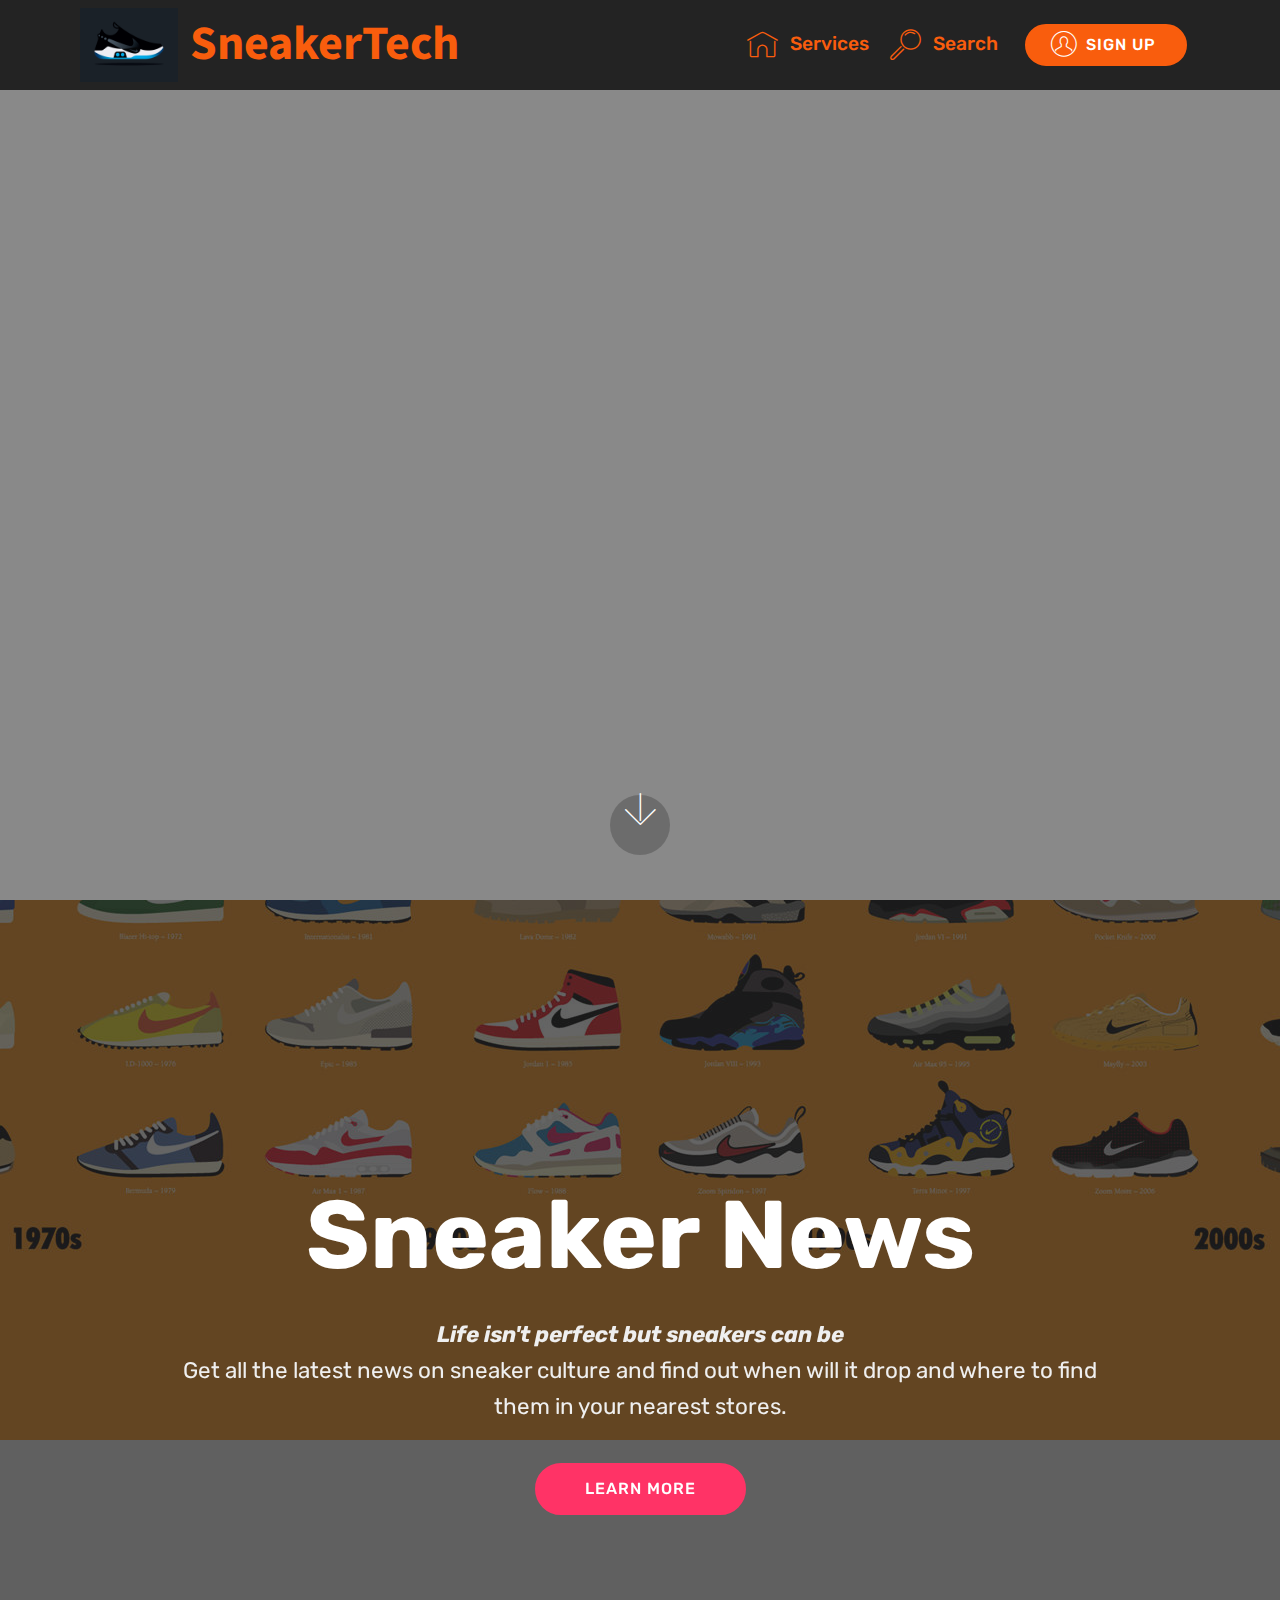
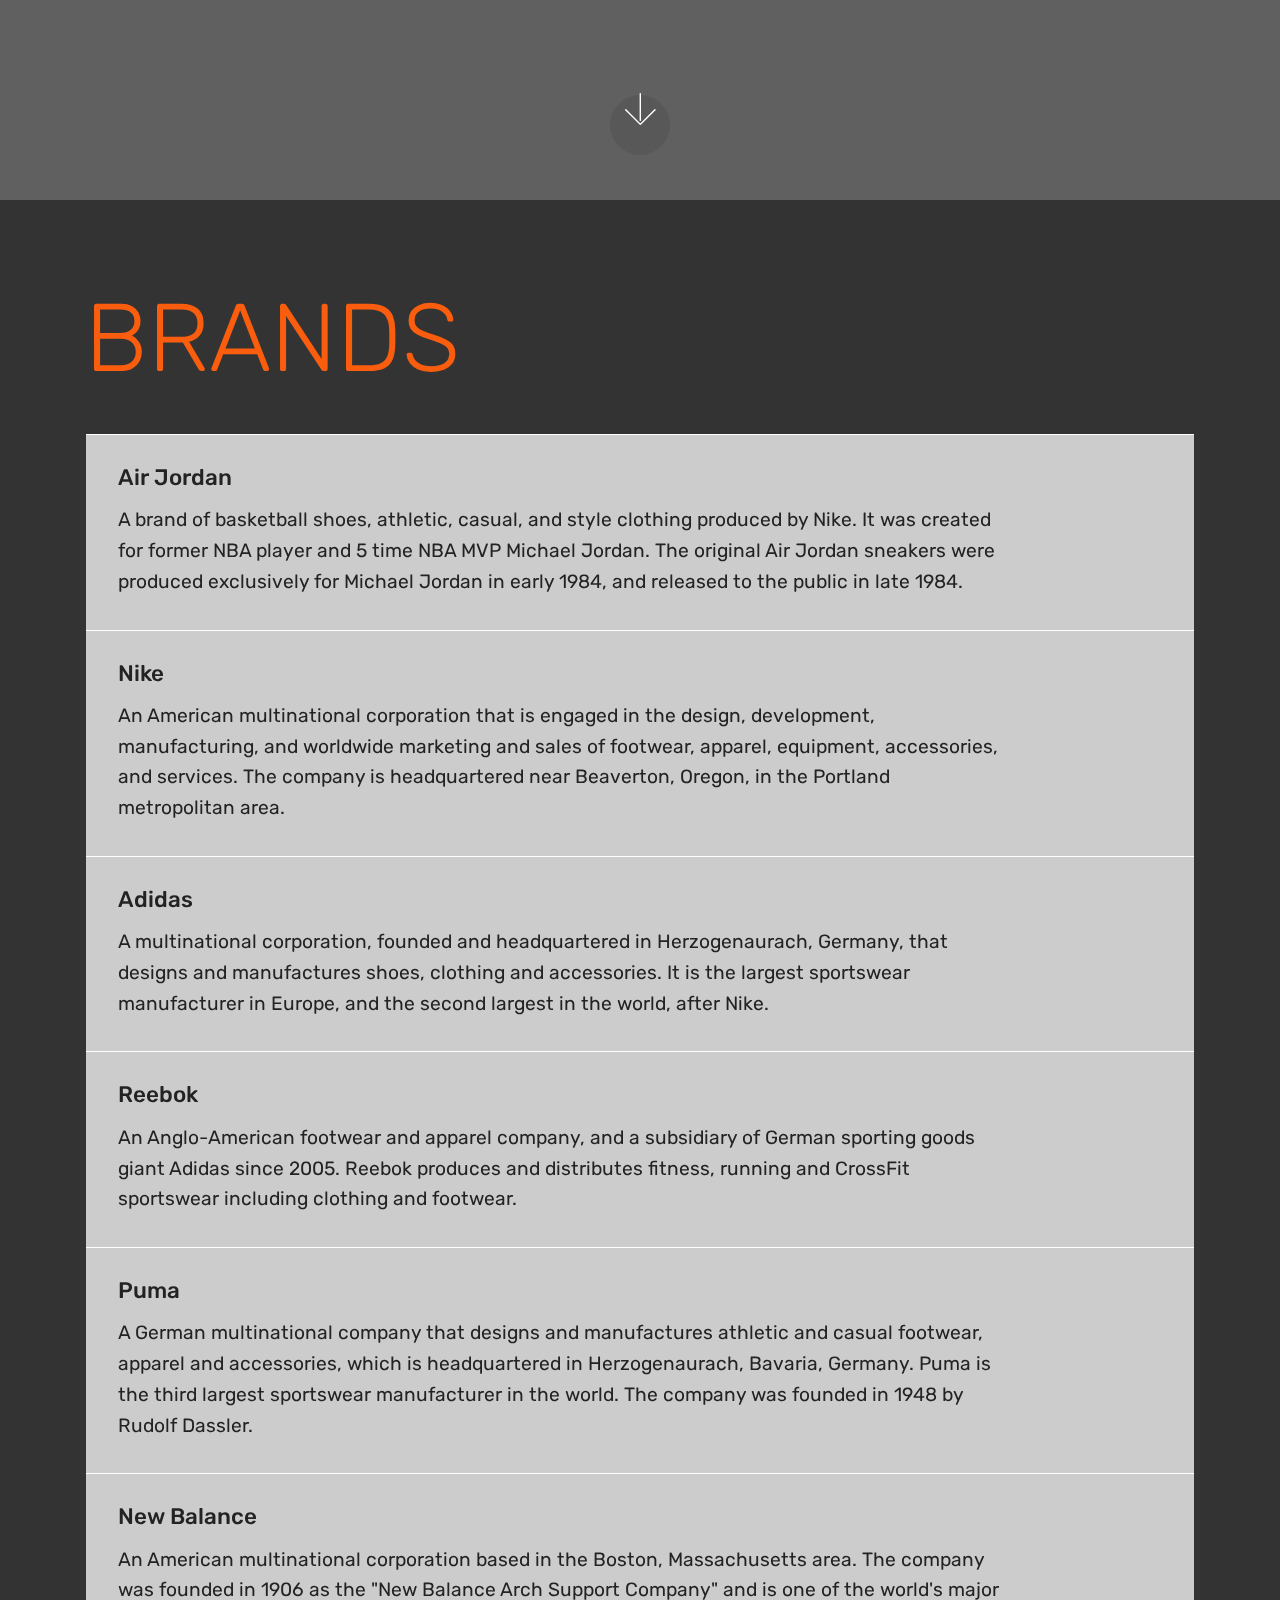
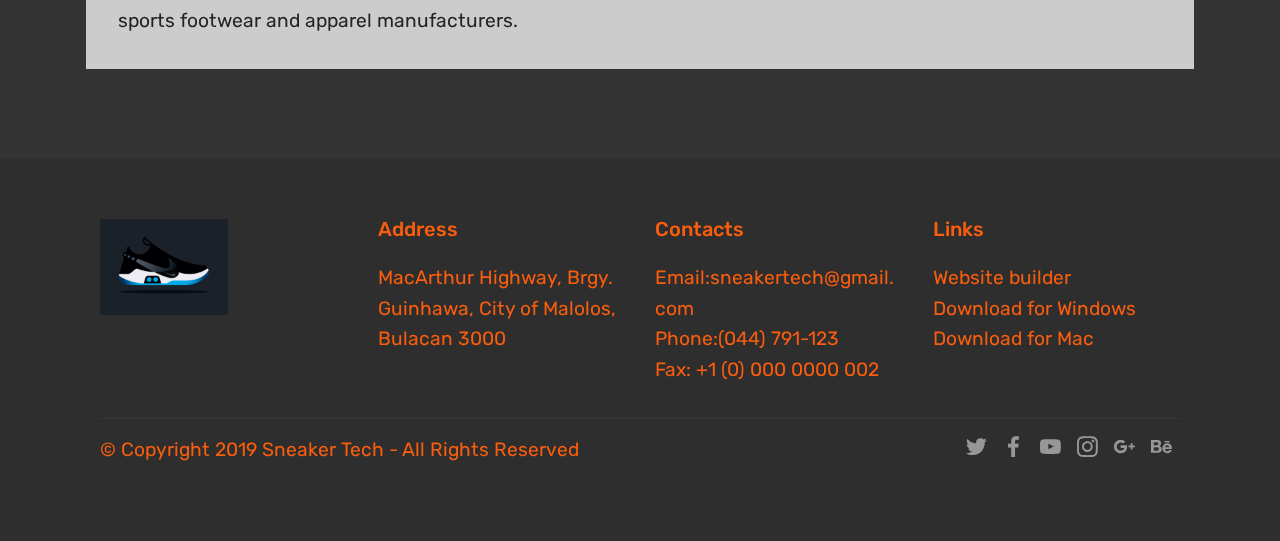
<file: index.html>
<!DOCTYPE html>
<html  >
<head>
  <!-- Site made with Mobirise Website Builder v4.11.6, https://mobirise.com -->
  <meta charset="UTF-8">
  <meta http-equiv="X-UA-Compatible" content="IE=edge">
  <meta name="generator" content="Mobirise v4.11.6, mobirise.com">
  <meta name="viewport" content="width=device-width, initial-scale=1, minimum-scale=1">
  <link rel="shortcut icon" href="assets/images/adapt-bb-2x-122x92.png" type="image/x-icon">
  <meta name="description" content="">
  
  <title>Home</title>
  <link rel="stylesheet" href="assets/web/assets/mobirise-icons/mobirise-icons.css">
  <link rel="stylesheet" href="assets/bootstrap/css/bootstrap.min.css">
  <link rel="stylesheet" href="assets/bootstrap/css/bootstrap-grid.min.css">
  <link rel="stylesheet" href="assets/bootstrap/css/bootstrap-reboot.min.css">
  <link rel="stylesheet" href="assets/socicon/css/styles.css">
  <link rel="stylesheet" href="assets/tether/tether.min.css">
  <link rel="stylesheet" href="assets/dropdown/css/style.css">
  <link rel="stylesheet" href="assets/theme/css/style.css">
  <link rel="preload" as="style" href="assets/mobirise/css/mbr-additional.css"><link rel="stylesheet" href="assets/mobirise/css/mbr-additional.css" type="text/css">
  
  
  
</head>
<body>
  <section class="menu cid-rJ5mO5edNk" once="menu" id="menu1-0">

    

    <nav class="navbar navbar-expand beta-menu navbar-dropdown align-items-center navbar-fixed-top navbar-toggleable-sm">
        <button class="navbar-toggler navbar-toggler-right" type="button" data-toggle="collapse" data-target="#navbarSupportedContent" aria-controls="navbarSupportedContent" aria-expanded="false" aria-label="Toggle navigation">
            <div class="hamburger">
                <span></span>
                <span></span>
                <span></span>
                <span></span>
            </div>
        </button>
        <div class="menu-logo">
            <div class="navbar-brand">
                <span class="navbar-logo">
                    <a href="https://mobirise.co">
                         <img src="assets/images/adapt-bb-2x-122x92.png" alt="Mobirise" title="" style="height: 4.6rem;">
                    </a>
                </span>
                <span class="navbar-caption-wrap"><a class="navbar-caption text-primary display-2" href="index.html">SneakerTech</a></span>
            </div>
        </div>
        <div class="collapse navbar-collapse" id="navbarSupportedContent">
            <ul class="navbar-nav nav-dropdown" data-app-modern-menu="true"><li class="nav-item">
                    <a class="nav-link link text-primary display-7" href="page4.html" target="_blank">
                        <span class="mbri-home mbr-iconfont mbr-iconfont-btn"></span>
                        Services
                    </a>
                </li>
                <li class="nav-item">
                    <a class="nav-link link text-primary display-7" href="page1.html">
                        <span class="mbri-search mbr-iconfont mbr-iconfont-btn"></span>Search&nbsp;</a>
                </li></ul>
            <div class="navbar-buttons mbr-section-btn"><a class="btn btn-sm btn-primary display-4" href="page2.html"><span class="mbri-user mbr-iconfont mbr-iconfont-btn"></span>SIGN UP&nbsp;</a></div>
        </div>
    </nav>
</section>

<section class="engine"><a href="https://mobirise.info/m">web design templates</a></section><section class="cid-rJT4nmZlIg mbr-fullscreen" data-bg-video="https://www.youtube.com/watch?v=xdafuKFG5ZQ" id="header2-14">

    

    <div class="mbr-overlay" style="opacity: 0.5; background-color: rgb(35, 35, 35);"></div>

    <div class="container align-center">
        <div class="row justify-content-md-center">
            <div class="mbr-white col-md-10">
                <h1 class="mbr-section-title mbr-bold pb-3 mbr-fonts-style display-1"></h1>
                
                <p class="mbr-text pb-3 mbr-fonts-style display-5"></p>
                
            </div>
        </div>
    </div>
    <div class="mbr-arrow hidden-sm-down" aria-hidden="true">
        <a href="#next">
            <i class="mbri-down mbr-iconfont"></i>
        </a>
    </div>
</section>

<section class="cid-rJT5YdesCh mbr-fullscreen mbr-parallax-background" id="header2-16">

    

    <div class="mbr-overlay" style="opacity: 0.7; background-color: rgb(35, 35, 35);"></div>

    <div class="container align-center">
        <div class="row justify-content-md-center">
            <div class="mbr-white col-md-10">
                <h1 class="mbr-section-title mbr-bold pb-3 mbr-fonts-style display-1">Sneaker News</h1>
                
                <p class="mbr-text pb-3 mbr-fonts-style display-5"><em><strong>Life isn't perfect but sneakers can be</strong></em>
<br>Get all the latest news on sneaker culture and find out when will it drop and where to find them in your nearest stores.</p>
                <div class="mbr-section-btn"><a class="btn btn-md btn-secondary display-4" href="page3.html">LEARN MORE</a></div>
            </div>
        </div>
    </div>
    <div class="mbr-arrow hidden-sm-down" aria-hidden="true">
        <a href="#next">
            <i class="mbri-down mbr-iconfont"></i>
        </a>
    </div>
</section>

<section class="services5 cid-rJ5zF0P5Ul" id="services5-6">
    <!---->
    
    <!---->
    <!--Overlay-->
    
    <!--Container-->
    <div class="container">
        <div class="row">
            <!--Titles-->
            <div class="title pb-5 col-12">
                <h2 class="align-left mbr-fonts-style m-0 display-1">BRANDS</h2>
                
            </div>
            <!--Card-1-->
            <div class="card px-3 col-12">
                <div class="card-wrapper media-container-row media-container-row">
                    <div class="card-box">
                        <div class="top-line pb-3">
                            <h4 class="card-title mbr-fonts-style display-5">Air Jordan</h4>
                            <p class="mbr-text cost mbr-fonts-style m-0 display-5"></p>
                        </div>
                        <div class="bottom-line">
                            <p class="mbr-text mbr-fonts-style m-0 b-descr display-7">A brand of basketball shoes, athletic, casual, and style clothing produced by Nike. It was created for former NBA player and 5 time NBA MVP Michael Jordan. The original Air Jordan sneakers were produced exclusively for Michael Jordan in early 1984, and released to the public in late 1984.</p>
                        </div>
                    </div>
                </div>
            </div>
            <!--Card-2-->
            <div class="card px-3 col-12">
                <div class="card-wrapper media-container-row media-container-row">
                    <div class="card-box">
                        <div class="top-line pb-3">
                            <h4 class="card-title mbr-fonts-style display-5">Nike</h4>
                            <p class="mbr-text cost mbr-fonts-style m-0 display-5"></p>
                        </div>
                        <div class="bottom-line">
                            <p class="mbr-text mbr-fonts-style m-0 b-descr display-7">An American multinational corporation that is engaged in the design, development, manufacturing, and worldwide marketing and sales of footwear, apparel, equipment, accessories, and services. The company is headquartered near Beaverton, Oregon, in the Portland metropolitan area.</p>
                        </div>
                    </div>
                </div>
            </div>
            <!--Card-3-->
            <div class="card px-3 col-12">
                <div class="card-wrapper media-container-row media-container-row">
                    <div class="card-box">
                        <div class="top-line pb-3">
                            <h4 class="card-title mbr-fonts-style display-5">Adidas</h4>
                            <p class="mbr-text cost mbr-fonts-style m-0 display-5"></p>
                        </div>
                        <div class="bottom-line">
                            <p class="mbr-text mbr-fonts-style m-0 b-descr display-7">A multinational corporation, founded and headquartered in Herzogenaurach, Germany, that designs and manufactures shoes, clothing and accessories. It is the largest sportswear manufacturer in Europe, and the second largest in the world, after Nike.</p>
                        </div>
                    </div>
                </div>
            </div>
            <!--Card-4-->
            <div class="card px-3 col-12">
                <div class="card-wrapper media-container-row media-container-row">
                    <div class="card-box">
                        <div class="top-line pb-3">
                            <h4 class="card-title mbr-fonts-style display-5">Reebok</h4>
                            <p class="mbr-text cost mbr-fonts-style m-0 display-5"></p>
                        </div>
                        <div class="bottom-line">
                            <p class="mbr-text mbr-fonts-style m-0 b-descr display-7">An Anglo-American footwear and apparel company, and a subsidiary of German sporting goods giant Adidas since 2005. Reebok produces and distributes fitness, running and CrossFit sportswear including clothing and footwear.</p>
                        </div>
                    </div>
                </div>
            </div>
            <!--Card-5-->
            <div class="card px-3 col-12">
                <div class="card-wrapper media-container-row media-container-row">
                    <div class="card-box">
                        <div class="top-line pb-3">
                            <h4 class="card-title mbr-fonts-style display-5">Puma</h4>
                            <p class="mbr-text cost mbr-fonts-style m-0 display-5"></p>
                        </div>
                        <div class="bottom-line">
                            <p class="mbr-text mbr-fonts-style m-0 b-descr display-7">A German multinational company that designs and manufactures athletic and casual footwear, apparel and accessories, which is headquartered in Herzogenaurach, Bavaria, Germany. Puma is the third largest sportswear manufacturer in the world. The company was founded in 1948 by Rudolf Dassler.</p>
                        </div>
                    </div>
                </div>
            </div>
            <!--Card-6-->
            <div class="card px-3 col-12">
                <div class="card-wrapper media-container-row media-container-row">
                    <div class="card-box">
                        <div class="top-line pb-3">
                            <h4 class="card-title mbr-fonts-style display-5">New Balance</h4>
                            <p class="mbr-text cost mbr-fonts-style m-0 display-5"></p>
                        </div>
                        <div class="bottom-line">
                            <p class="mbr-text mbr-fonts-style m-0 b-descr display-7">An American multinational corporation based in the Boston, Massachusetts area. The company was founded in 1906 as the "New Balance Arch Support Company" and is one of the world's major sports footwear and apparel manufacturers.</p>
                        </div>
                    </div>
                </div>
            </div>
            <!--Card-7-->
            
            <!--Card-8-->
            
            <!--Card-9-->
            
            <!--Card-10-->
            
            <!--Card-11-->
            
            <!--Card-12-->
            
        </div>
    </div>
</section>

<section class="cid-rJ5ApVs2zd" id="footer1-7">

    

    

    <div class="container">
        <div class="media-container-row content text-white">
            <div class="col-12 col-md-3">
                <div class="media-wrap">
                    <a href="https://mobirise.co/">
                        <img src="assets/images/adapt-bb-2x-192x144.png" alt="Mobirise" title="">
                    </a>
                </div>
            </div>
            <div class="col-12 col-md-3 mbr-fonts-style display-7">
                <h5 class="pb-3">
                    Address
                </h5>
                <p class="mbr-text">MacArthur Highway, Brgy. Guinhawa, City of Malolos, Bulacan 3000</p>
            </div>
            <div class="col-12 col-md-3 mbr-fonts-style display-7">
                <h5 class="pb-3">
                    Contacts
                </h5>
                <p class="mbr-text">
                    Email:sneakertech@gmail.com
                    <br>Phone:(044) 791-123<br>Fax: +1 (0) 000 0000 002
                </p>
            </div>
            <div class="col-12 col-md-3 mbr-fonts-style display-7">
                <h5 class="pb-3">
                    Links
                </h5>
                <p class="mbr-text">
                    <a class="text-primary" href="https://mobirise.co/">Website builder</a>
                    <br><a class="text-primary" href="https://mobirise.co/">Download for Windows</a>
                    <br><a class="text-primary" href="https://mobirise.co/">Download for Mac</a>
                </p>
            </div>
        </div>
        <div class="footer-lower">
            <div class="media-container-row">
                <div class="col-sm-12">
                    <hr>
                </div>
            </div>
            <div class="media-container-row mbr-white">
                <div class="col-sm-6 copyright">
                    <p class="mbr-text mbr-fonts-style display-7">
                        © Copyright 2019 Sneaker Tech - All Rights Reserved
                    </p>
                </div>
                <div class="col-md-6">
                    <div class="social-list align-right">
                        <div class="soc-item">
                            <a href="https://twitter.com/mobirise" target="_blank">
                                <span class="socicon-twitter socicon mbr-iconfont mbr-iconfont-social"></span>
                            </a>
                        </div>
                        <div class="soc-item">
                            <a href="https://www.facebook.com/pages/Mobirise/1616226671953247" target="_blank">
                                <span class="socicon-facebook socicon mbr-iconfont mbr-iconfont-social"></span>
                            </a>
                        </div>
                        <div class="soc-item">
                            <a href="https://www.youtube.com/c/mobirise" target="_blank">
                                <span class="socicon-youtube socicon mbr-iconfont mbr-iconfont-social"></span>
                            </a>
                        </div>
                        <div class="soc-item">
                            <a href="https://instagram.com/mobirise" target="_blank">
                                <span class="socicon-instagram socicon mbr-iconfont mbr-iconfont-social"></span>
                            </a>
                        </div>
                        <div class="soc-item">
                            <a href="https://plus.google.com/u/0/+Mobirise" target="_blank">
                                <span class="socicon-googleplus socicon mbr-iconfont mbr-iconfont-social"></span>
                            </a>
                        </div>
                        <div class="soc-item">
                            <a href="https://www.behance.net/Mobirise" target="_blank">
                                <span class="socicon-behance socicon mbr-iconfont mbr-iconfont-social"></span>
                            </a>
                        </div>
                    </div>
                </div>
            </div>
        </div>
    </div>
</section>


  <script src="assets/web/assets/jquery/jquery.min.js"></script>
  <script src="assets/popper/popper.min.js"></script>
  <script src="assets/bootstrap/js/bootstrap.min.js"></script>
  <script src="assets/smoothscroll/smooth-scroll.js"></script>
  <script src="assets/tether/tether.min.js"></script>
  <script src="assets/vimeoplayer/jquery.mb.vimeo_player.js"></script>
  <script src="assets/parallax/jarallax.min.js"></script>
  <script src="assets/dropdown/js/nav-dropdown.js"></script>
  <script src="assets/dropdown/js/navbar-dropdown.js"></script>
  <script src="assets/touchswipe/jquery.touch-swipe.min.js"></script>
  <script src="assets/ytplayer/jquery.mb.ytplayer.min.js"></script>
  <script src="assets/theme/js/script.js"></script>
  
  
</body>
</html>
</file>
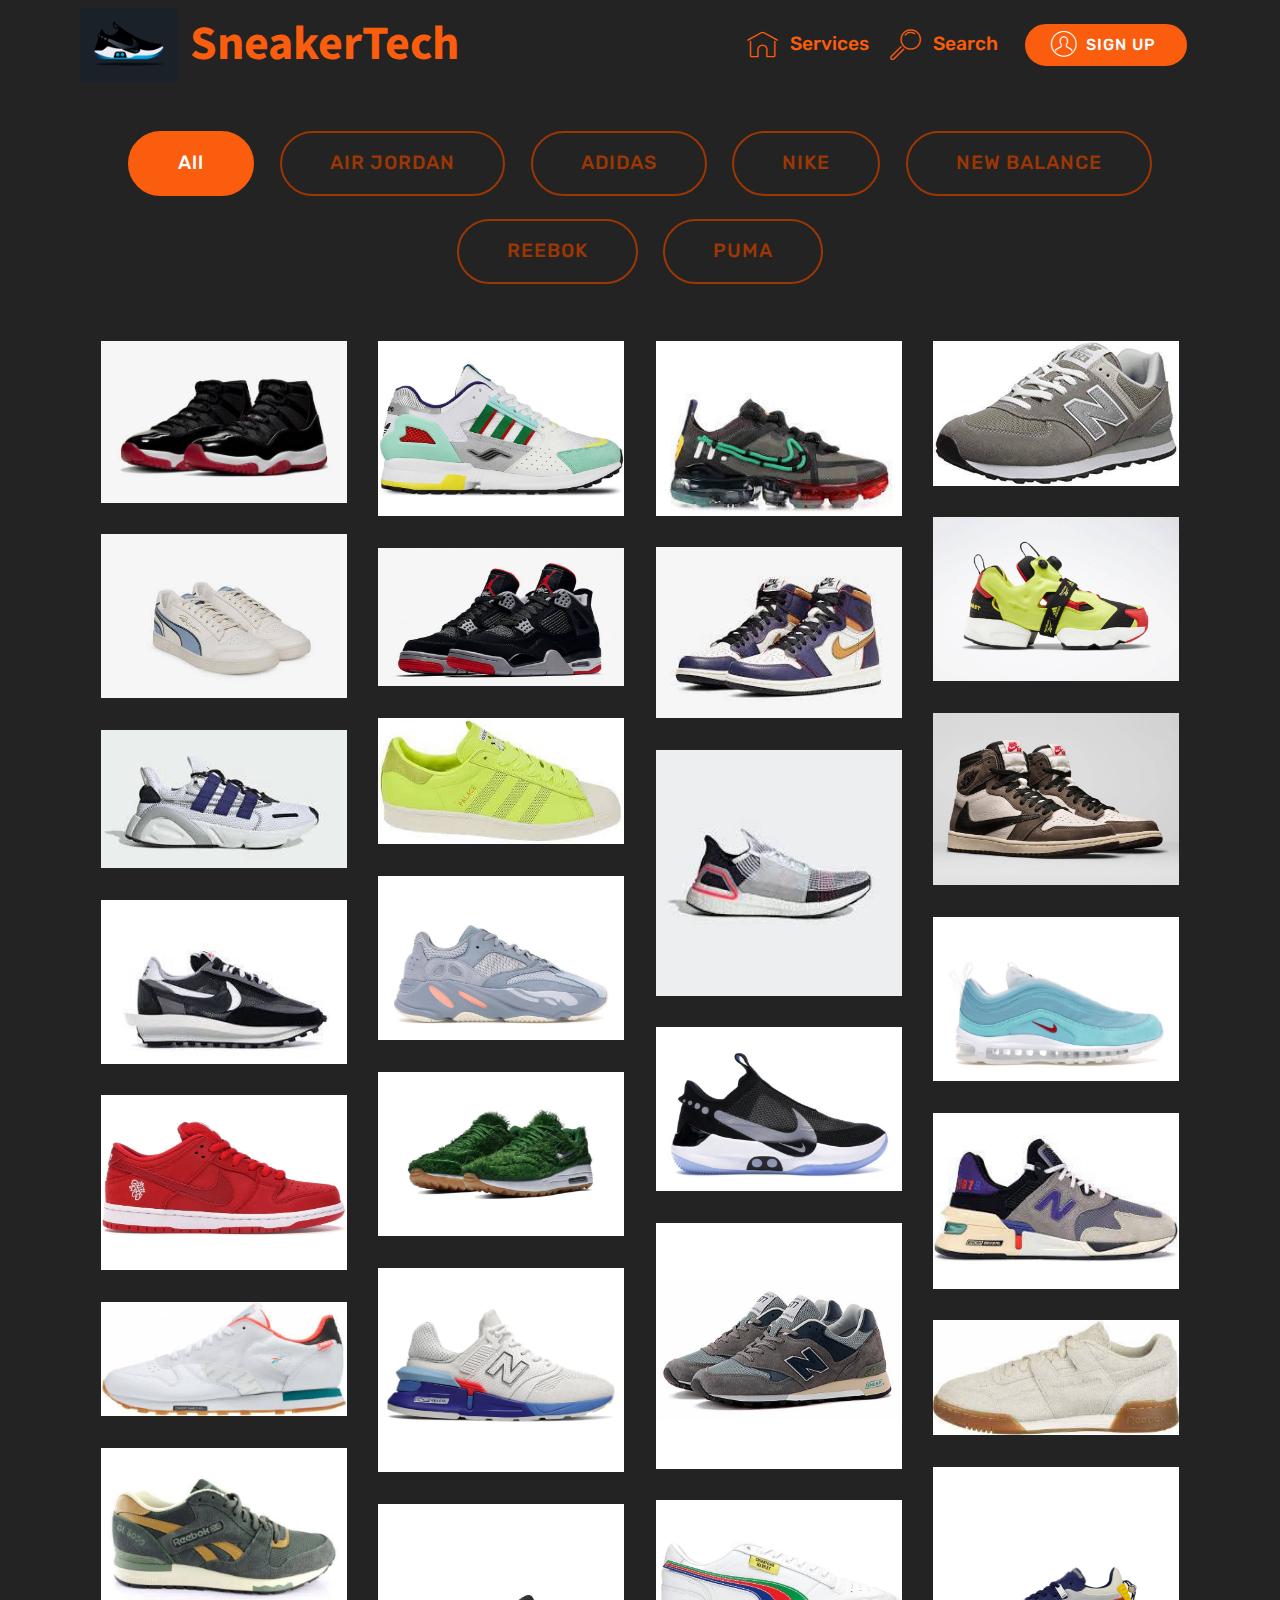
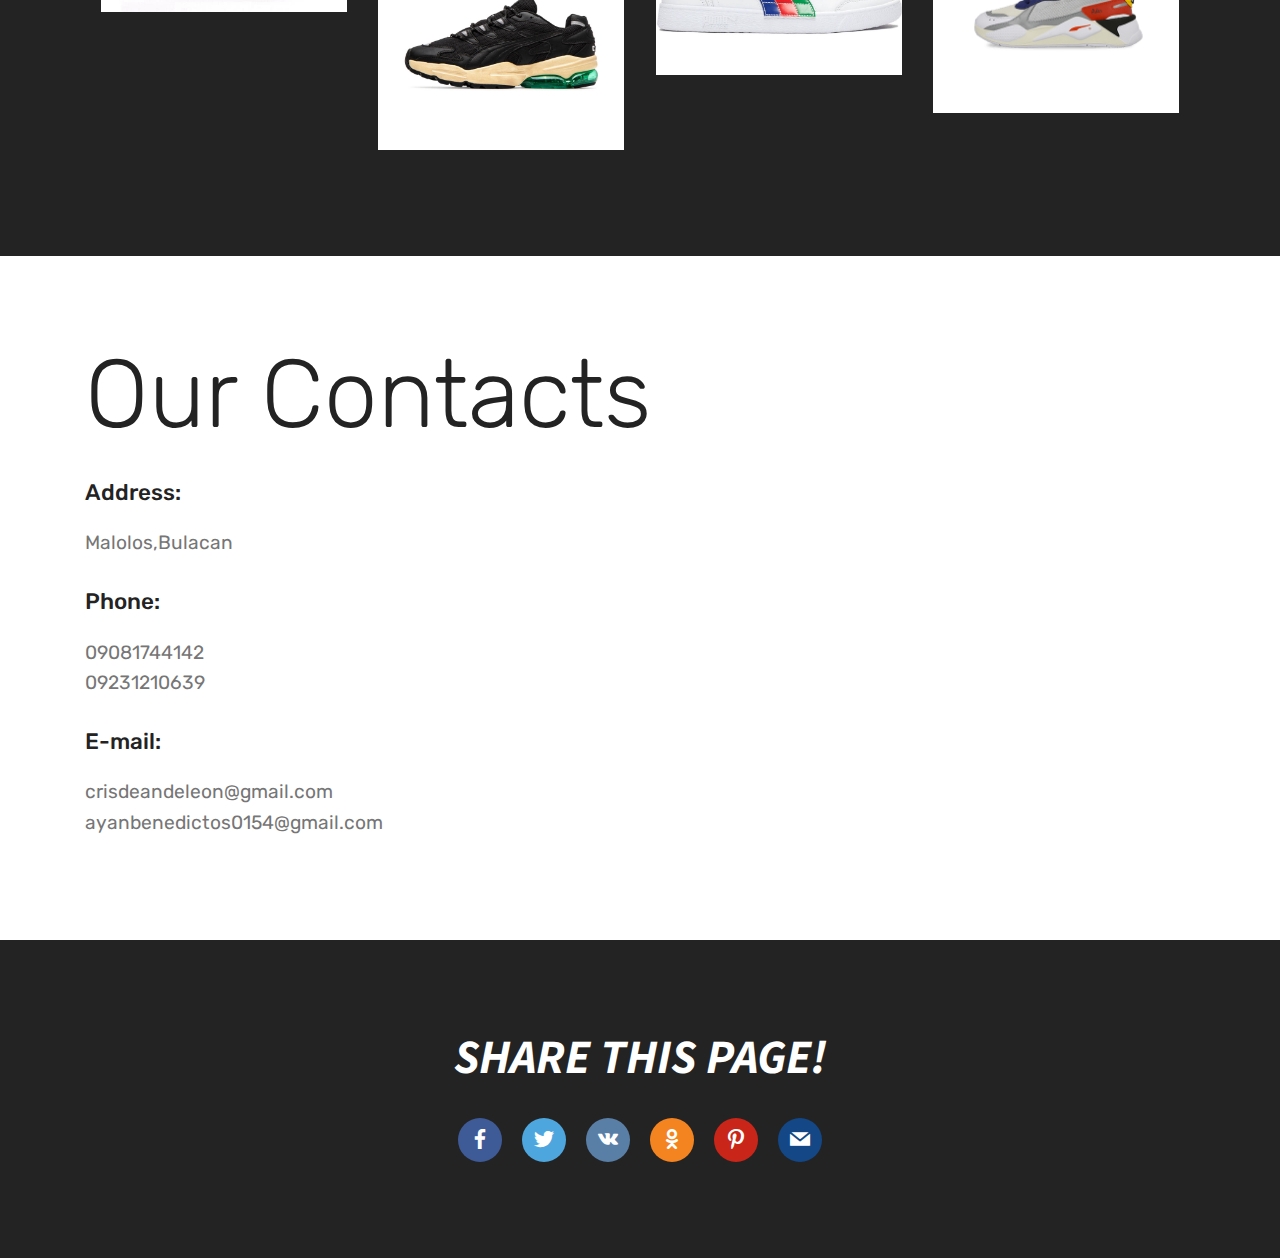
<file: page1.html>
<!DOCTYPE html>
<html  >
<head>
  <!-- Site made with Mobirise Website Builder v4.11.6, https://mobirise.com -->
  <meta charset="UTF-8">
  <meta http-equiv="X-UA-Compatible" content="IE=edge">
  <meta name="generator" content="Mobirise v4.11.6, mobirise.com">
  <meta name="viewport" content="width=device-width, initial-scale=1, minimum-scale=1">
  <link rel="shortcut icon" href="assets/images/adapt-bb-2x-122x92.png" type="image/x-icon">
  <meta name="description" content="Web Creator Description">
  
  <title>Search</title>
  <link rel="stylesheet" href="assets/web/assets/mobirise-icons/mobirise-icons.css">
  <link rel="stylesheet" href="assets/bootstrap/css/bootstrap.min.css">
  <link rel="stylesheet" href="assets/bootstrap/css/bootstrap-grid.min.css">
  <link rel="stylesheet" href="assets/bootstrap/css/bootstrap-reboot.min.css">
  <link rel="stylesheet" href="assets/dropdown/css/style.css">
  <link rel="stylesheet" href="assets/tether/tether.min.css">
  <link rel="stylesheet" href="assets/socicon/css/styles.css">
  <link rel="stylesheet" href="assets/theme/css/style.css">
  <link rel="stylesheet" href="assets/gallery/style.css">
  <link rel="preload" as="style" href="assets/mobirise/css/mbr-additional.css"><link rel="stylesheet" href="assets/mobirise/css/mbr-additional.css" type="text/css">
  
  
  
</head>
<body>
  <section class="menu cid-rJ5mO5edNk" once="menu" id="menu1-8">

    

    <nav class="navbar navbar-expand beta-menu navbar-dropdown align-items-center navbar-fixed-top navbar-toggleable-sm">
        <button class="navbar-toggler navbar-toggler-right" type="button" data-toggle="collapse" data-target="#navbarSupportedContent" aria-controls="navbarSupportedContent" aria-expanded="false" aria-label="Toggle navigation">
            <div class="hamburger">
                <span></span>
                <span></span>
                <span></span>
                <span></span>
            </div>
        </button>
        <div class="menu-logo">
            <div class="navbar-brand">
                <span class="navbar-logo">
                    <a href="https://mobirise.co">
                         <img src="assets/images/adapt-bb-2x-122x92.png" alt="Mobirise" title="" style="height: 4.6rem;">
                    </a>
                </span>
                <span class="navbar-caption-wrap"><a class="navbar-caption text-primary display-2" href="index.html">SneakerTech</a></span>
            </div>
        </div>
        <div class="collapse navbar-collapse" id="navbarSupportedContent">
            <ul class="navbar-nav nav-dropdown" data-app-modern-menu="true"><li class="nav-item">
                    <a class="nav-link link text-primary display-7" href="page4.html" target="_blank">
                        <span class="mbri-home mbr-iconfont mbr-iconfont-btn"></span>
                        Services
                    </a>
                </li>
                <li class="nav-item">
                    <a class="nav-link link text-primary display-7" href="page1.html">
                        <span class="mbri-search mbr-iconfont mbr-iconfont-btn"></span>Search&nbsp;</a>
                </li></ul>
            <div class="navbar-buttons mbr-section-btn"><a class="btn btn-sm btn-primary display-4" href="page2.html"><span class="mbri-user mbr-iconfont mbr-iconfont-btn"></span>SIGN UP&nbsp;</a></div>
        </div>
    </nav>
</section>

<section class="engine"><a href="https://mobirise.info/n">free simple web templates</a></section><section class="mbr-gallery mbr-slider-carousel cid-rJL4PitjZO" id="gallery2-9">

    

    <div class="container">
        <div><!-- Filter --><div class="mbr-gallery-filter container gallery-filter-active"><ul buttons="0"><li class="mbr-gallery-filter-all"><a class="btn btn-md btn-primary-outline active display-7" href="">All</a></li></ul></div><!-- Gallery --><div class="mbr-gallery-row"><div class="mbr-gallery-layout-default"><div><div><div class="mbr-gallery-item mbr-gallery-item--p2" data-video-url="false" data-tags="AIR JORDAN"><div href="#lb-gallery2-9" data-slide-to="0" data-toggle="modal"><img src="assets/images/air-jordan-11-bred-20-565x372-565x372.jpg" alt="" title=""><span class="icon-focus"></span></div></div><div class="mbr-gallery-item mbr-gallery-item--p2" data-video-url="false" data-tags="ADIDAS"><div href="#lb-gallery2-9" data-slide-to="1" data-toggle="modal"><img src="assets/images/adidas-zx-10-000c-overkill-i-can-if-i-want-1400x1000-800x571.jpg" alt="" title=""><span class="icon-focus"></span></div></div><div class="mbr-gallery-item mbr-gallery-item--p2" data-video-url="false" data-tags="NIKE"><div href="#lb-gallery2-9" data-slide-to="2" data-toggle="modal"><img src="assets/images/download-1-266x189-266x189.jpg" alt="" title=""><span class="icon-focus"></span></div></div><div class="mbr-gallery-item mbr-gallery-item--p2" data-video-url="false" data-tags="NEW BALANCE"><div href="#lb-gallery2-9" data-slide-to="3" data-toggle="modal"><img src="assets/images/71wpd30zs1l.-ux395-395x233-395x233.jpg" alt="" title=""><span class="icon-focus"></span></div></div><div class="mbr-gallery-item mbr-gallery-item--p2" data-video-url="false" data-tags="REEBOK"><div href="#lb-gallery2-9" data-slide-to="4" data-toggle="modal"><img src="assets/images/adidas-x-reebok-instapump-fury-boost-og-meets-og-hypergreen-red-900x600-800x533.jpg" alt="" title=""><span class="icon-focus"></span></div></div><div class="mbr-gallery-item mbr-gallery-item--p2" data-video-url="false" data-tags="PUMA"><div href="#lb-gallery2-9" data-slide-to="5" data-toggle="modal"><img src="assets/images/36a20806b8d883dd0788761649975fb4a55c91b7-480x320-480x320.jpg" alt="" title=""><span class="icon-focus"></span></div></div><div class="mbr-gallery-item mbr-gallery-item--p2" data-video-url="false" data-tags="AIR JORDAN"><div href="#lb-gallery2-9" data-slide-to="6" data-toggle="modal"><img src="assets/images/download-269x187-269x187.jpg" alt="" title="tite"><span class="icon-focus"></span></div></div><div class="mbr-gallery-item mbr-gallery-item--p2" data-video-url="false" data-tags="AIR JORDAN"><div href="#lb-gallery2-9" data-slide-to="7" data-toggle="modal"><img src="assets/images/jordan-4-bred-308497-060-front-800x450-800x450.jpg" alt="" title=""><span class="icon-focus"></span></div></div><div class="mbr-gallery-item mbr-gallery-item--p2" data-video-url="false" data-tags="AIR JORDAN"><div href="#lb-gallery2-9" data-slide-to="8" data-toggle="modal"><img src="assets/images/travis-scott-jordan-1-official-release-date-5-1140x800-800x561.jpg" alt="" title=""><span class="icon-focus"></span></div></div><div class="mbr-gallery-item mbr-gallery-item--p2" data-video-url="false" data-tags="ADIDAS"><div href="#lb-gallery2-9" data-slide-to="9" data-toggle="modal"><img src="assets/images/download-1-313x161-313x161.jpg" alt="" title=""><span class="icon-focus"></span></div></div><div class="mbr-gallery-item mbr-gallery-item--p2" data-video-url="false" data-tags="ADIDAS"><div href="#lb-gallery2-9" data-slide-to="10" data-toggle="modal"><img src="assets/images/download-2-299x168-299x168.jpg" alt="" title=""><span class="icon-focus"></span></div></div><div class="mbr-gallery-item mbr-gallery-item--p2" data-video-url="false" data-tags="ADIDAS"><div href="#lb-gallery2-9" data-slide-to="11" data-toggle="modal"><img src="assets/images/download-225x225-225x225.jpg" alt="" title=""><span class="icon-focus"></span></div></div><div class="mbr-gallery-item mbr-gallery-item--p2" data-video-url="false" data-tags="ADIDAS"><div href="#lb-gallery2-9" data-slide-to="12" data-toggle="modal"><img src="assets/images/img01-1118x747-800x535.jpg" alt="" title=""><span class="icon-focus"></span></div></div><div class="mbr-gallery-item mbr-gallery-item--p2" data-video-url="false" data-tags="NIKE"><div href="#lb-gallery2-9" data-slide-to="13" data-toggle="modal"><img src="assets/images/download-275x183-275x183.jpg" alt="" title=""><span class="icon-focus"></span></div></div><div class="mbr-gallery-item mbr-gallery-item--p2" data-video-url="false" data-tags="NIKE"><div href="#lb-gallery2-9" data-slide-to="14" data-toggle="modal"><img src="assets/images/img01-1-1118x746-800x534.jpg" alt="" title=""><span class="icon-focus"></span></div></div><div class="mbr-gallery-item mbr-gallery-item--p2" data-video-url="false" data-tags="NIKE"><div href="#lb-gallery2-9" data-slide-to="15" data-toggle="modal"><img src="assets/images/img01-1118x746-800x534.jpg" alt="" title=""><span class="icon-focus"></span></div></div><div class="mbr-gallery-item mbr-gallery-item--p2" data-video-url="false" data-tags="NIKE"><div href="#lb-gallery2-9" data-slide-to="16" data-toggle="modal"><img src="assets/images/nike-air-max-1-golf-grass-release-information-4-1382x922-800x534.jpg" alt="" title=""><span class="icon-focus"></span></div></div><div class="mbr-gallery-item mbr-gallery-item--p2" data-video-url="false" data-tags="NIKE"><div href="#lb-gallery2-9" data-slide-to="17" data-toggle="modal"><img src="assets/images/nike-sb-dunk-low-girls-dont-cry-product-1400x1000-800x571.jpg" alt="" title=""><span class="icon-focus"></span></div></div><div class="mbr-gallery-item mbr-gallery-item--p2" data-video-url="false" data-tags="NEW BALANCE"><div href="#lb-gallery2-9" data-slide-to="18" data-toggle="modal"><img src="assets/images/download-266x190-266x190.jpg" alt="" title=""><span class="icon-focus"></span></div></div><div class="mbr-gallery-item mbr-gallery-item--p2" data-video-url="false" data-tags="NEW BALANCE"><div href="#lb-gallery2-9" data-slide-to="19" data-toggle="modal"><img src="assets/images/nb-m577-ang-1-700x700-700x700.jpg" alt="" title=""><span class="icon-focus"></span></div></div><div class="mbr-gallery-item mbr-gallery-item--p2" data-video-url="false" data-tags="NEW BALANCE"><div href="#lb-gallery2-9" data-slide-to="20" data-toggle="modal"><img src="assets/images/ws997hc-nb-02-i-95451c95eba14d628a1e.webp" alt="" title=""><span class="icon-focus"></span></div></div><div class="mbr-gallery-item mbr-gallery-item--p2" data-video-url="false" data-tags="REEBOK"><div href="#lb-gallery2-9" data-slide-to="21" data-toggle="modal"><img src="assets/images/reebok-classic-leather-altered-d58f-600-600x279-600x279.jpg" alt="" title=""><span class="icon-focus"></span></div></div><div class="mbr-gallery-item mbr-gallery-item--p2" data-video-url="false" data-tags="REEBOK"><div href="#lb-gallery2-9" data-slide-to="22" data-toggle="modal"><img src="assets/images/reebok-men-s-workout-plus-sneaker-suede-white-gum-11-5-m-us-suede-white-gum-08f1-380-380x178-380x178.jpg" alt="" title=""><span class="icon-focus"></span></div></div><div class="mbr-gallery-item mbr-gallery-item--p2" data-video-url="false" data-tags="REEBOK"><div href="#lb-gallery2-9" data-slide-to="23" data-toggle="modal"><img src="assets/images/s-l640-640x426-640x426.jpg" alt="" title=""><span class="icon-focus"></span></div></div><div class="mbr-gallery-item mbr-gallery-item--p2" data-video-url="false" data-tags="PUMA"><div href="#lb-gallery2-9" data-slide-to="24" data-toggle="modal"><img src="assets/images/left-369538-1-500x500-500x500.png" alt="" title=""><span class="icon-focus"></span></div></div><div class="mbr-gallery-item mbr-gallery-item--p2" data-video-url="false" data-tags="PUMA"><div href="#lb-gallery2-9" data-slide-to="25" data-toggle="modal"><img src="assets/images/puma-ralph-sampson-low-og-chinatown-market-white-1400x1000-800x571.jpg" alt="" title=""><span class="icon-focus"></span></div></div><div class="mbr-gallery-item mbr-gallery-item--p2" data-video-url="false" data-tags="PUMA"><div href="#lb-gallery2-9" data-slide-to="26" data-toggle="modal"><img src="assets/images/puma-x-rhude-cell-alien-black-370875-01-1-2000x2000-800x800.jpg" alt="" title=""><span class="icon-focus"></span></div></div></div></div><div class="clearfix"></div></div></div><!-- Lightbox --><div data-app-prevent-settings="" class="mbr-slider modal fade carousel slide" tabindex="-1" data-keyboard="true" data-interval="false" id="lb-gallery2-9"><div class="modal-dialog"><div class="modal-content"><div class="modal-body"><div class="carousel-inner"><div class="carousel-item"><img src="assets/images/air-jordan-11-bred-20-565x372.jpg" alt="" title=""></div><div class="carousel-item"><img src="assets/images/adidas-zx-10-000c-overkill-i-can-if-i-want-1400x1000.jpg" alt="" title=""></div><div class="carousel-item"><img src="assets/images/download-1-266x189.jpg" alt="" title=""></div><div class="carousel-item"><img src="assets/images/71wpd30zs1l.-ux395-395x233.jpg" alt="" title=""></div><div class="carousel-item"><img src="assets/images/adidas-x-reebok-instapump-fury-boost-og-meets-og-hypergreen-red-900x600.jpg" alt="" title=""></div><div class="carousel-item active"><img src="assets/images/36a20806b8d883dd0788761649975fb4a55c91b7-480x320.jpg" alt="" title=""></div><div class="carousel-item"><img src="assets/images/download-269x187.jpg" alt="" title="tite"></div><div class="carousel-item"><img src="assets/images/jordan-4-bred-308497-060-front-800x450.jpg" alt="" title=""></div><div class="carousel-item"><img src="assets/images/travis-scott-jordan-1-official-release-date-5-1140x800.jpg" alt="" title=""></div><div class="carousel-item"><img src="assets/images/download-1-313x161.jpg" alt="" title=""></div><div class="carousel-item"><img src="assets/images/download-2-299x168.jpg" alt="" title=""></div><div class="carousel-item"><img src="assets/images/download-225x225.jpg" alt="" title=""></div><div class="carousel-item"><img src="assets/images/img01-1118x747.jpg" alt="" title=""></div><div class="carousel-item"><img src="assets/images/download-275x183.jpg" alt="" title=""></div><div class="carousel-item"><img src="assets/images/img01-1-1118x746.jpg" alt="" title=""></div><div class="carousel-item"><img src="assets/images/img01-1118x746.jpg" alt="" title=""></div><div class="carousel-item"><img src="assets/images/nike-air-max-1-golf-grass-release-information-4-1382x922.jpg" alt="" title=""></div><div class="carousel-item"><img src="assets/images/nike-sb-dunk-low-girls-dont-cry-product-1400x1000.jpg" alt="" title=""></div><div class="carousel-item"><img src="assets/images/download-266x190.jpg" alt="" title=""></div><div class="carousel-item"><img src="assets/images/nb-m577-ang-1-700x700.jpg" alt="" title=""></div><div class="carousel-item"><img src="assets/images/ws997hc-nb-02-i-95451c95eba14d628a1e.webp" alt="" title=""></div><div class="carousel-item"><img src="assets/images/reebok-classic-leather-altered-d58f-600-600x279.jpg" alt="" title=""></div><div class="carousel-item"><img src="assets/images/reebok-men-s-workout-plus-sneaker-suede-white-gum-11-5-m-us-suede-white-gum-08f1-380-380x178.jpg" alt="" title=""></div><div class="carousel-item"><img src="assets/images/s-l640-640x426.jpg" alt="" title=""></div><div class="carousel-item"><img src="assets/images/left-369538-1-500x500.png" alt="" title=""></div><div class="carousel-item"><img src="assets/images/puma-ralph-sampson-low-og-chinatown-market-white-1400x1000.jpg" alt="" title=""></div><div class="carousel-item"><img src="assets/images/puma-x-rhude-cell-alien-black-370875-01-1-2000x2000.jpg" alt="" title=""></div></div><a class="carousel-control carousel-control-prev" role="button" data-slide="prev" href="#lb-gallery2-9"><span class="mbri-left mbr-iconfont" aria-hidden="true"></span><span class="sr-only">Previous</span></a><a class="carousel-control carousel-control-next" role="button" data-slide="next" href="#lb-gallery2-9"><span class="mbri-right mbr-iconfont" aria-hidden="true"></span><span class="sr-only">Next</span></a><a class="close" href="#" role="button" data-dismiss="modal"><span class="sr-only">Close</span></a></div></div></div></div></div>
    </div>

</section>

<section class="mbr-section contacts1 cid-rKvcZSdoIm" id="contacts1-1x">
    <!---->
    
    <!---->
    <!--Overlay-->
    
    <!--Container-->
    <div class="container">
        <div class="row">
            <!--Titles-->
            <div class="title col-12">
                <h2 class="align-left mbr-fonts-style display-1">
                    Our Contacts
                </h2>
                
            </div>
            <!--Left-->
            <div class="col-12 col-md-6">
                <div class="left-block wrapper">
                    <div class="b b-adress">
                        <h5 class="align-left mbr-fonts-style m-0 display-5">
                            Address:
                        </h5>
                        <p class="mbr-text align-left mbr-fonts-style display-7">
                            Malolos,Bulacan</p>
                    </div>
                    <div class="b b-phone">
                        <h5 class="align-left mbr-fonts-style m-0 display-5">
                            Phone:
                        </h5>
                        <p class="mbr-text align-left mbr-fonts-style display-7">
                            09081744142<br>09231210639</p>
                    </div>
                    <div class="b b-mail">
                        <h5 class="align-left mbr-fonts-style m-0 display-5">
                            E-mail:
                        </h5>
                        <p class="mbr-text align-left mbr-fonts-style display-7">
                            crisdeandeleon@gmail.com<br>ayanbenedictos0154@gmail.com
                        </p>
                    </div>
                </div>
            </div>
            <!--Right-->
            <div class="col-12 col-md-6">
                <div class="google-map"><iframe frameborder="0" style="border:0" src="https://www.google.com/maps/embed/v1/place?key=AIzaSyAEIpgj38KyLFELm2bK9Y7krBkz1K-cMq8&amp;q=place_id:ChIJn6wOs6lZwokRLKy1iqRcoKw" allowfullscreen=""></iframe></div>
            </div>
        </div>
    </div>
</section>

<section class="cid-rKv9q4N0L8" id="social-buttons3-1v">
    
    

    

    <div class="container">
        <div class="media-container-row">
            <div class="col-md-8 align-center">
                <h2 class="pb-3 mbr-section-title mbr-fonts-style display-2"><em><strong>
                    SHARE THIS PAGE!
                </strong></em></h2>
                <div>
                    <div class="mbr-social-likes">
                        <span class="btn btn-social socicon-bg-facebook facebook mx-2" title="Share link on Facebook">
                            <i class="socicon socicon-facebook"></i>
                        </span>
                        <span class="btn btn-social twitter socicon-bg-twitter mx-2" title="Share link on Twitter">
                            <i class="socicon socicon-twitter"></i>
                        </span>
                        <span class="btn btn-social vkontakte socicon-bg-vkontakte mx-2" title="Share link on VKontakte">
                            <i class="socicon socicon-vkontakte"></i>
                        </span>
                        <span class="btn btn-social odnoklassniki socicon-bg-odnoklassniki mx-2" title="Share link on Odnoklassniki">
                            <i class="socicon socicon-odnoklassniki"></i>
                        </span>
                        <span class="btn btn-social pinterest socicon-bg-pinterest mx-2" title="Share link on Pinterest">
                            <i class="socicon socicon-pinterest"></i>
                        </span>
                        <span class="btn btn-social mailru socicon-bg-mail mx-2" title="Share link on Mailru">
                            <i class="socicon socicon-mail"></i>
                        </span>
                    </div>
                </div>
            </div>
        </div>
    </div>
</section>


  <script src="assets/web/assets/jquery/jquery.min.js"></script>
  <script src="assets/popper/popper.min.js"></script>
  <script src="assets/bootstrap/js/bootstrap.min.js"></script>
  <script src="assets/bootstrapcarouselswipe/bootstrap-carousel-swipe.js"></script>
  <script src="assets/smoothscroll/smooth-scroll.js"></script>
  <script src="assets/dropdown/js/nav-dropdown.js"></script>
  <script src="assets/dropdown/js/navbar-dropdown.js"></script>
  <script src="assets/touchswipe/jquery.touch-swipe.min.js"></script>
  <script src="assets/tether/tether.min.js"></script>
  <script src="assets/sociallikes/social-likes.js"></script>
  <script src="assets/vimeoplayer/jquery.mb.vimeo_player.js"></script>
  <script src="assets/masonry/masonry.pkgd.min.js"></script>
  <script src="assets/imagesloaded/imagesloaded.pkgd.min.js"></script>
  <script src="assets/theme/js/script.js"></script>
  <script src="assets/slidervideo/script.js"></script>
  <script src="assets/gallery/player.min.js"></script>
  <script src="assets/gallery/script.js"></script>
  
  
</body>
</html>
</file>
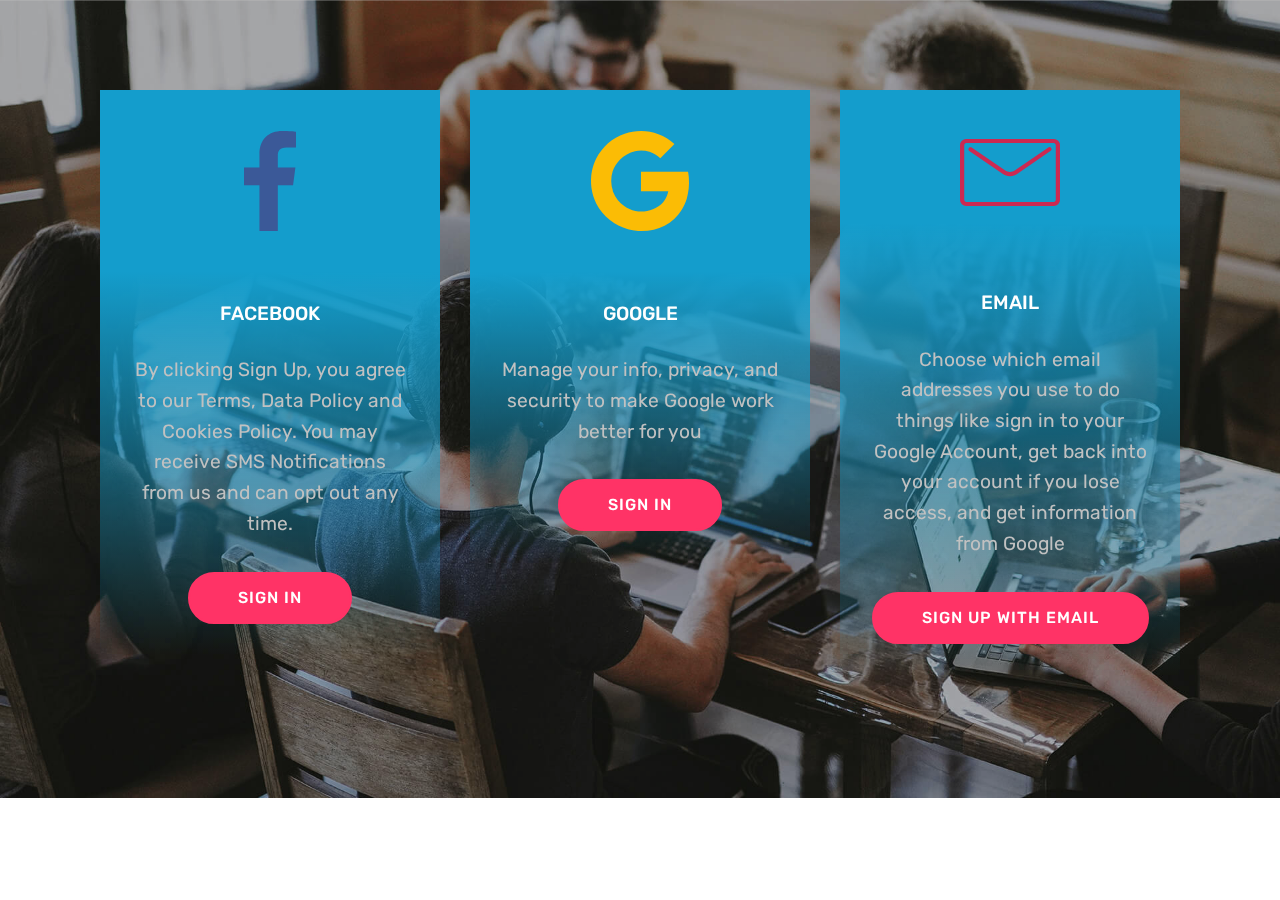
<file: page2.html>
<!DOCTYPE html>
<html  >
<head>
  <!-- Site made with Mobirise Website Builder v4.11.6, https://mobirise.com -->
  <meta charset="UTF-8">
  <meta http-equiv="X-UA-Compatible" content="IE=edge">
  <meta name="generator" content="Mobirise v4.11.6, mobirise.com">
  <meta name="viewport" content="width=device-width, initial-scale=1, minimum-scale=1">
  <link rel="shortcut icon" href="assets/images/adapt-bb-2x-122x92.png" type="image/x-icon">
  <meta name="description" content="Web Site Creator Description">
  
  <title>Sign In</title>
  <link rel="stylesheet" href="assets/web/assets/mobirise-icons/mobirise-icons.css">
  <link rel="stylesheet" href="assets/bootstrap/css/bootstrap.min.css">
  <link rel="stylesheet" href="assets/bootstrap/css/bootstrap-grid.min.css">
  <link rel="stylesheet" href="assets/bootstrap/css/bootstrap-reboot.min.css">
  <link rel="stylesheet" href="assets/tether/tether.min.css">
  <link rel="stylesheet" href="assets/socicon/css/styles.css">
  <link rel="stylesheet" href="assets/theme/css/style.css">
  <link rel="preload" as="style" href="assets/mobirise/css/mbr-additional.css"><link rel="stylesheet" href="assets/mobirise/css/mbr-additional.css" type="text/css">
  
  
  
</head>
<body>
  <section class="features8 cid-rJSApFrEY1 mbr-parallax-background" id="features8-m">

    

    <div class="mbr-overlay" style="opacity: 0.2; background-color: rgb(35, 35, 35);">
    </div>

    <div class="container">
        <div class="media-container-row">

            <div class="card  col-12 col-md-6 col-lg-4">
                <div class="card-img">
                    <span class="mbr-iconfont socicon-facebook socicon" style="color: rgb(59, 89, 152); fill: rgb(59, 89, 152);"></span>
                </div>
                <div class="card-box align-center">
                    <h4 class="card-title mbr-fonts-style display-7">FACEBOOK</h4>
                    <p class="mbr-text mbr-fonts-style display-7">By clicking Sign Up, you agree to our Terms, Data Policy and Cookies Policy. You may receive SMS Notifications from us and can opt out any time.</p>
                    <div class="mbr-section-btn text-center"><a href="https://mobirise.co" class="btn btn-secondary display-4">SIGN IN</a></div>
                </div>
            </div>

            <div class="card  col-12 col-md-6 col-lg-4">
                <div class="card-img">
                    <a href="https://myaccount.google.com/?utm_source=sign_in_no_continue&pli=1"><span class="mbr-iconfont socicon-google socicon" style="color: rgb(251, 188, 5); fill: rgb(251, 188, 5);"></span></a>
                </div>
                <div class="card-box align-center">
                    <h4 class="card-title mbr-fonts-style display-7">GOOGLE</h4>
                    <p class="mbr-text mbr-fonts-style display-7">Manage your info, privacy, and security to make Google work better for you</p>
                    <div class="mbr-section-btn text-center"><a href="https://myaccount.google.com/?utm_source=sign_in_no_continue&pli=1" class="btn btn-secondary display-4" target="_blank">SIGN IN</a></div>
                </div>
            </div>

            <div class="card  col-12 col-md-6 col-lg-4">
                <div class="card-img">
                    <span class="mbr-iconfont mbri-letter" style="color: rgb(204, 41, 82); fill: rgb(204, 41, 82);"></span>
                </div>
                <div class="card-box align-center">
                    <h4 class="card-title mbr-fonts-style display-7"><br><br>EMAIL</h4>
                    <p class="mbr-text mbr-fonts-style display-7">Choose which email addresses you use to do things like sign in to your Google Account, get back into your account if you lose access, and get information from Google</p>
                    <div class="mbr-section-btn text-center"><a href="https://mobirise.co" class="btn btn-secondary display-4">
                            SIGN UP WITH EMAIL</a></div>
                </div>
            </div>

            
        </div>
    </div>
</section>


  <section class="engine"><a href="https://mobirise.info/i">site creation software</a></section><script src="assets/web/assets/jquery/jquery.min.js"></script>
  <script src="assets/popper/popper.min.js"></script>
  <script src="assets/bootstrap/js/bootstrap.min.js"></script>
  <script src="assets/tether/tether.min.js"></script>
  <script src="assets/smoothscroll/smooth-scroll.js"></script>
  <script src="assets/parallax/jarallax.min.js"></script>
  <script src="assets/theme/js/script.js"></script>
  
  
</body>
</html>
</file>
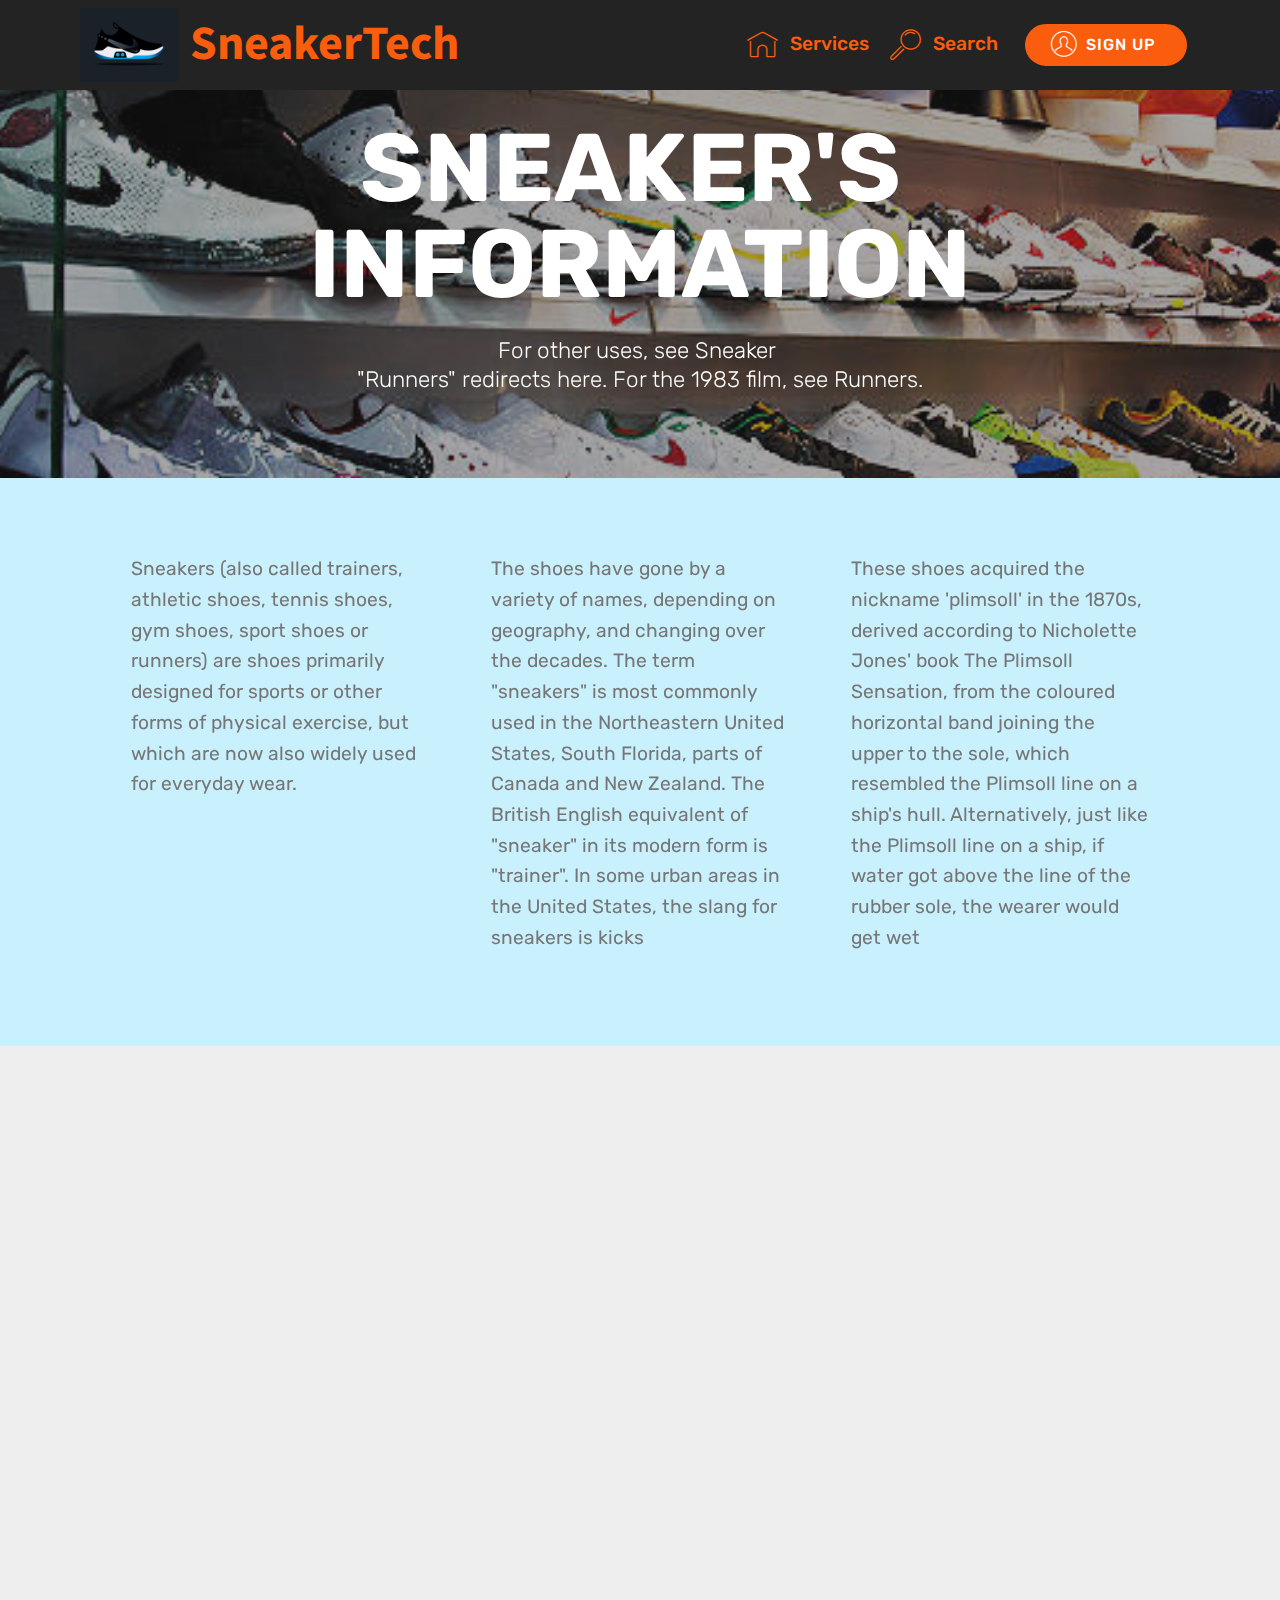
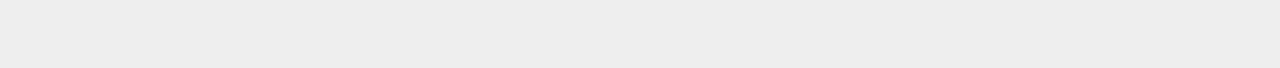
<file: page3.html>
<!DOCTYPE html>
<html  >
<head>
  <!-- Site made with Mobirise Website Builder v4.11.6, https://mobirise.com -->
  <meta charset="UTF-8">
  <meta http-equiv="X-UA-Compatible" content="IE=edge">
  <meta name="generator" content="Mobirise v4.11.6, mobirise.com">
  <meta name="viewport" content="width=device-width, initial-scale=1, minimum-scale=1">
  <link rel="shortcut icon" href="assets/images/adapt-bb-2x-122x92.png" type="image/x-icon">
  <meta name="description" content="Web Generator Description">
  
  <title>Learn more</title>
  <link rel="stylesheet" href="assets/web/assets/mobirise-icons/mobirise-icons.css">
  <link rel="stylesheet" href="assets/bootstrap/css/bootstrap.min.css">
  <link rel="stylesheet" href="assets/bootstrap/css/bootstrap-grid.min.css">
  <link rel="stylesheet" href="assets/bootstrap/css/bootstrap-reboot.min.css">
  <link rel="stylesheet" href="assets/tether/tether.min.css">
  <link rel="stylesheet" href="assets/dropdown/css/style.css">
  <link rel="stylesheet" href="assets/theme/css/style.css">
  <link rel="preload" as="style" href="assets/mobirise/css/mbr-additional.css"><link rel="stylesheet" href="assets/mobirise/css/mbr-additional.css" type="text/css">
  
  
  
</head>
<body>
  <section class="menu cid-rJ5mO5edNk" once="menu" id="menu1-n">

    

    <nav class="navbar navbar-expand beta-menu navbar-dropdown align-items-center navbar-fixed-top navbar-toggleable-sm">
        <button class="navbar-toggler navbar-toggler-right" type="button" data-toggle="collapse" data-target="#navbarSupportedContent" aria-controls="navbarSupportedContent" aria-expanded="false" aria-label="Toggle navigation">
            <div class="hamburger">
                <span></span>
                <span></span>
                <span></span>
                <span></span>
            </div>
        </button>
        <div class="menu-logo">
            <div class="navbar-brand">
                <span class="navbar-logo">
                    <a href="https://mobirise.co">
                         <img src="assets/images/adapt-bb-2x-122x92.png" alt="Mobirise" title="" style="height: 4.6rem;">
                    </a>
                </span>
                <span class="navbar-caption-wrap"><a class="navbar-caption text-primary display-2" href="index.html">SneakerTech</a></span>
            </div>
        </div>
        <div class="collapse navbar-collapse" id="navbarSupportedContent">
            <ul class="navbar-nav nav-dropdown" data-app-modern-menu="true"><li class="nav-item">
                    <a class="nav-link link text-primary display-7" href="page4.html" target="_blank">
                        <span class="mbri-home mbr-iconfont mbr-iconfont-btn"></span>
                        Services
                    </a>
                </li>
                <li class="nav-item">
                    <a class="nav-link link text-primary display-7" href="page1.html">
                        <span class="mbri-search mbr-iconfont mbr-iconfont-btn"></span>Search&nbsp;</a>
                </li></ul>
            <div class="navbar-buttons mbr-section-btn"><a class="btn btn-sm btn-primary display-4" href="page2.html"><span class="mbri-user mbr-iconfont mbr-iconfont-btn"></span>SIGN UP&nbsp;</a></div>
        </div>
    </nav>
</section>

<section class="engine"><a href="https://mobirise.info/s">bootstrap theme</a></section><section class="mbr-section content5 cid-rKt9j9LSfg mbr-parallax-background" id="content5-1q">

    

    <div class="mbr-overlay" style="opacity: 0.4; background-color: rgb(35, 35, 35);">
    </div>

    <div class="container">
        <div class="media-container-row">
            <div class="title col-12 col-md-8">
                <h2 class="align-center mbr-bold mbr-white pb-3 mbr-fonts-style display-1">
                    SNEAKER'S&nbsp;<br>INFORMATION</h2>
                <h3 class="mbr-section-subtitle align-center mbr-light mbr-white pb-3 mbr-fonts-style display-5">For other uses, see Sneaker&nbsp;<div>"Runners" redirects here. For the 1983 film, see Runners.</div></h3>
                
                
            </div>
        </div>
    </div>
</section>

<section class="mbr-section article content14 cid-rKt9s3ZWiO" id="content14-1s">
      
     

    <div class="container">
        <div class="media-container-row">
            <div class="row col-12 col-md-12">
                <div class="col-12 mbr-text mbr-fonts-style col-md-4 display-7">
                     <p class="p-3">Sneakers (also called trainers, athletic shoes, tennis shoes, gym shoes, sport shoes or runners) are shoes primarily designed for sports or other forms of physical exercise, but which are now also widely used for everyday wear.</p>
                </div>
                <div class="col-12 mbr-text mbr-fonts-style display-7 col-md-4">
                     <p class="p-3">The shoes have gone by a variety of names, depending on geography, and changing over the decades. The term "sneakers" is most commonly used in the Northeastern United States, South Florida, parts of Canada and New Zealand. The British English equivalent of "sneaker" in its modern form is "trainer". In some urban areas in the United States, the slang for sneakers is kicks</p>
                </div>
                <div class="col-12 col-md-4 mbr-text mbr-fonts-style display-7">
                     <p class="p-3">These shoes acquired the nickname 'plimsoll' in the 1870s, derived according to Nicholette Jones' book The Plimsoll Sensation, from the coloured horizontal band joining the upper to the sole, which resembled the Plimsoll line on a ship's hull. Alternatively, just like the Plimsoll line on a ship, if water got above the line of the rubber sole, the wearer would get wet</p>
                </div>
            </div>
        </div>
    </div>
</section>

<section class="mbr-section info4 cid-rKtc4TUmJH" data-bg-video="https://www.youtube.com/watch?v=KmifqyvJT9o" id="info4-1t">

    

    
    <div class="container">
        <div class="justify-content-center row">
            <div class="media-container-column title col-12 col-md-10">
                <h2 class="align-right mbr-bold mbr-white pb-3 mbr-fonts-style display-2"></h2>
                <h3 class="mbr-section-subtitle align-right mbr-light mbr-white pb-3 mbr-fonts-style display-5"><br><br><br><br><br><br><br><br><br><br><br><br><br></h3>
                <p class="mbr-text align-right mbr-white mbr-fonts-style display-7"></p>
                
            </div>
        </div>
    </div>
</section>


  <script src="assets/web/assets/jquery/jquery.min.js"></script>
  <script src="assets/popper/popper.min.js"></script>
  <script src="assets/bootstrap/js/bootstrap.min.js"></script>
  <script src="assets/tether/tether.min.js"></script>
  <script src="assets/smoothscroll/smooth-scroll.js"></script>
  <script src="assets/touchswipe/jquery.touch-swipe.min.js"></script>
  <script src="assets/parallax/jarallax.min.js"></script>
  <script src="assets/ytplayer/jquery.mb.ytplayer.min.js"></script>
  <script src="assets/vimeoplayer/jquery.mb.vimeo_player.js"></script>
  <script src="assets/dropdown/js/nav-dropdown.js"></script>
  <script src="assets/dropdown/js/navbar-dropdown.js"></script>
  <script src="assets/theme/js/script.js"></script>
  
  
</body>
</html>
</file>
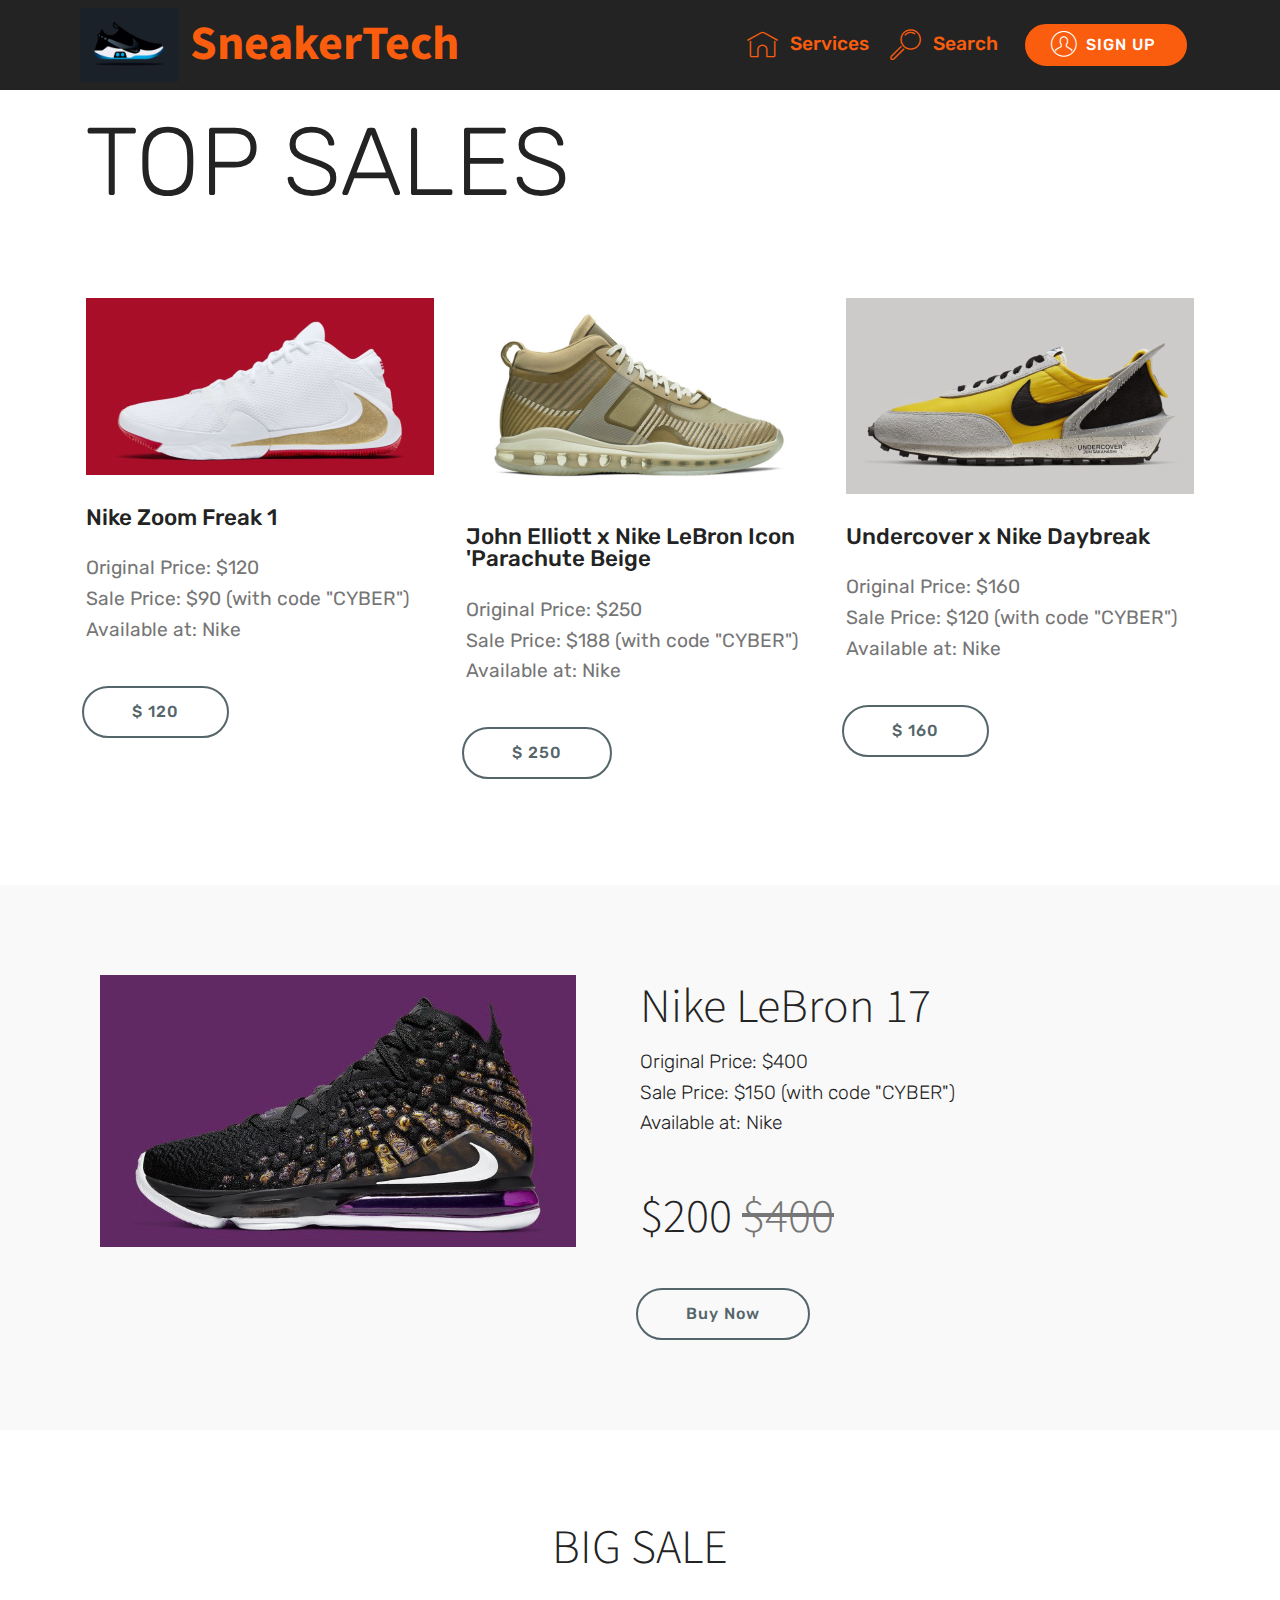
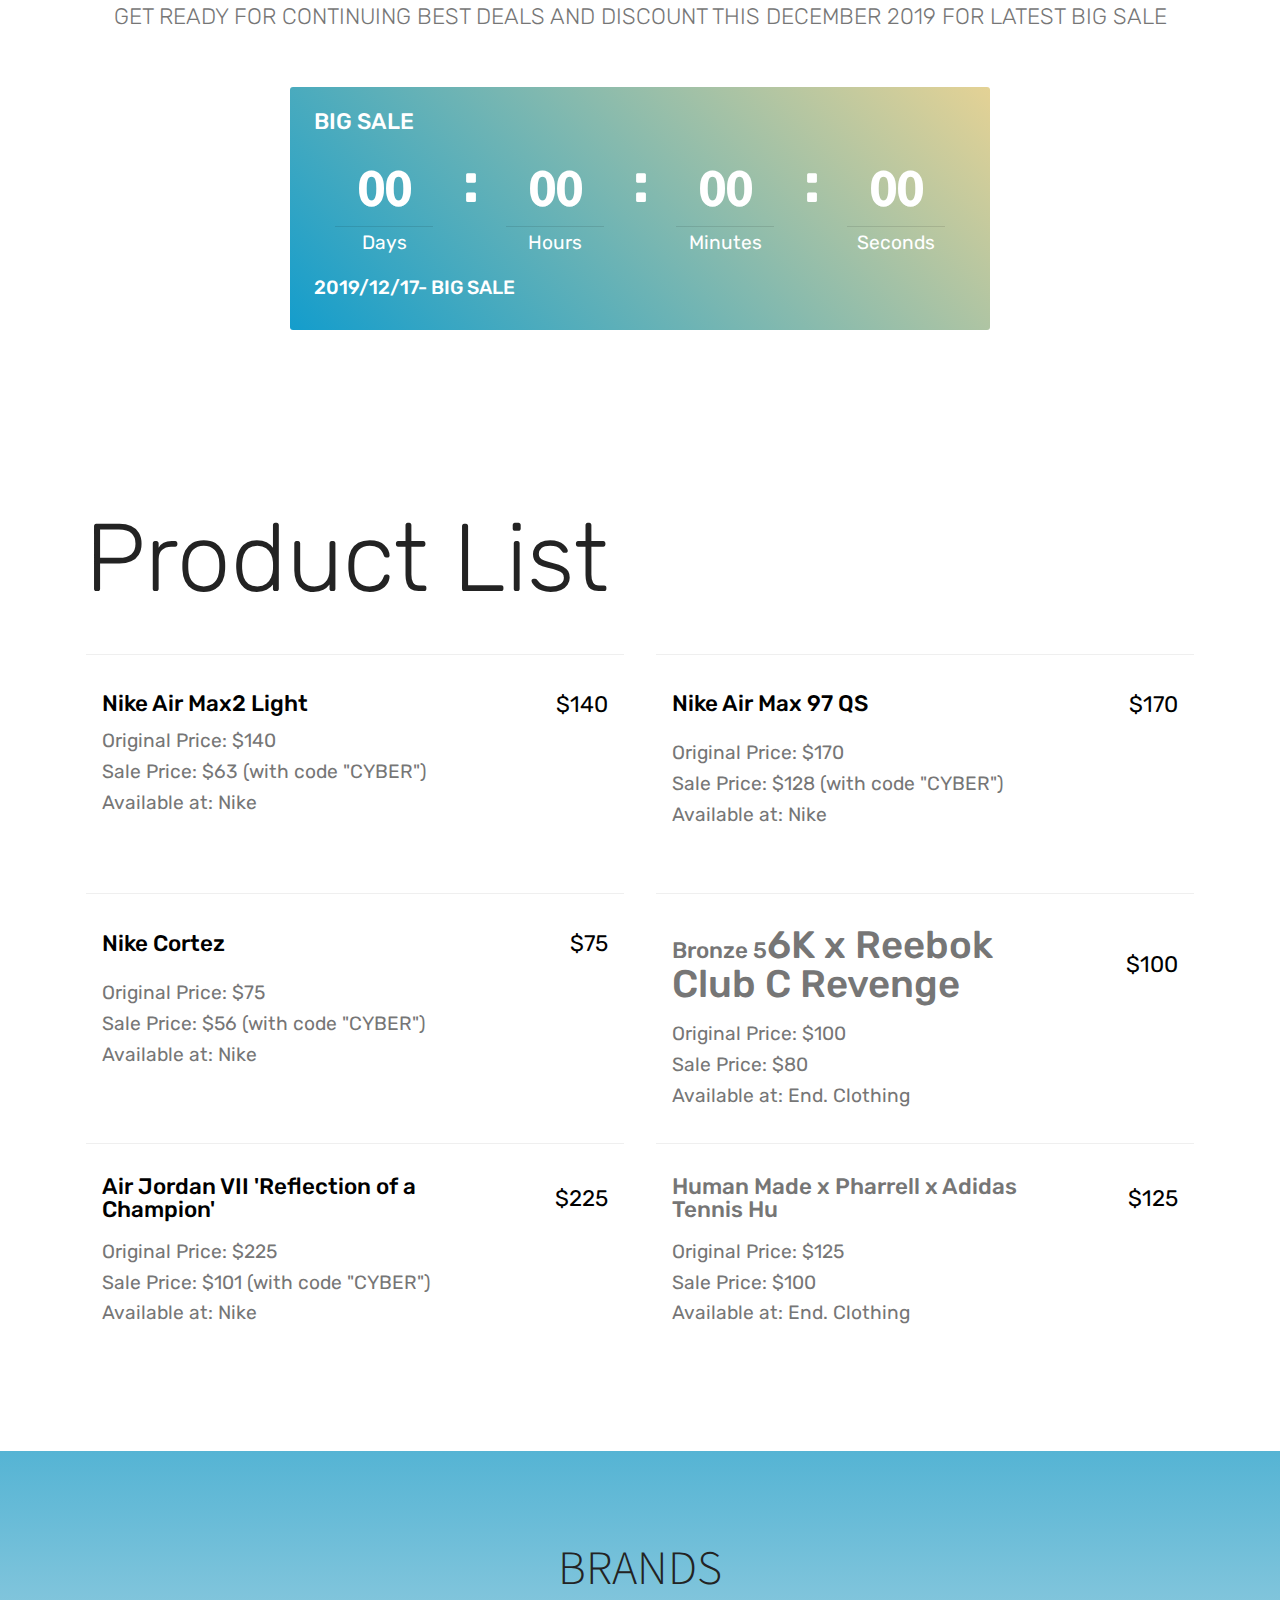
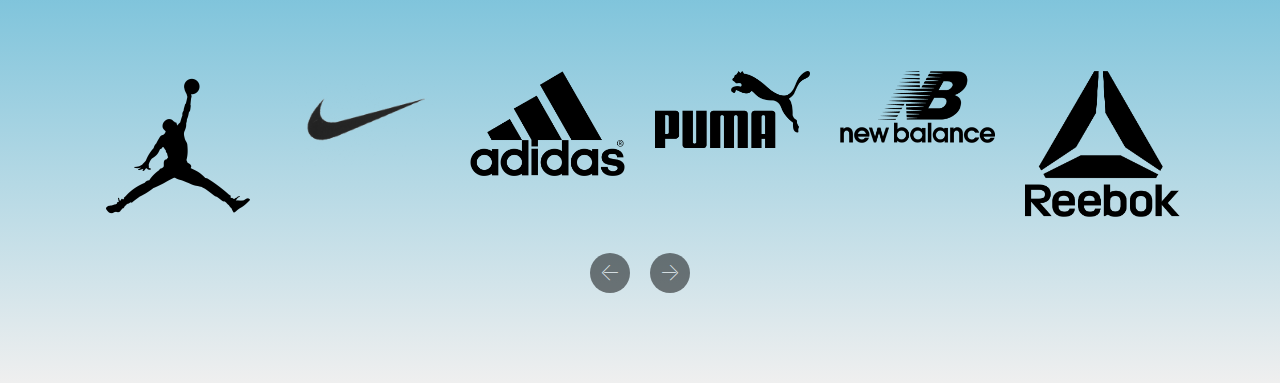
<file: page4.html>
<!DOCTYPE html>
<html  >
<head>
  <!-- Site made with Mobirise Website Builder v4.11.6, https://mobirise.com -->
  <meta charset="UTF-8">
  <meta http-equiv="X-UA-Compatible" content="IE=edge">
  <meta name="generator" content="Mobirise v4.11.6, mobirise.com">
  <meta name="viewport" content="width=device-width, initial-scale=1, minimum-scale=1">
  <link rel="shortcut icon" href="assets/images/adapt-bb-2x-122x92.png" type="image/x-icon">
  <meta name="description" content="Website Creator Description">
  
  <title>Services</title>
  <link rel="stylesheet" href="assets/web/assets/mobirise-icons/mobirise-icons.css">
  <link rel="stylesheet" href="assets/bootstrap/css/bootstrap.min.css">
  <link rel="stylesheet" href="assets/bootstrap/css/bootstrap-grid.min.css">
  <link rel="stylesheet" href="assets/bootstrap/css/bootstrap-reboot.min.css">
  <link rel="stylesheet" href="assets/tether/tether.min.css">
  <link rel="stylesheet" href="assets/dropdown/css/style.css">
  <link rel="stylesheet" href="assets/theme/css/style.css">
  <link rel="preload" as="style" href="assets/mobirise/css/mbr-additional.css"><link rel="stylesheet" href="assets/mobirise/css/mbr-additional.css" type="text/css">
  
  
  
</head>
<body>
  <section class="menu cid-rJ5mO5edNk" once="menu" id="menu1-17">

    

    <nav class="navbar navbar-expand beta-menu navbar-dropdown align-items-center navbar-fixed-top navbar-toggleable-sm">
        <button class="navbar-toggler navbar-toggler-right" type="button" data-toggle="collapse" data-target="#navbarSupportedContent" aria-controls="navbarSupportedContent" aria-expanded="false" aria-label="Toggle navigation">
            <div class="hamburger">
                <span></span>
                <span></span>
                <span></span>
                <span></span>
            </div>
        </button>
        <div class="menu-logo">
            <div class="navbar-brand">
                <span class="navbar-logo">
                    <a href="https://mobirise.co">
                         <img src="assets/images/adapt-bb-2x-122x92.png" alt="Mobirise" title="" style="height: 4.6rem;">
                    </a>
                </span>
                <span class="navbar-caption-wrap"><a class="navbar-caption text-primary display-2" href="index.html">SneakerTech</a></span>
            </div>
        </div>
        <div class="collapse navbar-collapse" id="navbarSupportedContent">
            <ul class="navbar-nav nav-dropdown" data-app-modern-menu="true"><li class="nav-item">
                    <a class="nav-link link text-primary display-7" href="page4.html" target="_blank">
                        <span class="mbri-home mbr-iconfont mbr-iconfont-btn"></span>
                        Services
                    </a>
                </li>
                <li class="nav-item">
                    <a class="nav-link link text-primary display-7" href="page1.html">
                        <span class="mbri-search mbr-iconfont mbr-iconfont-btn"></span>Search&nbsp;</a>
                </li></ul>
            <div class="navbar-buttons mbr-section-btn"><a class="btn btn-sm btn-primary display-4" href="page2.html"><span class="mbri-user mbr-iconfont mbr-iconfont-btn"></span>SIGN UP&nbsp;</a></div>
        </div>
    </nav>
</section>

<section class="engine"><a href="https://mobirise.info/r">bootstrap template</a></section><section class="services1 cid-rJT8N19QJY" id="services1-19">
    <!---->
    
    <!---->
    <!--Overlay-->
    
    <!--Container-->
    <div class="container">
        <div class="row justify-content-center">
            <!--Titles-->
            <div class="title pb-5 col-12">
                <h2 class="align-left pb-3 mbr-fonts-style display-1"><p>TOP SALES
                </p></h2>
                
            </div>
            <!--Card-1-->
            <div class="card col-12 col-md-6 p-3 col-lg-4">
                <div class="card-wrapper">
                    <div class="card-img">
                        <a href="https://www.nike.com/ph/t/zoom-freak-1-basketball-shoe-wxn8N0/BQ5422-600?cp=gsns_aff_rak_TnL5HPStwNw&ranMID=41134&ranEAID=TnL5HPStwNw&ranSiteID=TnL5HPStwNw-_j4CSaqaa0wu5OKTYpmu6Q" target="_blank"><img src="assets/images/nike-zoom-freak-1-roses-bq5422-100-696x354.jpg" alt="Mobirise" title=""></a>
                    </div>
                    <div class="card-box">
                        <h4 class="card-title mbr-fonts-style display-5">Nike Zoom Freak 1</h4>
                        <p class="mbr-text mbr-fonts-style display-7">Original Price: $120
<br>Sale Price: $90 (with code "CYBER")
<br>Available at: Nike</p>
                        <!--Btn-->
                        <div class="mbr-section-btn align-left"><a href="https://www.nike.com/ph/t/zoom-freak-1-basketball-shoe-wxn8N0/BQ5422-600?cp=gsns_aff_rak_TnL5HPStwNw&ranMID=41134&ranEAID=TnL5HPStwNw&ranSiteID=TnL5HPStwNw-_j4CSaqaa0wu5OKTYpmu6Q" class="btn btn-warning-outline display-4">
                                $ 120</a></div>
                    </div>
                </div>
            </div>
            <!--Card-2-->
            <div class="card col-12 col-md-6 p-3 col-lg-4">
                <div class="card-wrapper">
                    <div class="card-img">
                        <a href="https://www.nike.com/ph/t/lebron-john-elliott-icon-shoe-DFX2xX/AQ0114-200?cp=gsns_aff_rak_TnL5HPStwNw&ranMID=41134&ranEAID=TnL5HPStwNw&ranSiteID=TnL5HPStwNw-NHePFF0nUoohXxaavN529A"><img src="assets/images/john-elliott-nike-lebron-icon-qs-parachute-beige-aq0114-200-release-date-696x392.jpg" alt="Mobirise" title=""></a>
                    </div>
                    <div class="card-box">
                        <h4 class="card-title mbr-fonts-style display-5">John Elliott x Nike LeBron Icon 'Parachute Beige</h4>
                        <p class="mbr-text mbr-fonts-style display-7">Original Price: $250
<br>Sale Price: $188 (with code "CYBER")
<br>Available at: Nike</p>
                        <!--Btn-->
                        <div class="mbr-section-btn align-left"><a href="https://www.nike.com/ph/t/lebron-john-elliott-icon-shoe-DFX2xX/AQ0114-200?cp=gsns_aff_rak_TnL5HPStwNw&ranMID=41134&ranEAID=TnL5HPStwNw&ranSiteID=TnL5HPStwNw-NHePFF0nUoohXxaavN529A" class="btn btn-warning-outline display-4">
                                $ 250</a></div>
                    </div>
                </div>
            </div>
            <!--Card-3-->
            <div class="card col-12 col-md-6 p-3 col-lg-4 last-child">
                <div class="card-wrapper">
                    <div class="card-img">
                        <a href="https://www.nike.com/ph/t/undercover-daybreak-shoe-Cz2l9t/BV4594-700?cp=gsns_aff_rak_TnL5HPStwNw&ranMID=41134&ranEAID=TnL5HPStwNw&ranSiteID=TnL5HPStwNw-uiI3KebWXxDiIV4U2gJc2g"><img src="assets/images/undercover-nike-daybreak-bright-citron-black-summit-white-bv4594-700-lateral-696x392.jpg" alt="Mobirise" title=""></a>
                    </div>
                    <div class="card-box">
                        <h4 class="card-title mbr-fonts-style display-5">Undercover x Nike Daybreak</h4>
                        <p class="mbr-text mbr-fonts-style display-7">Original Price: $160
<br>Sale Price: $120 (with code "CYBER")
<br>Available at: Nike</p>
                        <!--Btn-->
                        <div class="mbr-section-btn align-left"><a href="https://www.nike.com/ph/t/undercover-daybreak-shoe-Cz2l9t/BV4594-700?cp=gsns_aff_rak_TnL5HPStwNw&ranMID=41134&ranEAID=TnL5HPStwNw&ranSiteID=TnL5HPStwNw-uiI3KebWXxDiIV4U2gJc2g" class="btn btn-warning-outline display-4">
                                $ 160</a></div>
                    </div>
                </div>
            </div>
            <!--Card-4-->
            
        </div>
    </div>
</section>

<section class="services2 cid-rJT8SSeYAc" id="services2-1a">
    <!---->
    
    <!---->
    <!--Overlay-->
    
    <!--Container-->
    <div class="container">
        <div class="col-md-12">
            <div class="media-container-row">
                <div class="mbr-figure" style="width: 50%;">
                    <img src="assets/images/nike-lebron-17-lakers-bq3177-004-lateral-720x411.jpg" alt="Mobirise" title="">
                </div>
                <div class="align-left aside-content">
                    <h2 class="mbr-title pt-2 mbr-fonts-style display-2">Nike LeBron 17
</h2>
                    <div class="mbr-section-text">
                        <p class="mbr-text text1 pt-2 mbr-light mbr-fonts-style display-7">Original Price: $400&nbsp;<br>Sale Price: $150 (with code "CYBER")
<br>Available at: Nike</p>
                        <p class="mbr-text text2 pt-4 mbr-light mbr-fonts-style display-2">
                            $200&nbsp;<span class="cost">$400</span></p>
                    </div>
                    <!--Btn-->
                    <div class="mbr-section-btn pt-3 align-left"><a href="https://www.nike.com/ph/t/lebron-17-basketball-shoe-JqmdXg/BQ3177-004?cp=gsns_aff_rak_TnL5HPStwNw&ranMID=41134&ranEAID=TnL5HPStwNw&ranSiteID=TnL5HPStwNw-J028loLfBMi0_7A.AKyz4g" class="btn btn-warning-outline display-4" target="_blank">
                            Buy Now</a></div>
                </div>
            </div>
        </div>
    </div>
</section>

<section class="countdown2 cid-rKsSgKj3Il" id="countdown2-1h">

    

    

    <div class="container">
        <h2 class="mbr-section-title pb-3 align-center mbr-fonts-style display-2">
            BIG SALE</h2>
        <h3 class="mbr-section-subtitle align-center mbr-fonts-style display-5">GET READY FOR CONTINUING BEST DEALS AND DISCOUNT THIS DECEMBER 2019 FOR LATEST BIG SALE</h3>
    </div>
    <div class="container pt-5 mt-2">
        <div class=" countdown-cont align-center p-4">
            <div class="event-name align-left mbr-white ">
                <h4 class="mbr-fonts-style display-5">BIG SALE</h4>
            </div>
            <div class="countdown align-center py-2" data-due-date="2018/01/01">
            </div>
            <div class="daysCountdown" title="Days"></div>
            <div class="hoursCountdown" title="Hours"></div>
            <div class="minutesCountdown" title="Minutes"></div>
            <div class="secondsCountdown" title="Seconds"></div>
            <div class="event-date align-left mbr-white">
                <h5 class="mbr-fonts-style display-7">2019/12/17- BIG SALE</h5>
            </div>
        </div>

        
    </div>
</section>

<section class="services3 cid-rJT8TuVCL7" id="services3-1b">
    <!---->
    
    <!---->
    <!--Overlay-->
    
    <!--Container-->
    <div class="container">
        <div class="row">
            <!--Titles-->
            <div class="title pb-5 col-12">
                <h2 class="align-left mbr-fonts-style display-1">
                    Product List
                </h2>
                
            </div>
            <!--Card-1-->
            <div class="card px-3 col-12 col-md-6">
                <div class="card-wrapper media-container-row media-container-row">
                    <div class="card-box">
                        <div class="top-line pb-1">
                            <h4 class="card-title mbr-fonts-style display-5">Nike Air Max2 Light</h4>
                            <p class="mbr-text card-title cost mbr-fonts-style m-0 display-5">
                                $140</p>
                        </div>
                        <div class="bottom-line">
                            <p class="mbr-text mbr-fonts-style display-7">Original Price: $140
<br>Sale Price: $63 (with code "CYBER")
<br>Available at: Nike</p>
                        </div>
                    </div>
                </div>
            </div>
            <!--Card-2-->
            <div class="card px-3 col-12 col-md-6">
                <div class="card-wrapper media-container-row media-container-row">
                    <div class="card-box">
                        <div class="top-line pb-3">
                            <h4 class="card-title mbr-fonts-style display-5">Nike Air Max 97 QS
</h4>
                            <p class="mbr-text card-title cost mbr-fonts-style m-0 display-5">
                                $170</p>
                        </div>
                        <div class="bottom-line">
                            <p class="mbr-text mbr-fonts-style display-7">Original Price: $170
<br>Sale Price: $128 (with code "CYBER")
<br>Available at: Nike
<br>
<br></p>
                        </div>
                    </div>
                </div>
            </div>
            <!--Card-3-->
            <div class="card px-3 col-12 col-md-6">
                <div class="card-wrapper media-container-row media-container-row">
                    <div class="card-box">
                        <div class="top-line pb-3">
                            <h4 class="card-title mbr-fonts-style display-5">Nike Cortez
</h4>
                            <p class="mbr-text card-title cost mbr-fonts-style m-0 display-5">
                                $75</p>
                        </div>
                        <div class="bottom-line">
                            <p class="mbr-text mbr-fonts-style display-7">Original Price: $75
<br>Sale Price: $56 (with code "CYBER")
<br>Available at: Nike</p>
                        </div>
                    </div>
                </div>
            </div>
            <!--Card-4-->
            <div class="card px-3 col-12 col-md-6">
                <div class="card-wrapper media-container-row media-container-row">
                    <div class="card-box">
                        <div class="top-line pb-3">
                            <h4 class="card-title mbr-fonts-style display-5"><p>Bronze 5<span style="font-size: 2.4rem;">6K x Reebok Club C Revenge</span><span style="font-size: 2.4rem;">&nbsp; &nbsp;&nbsp;</span></p></h4>
                            <p class="mbr-text card-title cost mbr-fonts-style m-0 display-5">
                                $100</p>
                        </div>
                        <div class="bottom-line">
                            <p class="mbr-text mbr-fonts-style display-7">Original Price: $100
<br>Sale Price: $80
<br>Available at: End. Clothing</p>
                        </div>
                    </div>
                </div>
            </div>
            <!--Card-5-->
            <div class="card px-3 col-12 col-md-6">
                <div class="card-wrapper media-container-row media-container-row">
                    <div class="card-box">
                        <div class="top-line pb-3">
                            <h4 class="card-title mbr-fonts-style display-5">Air Jordan VII 'Reflection of a Champion'</h4>
                            <p class="mbr-text card-title cost mbr-fonts-style m-0 display-5">
                                $225</p>
                        </div>
                        <div class="bottom-line">
                            <p class="mbr-text mbr-fonts-style display-7">Original Price: $225
<br>Sale Price: $101 (with code "CYBER")
<br>Available at: Nike</p>
                        </div>
                    </div>
                </div>
            </div>
            <!--Card-6-->
            <div class="card px-3 col-12 col-md-6">
                <div class="card-wrapper media-container-row media-container-row">
                    <div class="card-box">
                        <div class="top-line pb-3">
                            <h4 class="card-title mbr-fonts-style display-5"><p>Human Made x Pharrell x Adidas Tennis Hu&nbsp;&nbsp;&nbsp;&nbsp;</p></h4>
                            <p class="mbr-text card-title cost mbr-fonts-style m-0 display-5">
                                $125</p>
                        </div>
                        <div class="bottom-line">
                            <p class="mbr-text mbr-fonts-style display-7">Original Price: $125
<br>Sale Price: $100
<br>Available at: End. Clothing</p>
                        </div>
                    </div>
                </div>
            </div>
            <!--Card-7-->
            
            <!--Card-8-->
            
            <!--Card-9-->
            
            <!--Card-10-->
            
            <!--Card-11-->
            
            <!--Card-12-->
            
        </div>
    </div>
</section>

<section class="clients cid-rKsUTq5bGF" data-interval="false" id="clients-1i">
      

    
        <div class="container mb-5">
            <div class="media-container-row">
                <div class="col-12 align-center">
                    <h2 class="mbr-section-title pb-3 mbr-fonts-style display-2">BRANDS</h2>
                    
                </div>
            </div>
        </div>

    <div class="container">
        <div class="carousel slide" role="listbox" data-pause="true" data-keyboard="false" data-ride="carousel" data-interval="5000">
            <div class="carousel-inner" data-visible="6">
                
                
                
                
                
            <div class="carousel-item ">
                    <div class="media-container-row">
                        <div class="col-md-12">
                            <div class="wrap-img ">
                                <a href="https://www.nike.com/ph/w/jordan-37eef" target="_blank"><img src="assets/images/1200px-jumpman-logo.svg-1200x1200.png" class="img-responsive clients-img" alt="" title=""></a>
                            </div>
                        </div>
                    </div>
                </div><div class="carousel-item ">
                    <div class="media-container-row">
                        <div class="col-md-12">
                            <div class="wrap-img ">
                                <a href="https://www.nike.com/ph/men?cp=30630508884_search_%7Cph%7CCore%2BBrand%2B-%2BGN%2B-%2BNike%2BPhilippines%2B-%2BTM%2B-%2BMens%2BLP%2B-%2BEN_EN%2B-%2BExact%7CGOOGLE%7Cnike%2Bstore%7Cp49835827571&gclid=CjwKCAiA58fvBRAzEiwAQW-hzbzkyQdpdxzAnpQ9mJK-6eA7EcdyAAgb0tnFcDagp1SmHPIYW4FbThoCChMQAvD_BwE&gclsrc=aw.ds" target="_blank"><img src="assets/images/5ce1034961e7f89eacf2578a2b2c31ba-1600x1001.png" class="img-responsive clients-img" alt="" title=""></a>
                            </div>
                        </div>
                    </div>
                </div><div class="carousel-item ">
                    <div class="media-container-row">
                        <div class="col-md-12">
                            <div class="wrap-img ">
                                <a href="https://www.adidas.com.ph/shoes?cm_mmc=AdieSEM_Google-_-PPC-B-Footwear-Multiple-Exact-PH-SEAPAC-eCom-Paid_Search-_-Shoes-Footwear-adidas-General-_-store+adidas-_-dv:eCom&cm_mmc1=PH&cm_mmc2=e&gclid=CjwKCAiA58fvBRAzEiwAQW-hzVJEUC8UhSLyZVDOwDn3iCpC0_hKiTTGtFgFeWa9E2sSZhweMxsa4xoCi2UQAvD_BwE&gclsrc=aw.ds" target="_blank"><img src="assets/images/1200px-adidas-logo.svg.webp" class="img-responsive clients-img" alt="" title=""></a>
                            </div>
                        </div>
                    </div>
                </div><div class="carousel-item ">
                    <div class="media-container-row">
                        <div class="col-md-12">
                            <div class="wrap-img ">
                                <a href="https://us.puma.com/en/us/home" target="_blank"><img src="assets/images/1200px-puma-ag.svg-1200x596.png" class="img-responsive clients-img" alt="" title=""></a>
                            </div>
                        </div>
                    </div>
                </div><div class="carousel-item ">
                    <div class="media-container-row">
                        <div class="col-md-12">
                            <div class="wrap-img ">
                                <a href="https://www.newbalance.com/" target="_blank"><img src="assets/images/new-balance-logo-f34722cb97-seeklogo.com-300x139.png" class="img-responsive clients-img" alt="" title=""></a>
                            </div>
                        </div>
                    </div>
                </div><div class="carousel-item ">
                    <div class="media-container-row">
                        <div class="col-md-12">
                            <div class="wrap-img ">
                                <a href="https://www.reebok.com/us" target="_blank"><img src="assets/images/62fa0cfea8a8d8a3322abff87f6edbdb-543x512.png" class="img-responsive clients-img" alt="" title=""></a>
                            </div>
                        </div>
                    </div>
                </div></div>
            <div class="carousel-controls">
                <a data-app-prevent-settings="" class="carousel-control carousel-control-prev" role="button" data-slide="prev">
                    <span aria-hidden="true" class="mbri-left mbr-iconfont"></span>
                    <span class="sr-only">Previous</span>
                </a>
                <a data-app-prevent-settings="" class="carousel-control carousel-control-next" role="button" data-slide="next">
                    <span aria-hidden="true" class="mbri-right mbr-iconfont"></span>
                    <span class="sr-only">Next</span>
                </a>
            </div>
        </div>
    </div>
</section>


  <script src="assets/web/assets/jquery/jquery.min.js"></script>
  <script src="assets/popper/popper.min.js"></script>
  <script src="assets/bootstrap/js/bootstrap.min.js"></script>
  <script src="assets/tether/tether.min.js"></script>
  <script src="assets/smoothscroll/smooth-scroll.js"></script>
  <script src="assets/touchswipe/jquery.touch-swipe.min.js"></script>
  <script src="assets/countdown/jquery.countdown.min.js"></script>
  <script src="assets/bootstrapcarouselswipe/bootstrap-carousel-swipe.js"></script>
  <script src="assets/mbr-clients-slider/mbr-clients-slider.js"></script>
  <script src="assets/dropdown/js/nav-dropdown.js"></script>
  <script src="assets/dropdown/js/navbar-dropdown.js"></script>
  <script src="assets/theme/js/script.js"></script>
  
  
</body>
</html>
</file>
<file: assets/web/assets/mobirise-icons/mobirise-icons.css>
@font-face {
  font-family: 'MobiriseIcons';
  src:  url('mobirise-icons.eot?spat4u');
  src:  url('mobirise-icons.eot?spat4u#iefix') format('embedded-opentype'),
    url('mobirise-icons.ttf?spat4u') format('truetype'),
    url('mobirise-icons.woff?spat4u') format('woff'),
    url('mobirise-icons.svg?spat4u#MobiriseIcons') format('svg');
  font-weight: normal;
  font-style: normal;
  font-display: swap;
}

[class^="mbri-"], [class*=" mbri-"] {
  /* use !important to prevent issues with browser extensions that change fonts */
  font-family: MobiriseIcons !important;
  speak: none;
  font-style: normal;
  font-weight: normal;
  font-variant: normal;
  text-transform: none;
  line-height: 1;

  /* Better Font Rendering =========== */
  -webkit-font-smoothing: antialiased;
  -moz-osx-font-smoothing: grayscale;
}

.mbri-add-submenu:before {
  content: "\e900";
}
.mbri-alert:before {
  content: "\e901";
}
.mbri-align-center:before {
  content: "\e902";
}
.mbri-align-justify:before {
  content: "\e903";
}
.mbri-align-left:before {
  content: "\e904";
}
.mbri-align-right:before {
  content: "\e905";
}
.mbri-android:before {
  content: "\e906";
}
.mbri-apple:before {
  content: "\e907";
}
.mbri-arrow-down:before {
  content: "\e908";
}
.mbri-arrow-next:before {
  content: "\e909";
}
.mbri-arrow-prev:before {
  content: "\e90a";
}
.mbri-arrow-up:before {
  content: "\e90b";
}
.mbri-bold:before {
  content: "\e90c";
}
.mbri-bookmark:before {
  content: "\e90d";
}
.mbri-bootstrap:before {
  content: "\e90e";
}
.mbri-briefcase:before {
  content: "\e90f";
}
.mbri-browse:before {
  content: "\e910";
}
.mbri-bulleted-list:before {
  content: "\e911";
}
.mbri-calendar:before {
  content: "\e912";
}
.mbri-camera:before {
  content: "\e913";
}
.mbri-cart-add:before {
  content: "\e914";
}
.mbri-cart-full:before {
  content: "\e915";
}
.mbri-cash:before {
  content: "\e916";
}
.mbri-change-style:before {
  content: "\e917";
}
.mbri-chat:before {
  content: "\e918";
}
.mbri-clock:before {
  content: "\e919";
}
.mbri-close:before {
  content: "\e91a";
}
.mbri-cloud:before {
  content: "\e91b";
}
.mbri-code:before {
  content: "\e91c";
}
.mbri-contact-form:before {
  content: "\e91d";
}
.mbri-credit-card:before {
  content: "\e91e";
}
.mbri-cursor-click:before {
  content: "\e91f";
}
.mbri-cust-feedback:before {
  content: "\e920";
}
.mbri-database:before {
  content: "\e921";
}
.mbri-delivery:before {
  content: "\e922";
}
.mbri-desktop:before {
  content: "\e923";
}
.mbri-devices:before {
  content: "\e924";
}
.mbri-down:before {
  content: "\e925";
}
.mbri-download:before {
  content: "\e989";
}
.mbri-drag-n-drop:before {
  content: "\e927";
}
.mbri-drag-n-drop2:before {
  content: "\e928";
}
.mbri-edit:before {
  content: "\e929";
}
.mbri-edit2:before {
  content: "\e92a";
}
.mbri-error:before {
  content: "\e92b";
}
.mbri-extension:before {
  content: "\e92c";
}
.mbri-features:before {
  content: "\e92d";
}
.mbri-file:before {
  content: "\e92e";
}
.mbri-flag:before {
  content: "\e92f";
}
.mbri-folder:before {
  content: "\e930";
}
.mbri-gift:before {
  content: "\e931";
}
.mbri-github:before {
  content: "\e932";
}
.mbri-globe:before {
  content: "\e933";
}
.mbri-globe-2:before {
  content: "\e934";
}
.mbri-growing-chart:before {
  content: "\e935";
}
.mbri-hearth:before {
  content: "\e936";
}
.mbri-help:before {
  content: "\e937";
}
.mbri-home:before {
  content: "\e938";
}
.mbri-hot-cup:before {
  content: "\e939";
}
.mbri-idea:before {
  content: "\e93a";
}
.mbri-image-gallery:before {
  content: "\e93b";
}
.mbri-image-slider:before {
  content: "\e93c";
}
.mbri-info:before {
  content: "\e93d";
}
.mbri-italic:before {
  content: "\e93e";
}
.mbri-key:before {
  content: "\e93f";
}
.mbri-laptop:before {
  content: "\e940";
}
.mbri-layers:before {
  content: "\e941";
}
.mbri-left-right:before {
  content: "\e942";
}
.mbri-left:before {
  content: "\e943";
}
.mbri-letter:before {
  content: "\e944";
}
.mbri-like:before {
  content: "\e945";
}
.mbri-link:before {
  content: "\e946";
}
.mbri-lock:before {
  content: "\e947";
}
.mbri-login:before {
  content: "\e948";
}
.mbri-logout:before {
  content: "\e949";
}
.mbri-magic-stick:before {
  content: "\e94a";
}
.mbri-map-pin:before {
  content: "\e94b";
}
.mbri-menu:before {
  content: "\e94c";
}
.mbri-mobile:before {
  content: "\e94d";
}
.mbri-mobile2:before {
  content: "\e94e";
}
.mbri-mobirise:before {
  content: "\e94f";
}
.mbri-more-horizontal:before {
  content: "\e950";
}
.mbri-more-vertical:before {
  content: "\e951";
}
.mbri-music:before {
  content: "\e952";
}
.mbri-new-file:before {
  content: "\e953";
}
.mbri-numbered-list:before {
  content: "\e954";
}
.mbri-opened-folder:before {
  content: "\e955";
}
.mbri-pages:before {
  content: "\e956";
}
.mbri-paper-plane:before {
  content: "\e957";
}
.mbri-paperclip:before {
  content: "\e958";
}
.mbri-photo:before {
  content: "\e959";
}
.mbri-photos:before {
  content: "\e95a";
}
.mbri-pin:before {
  content: "\e95b";
}
.mbri-play:before {
  content: "\e95c";
}
.mbri-plus:before {
  content: "\e95d";
}
.mbri-preview:before {
  content: "\e95e";
}
.mbri-print:before {
  content: "\e95f";
}
.mbri-protect:before {
  content: "\e960";
}
.mbri-question:before {
  content: "\e961";
}
.mbri-quote-left:before {
  content: "\e962";
}
.mbri-quote-right:before {
  content: "\e963";
}
.mbri-refresh:before {
  content: "\e964";
}
.mbri-responsive:before {
  content: "\e965";
}
.mbri-right:before {
  content: "\e966";
}
.mbri-rocket:before {
  content: "\e967";
}
.mbri-sad-face:before {
  content: "\e968";
}
.mbri-sale:before {
  content: "\e969";
}
.mbri-save:before {
  content: "\e96a";
}
.mbri-search:before {
  content: "\e96b";
}
.mbri-setting:before {
  content: "\e96c";
}
.mbri-setting2:before {
  content: "\e96d";
}
.mbri-setting3:before {
  content: "\e96e";
}
.mbri-share:before {
  content: "\e96f";
}
.mbri-shopping-bag:before {
  content: "\e970";
}
.mbri-shopping-basket:before {
  content: "\e971";
}
.mbri-shopping-cart:before {
  content: "\e972";
}
.mbri-sites:before {
  content: "\e973";
}
.mbri-smile-face:before {
  content: "\e974";
}
.mbri-speed:before {
  content: "\e975";
}
.mbri-star:before {
  content: "\e976";
}
.mbri-success:before {
  content: "\e977";
}
.mbri-sun:before {
  content: "\e978";
}
.mbri-sun2:before {
  content: "\e979";
}
.mbri-tablet:before {
  content: "\e97a";
}
.mbri-tablet-vertical:before {
  content: "\e97b";
}
.mbri-target:before {
  content: "\e97c";
}
.mbri-timer:before {
  content: "\e97d";
}
.mbri-to-ftp:before {
  content: "\e97e";
}
.mbri-to-local-drive:before {
  content: "\e97f";
}
.mbri-touch-swipe:before {
  content: "\e980";
}
.mbri-touch:before {
  content: "\e981";
}
.mbri-trash:before {
  content: "\e982";
}
.mbri-underline:before {
  content: "\e983";
}
.mbri-unlink:before {
  content: "\e984";
}
.mbri-unlock:before {
  content: "\e985";
}
.mbri-up-down:before {
  content: "\e986";
}
.mbri-up:before {
  content: "\e987";
}
.mbri-update:before {
  content: "\e988";
}
.mbri-upload:before {
 content: "\e926"; 
}
.mbri-user:before {
  content: "\e98a";
}
.mbri-user2:before {
  content: "\e98b";
}
.mbri-users:before {
  content: "\e98c";
}
.mbri-video:before {
  content: "\e98d";
}
.mbri-video-play:before {
  content: "\e98e";
}
.mbri-watch:before {
  content: "\e98f";
}
.mbri-website-theme:before {
  content: "\e990";
}
.mbri-wifi:before {
  content: "\e991";
}
.mbri-windows:before {
  content: "\e992";
}
.mbri-zoom-out:before {
  content: "\e993";
}
.mbri-redo:before {
  content: "\e994";
}
.mbri-undo:before {
  content: "\e995";
}
</file>
<file: assets/socicon/css/styles.css>
@charset "UTF-8";

@font-face {
  font-family: "socicon";
  src:url("../fonts/socicon.eot");
  src:url("../fonts/socicon.eot?#iefix") format("embedded-opentype"),
    url("../fonts/socicon.woff") format("woff"),
    url("../fonts/socicon.ttf") format("truetype"),
    url("../fonts/socicon.svg#socicon") format("svg");
  font-weight: normal;
  font-style: normal;
  font-display:swap;
}

[data-icon]:before {
  font-family: "socicon" !important;
  content: attr(data-icon);
  font-style: normal !important;
  font-weight: normal !important;
  font-variant: normal !important;
  text-transform: none !important;
  speak: none;
  line-height: 1;
  -webkit-font-smoothing: antialiased;
  -moz-osx-font-smoothing: grayscale;
}

[class^="socicon-"]:before,
[class*=" socicon-"]:before {
  font-family: "socicon" !important;
  font-style: normal !important;
  font-weight: normal !important;
  font-variant: normal !important;
  text-transform: none !important;
  speak: none;
  line-height: 1;
  -webkit-font-smoothing: antialiased;
  -moz-osx-font-smoothing: grayscale;
}

.socicon-modelmayhem:before {
  content: "\e000";
}
.socicon-mixcloud:before {
  content: "\e001";
}
.socicon-drupal:before {
  content: "\e002";
}
.socicon-swarm:before {
  content: "\e003";
}
.socicon-istock:before {
  content: "\e004";
}
.socicon-yammer:before {
  content: "\e005";
}
.socicon-ello:before {
  content: "\e006";
}
.socicon-stackoverflow:before {
  content: "\e007";
}
.socicon-persona:before {
  content: "\e008";
}
.socicon-triplej:before {
  content: "\e009";
}
.socicon-houzz:before {
  content: "\e00a";
}
.socicon-rss:before {
  content: "\e00b";
}
.socicon-paypal:before {
  content: "\e00c";
}
.socicon-odnoklassniki:before {
  content: "\e00d";
}
.socicon-airbnb:before {
  content: "\e00e";
}
.socicon-periscope:before {
  content: "\e00f";
}
.socicon-outlook:before {
  content: "\e010";
}
.socicon-coderwall:before {
  content: "\e011";
}
.socicon-tripadvisor:before {
  content: "\e012";
}
.socicon-appnet:before {
  content: "\e013";
}
.socicon-goodreads:before {
  content: "\e014";
}
.socicon-tripit:before {
  content: "\e015";
}
.socicon-lanyrd:before {
  content: "\e016";
}
.socicon-slideshare:before {
  content: "\e017";
}
.socicon-buffer:before {
  content: "\e018";
}
.socicon-disqus:before {
  content: "\e019";
}
.socicon-vkontakte:before {
  content: "\e01a";
}
.socicon-whatsapp:before {
  content: "\e01b";
}
.socicon-patreon:before {
  content: "\e01c";
}
.socicon-storehouse:before {
  content: "\e01d";
}
.socicon-pocket:before {
  content: "\e01e";
}
.socicon-mail:before {
  content: "\e01f";
}
.socicon-blogger:before {
  content: "\e020";
}
.socicon-technorati:before {
  content: "\e021";
}
.socicon-reddit:before {
  content: "\e022";
}
.socicon-dribbble:before {
  content: "\e023";
}
.socicon-stumbleupon:before {
  content: "\e024";
}
.socicon-digg:before {
  content: "\e025";
}
.socicon-envato:before {
  content: "\e026";
}
.socicon-behance:before {
  content: "\e027";
}
.socicon-delicious:before {
  content: "\e028";
}
.socicon-deviantart:before {
  content: "\e029";
}
.socicon-forrst:before {
  content: "\e02a";
}
.socicon-play:before {
  content: "\e02b";
}
.socicon-zerply:before {
  content: "\e02c";
}
.socicon-wikipedia:before {
  content: "\e02d";
}
.socicon-apple:before {
  content: "\e02e";
}
.socicon-flattr:before {
  content: "\e02f";
}
.socicon-github:before {
  content: "\e030";
}
.socicon-renren:before {
  content: "\e031";
}
.socicon-friendfeed:before {
  content: "\e032";
}
.socicon-newsvine:before {
  content: "\e033";
}
.socicon-identica:before {
  content: "\e034";
}
.socicon-bebo:before {
  content: "\e035";
}
.socicon-zynga:before {
  content: "\e036";
}
.socicon-steam:before {
  content: "\e037";
}
.socicon-xbox:before {
  content: "\e038";
}
.socicon-windows:before {
  content: "\e039";
}
.socicon-qq:before {
  content: "\e03a";
}
.socicon-douban:before {
  content: "\e03b";
}
.socicon-meetup:before {
  content: "\e03c";
}
.socicon-playstation:before {
  content: "\e03d";
}
.socicon-android:before {
  content: "\e03e";
}
.socicon-snapchat:before {
  content: "\e03f";
}
.socicon-twitter:before {
  content: "\e040";
}
.socicon-facebook:before {
  content: "\e041";
}
.socicon-googleplus:before {
  content: "\e042";
}
.socicon-pinterest:before {
  content: "\e043";
}
.socicon-foursquare:before {
  content: "\e044";
}
.socicon-yahoo:before {
  content: "\e045";
}
.socicon-skype:before {
  content: "\e046";
}
.socicon-yelp:before {
  content: "\e047";
}
.socicon-feedburner:before {
  content: "\e048";
}
.socicon-linkedin:before {
  content: "\e049";
}
.socicon-viadeo:before {
  content: "\e04a";
}
.socicon-xing:before {
  content: "\e04b";
}
.socicon-myspace:before {
  content: "\e04c";
}
.socicon-soundcloud:before {
  content: "\e04d";
}
.socicon-spotify:before {
  content: "\e04e";
}
.socicon-grooveshark:before {
  content: "\e04f";
}
.socicon-lastfm:before {
  content: "\e050";
}
.socicon-youtube:before {
  content: "\e051";
}
.socicon-vimeo:before {
  content: "\e052";
}
.socicon-dailymotion:before {
  content: "\e053";
}
.socicon-vine:before {
  content: "\e054";
}
.socicon-flickr:before {
  content: "\e055";
}
.socicon-500px:before {
  content: "\e056";
}
.socicon-wordpress:before {
  content: "\e058";
}
.socicon-tumblr:before {
  content: "\e059";
}
.socicon-twitch:before {
  content: "\e05a";
}
.socicon-8tracks:before {
  content: "\e05b";
}
.socicon-amazon:before {
  content: "\e05c";
}
.socicon-icq:before {
  content: "\e05d";
}
.socicon-smugmug:before {
  content: "\e05e";
}
.socicon-ravelry:before {
  content: "\e05f";
}
.socicon-weibo:before {
  content: "\e060";
}
.socicon-baidu:before {
  content: "\e061";
}
.socicon-angellist:before {
  content: "\e062";
}
.socicon-ebay:before {
  content: "\e063";
}
.socicon-imdb:before {
  content: "\e064";
}
.socicon-stayfriends:before {
  content: "\e065";
}
.socicon-residentadvisor:before {
  content: "\e066";
}
.socicon-google:before {
  content: "\e067";
}
.socicon-yandex:before {
  content: "\e068";
}
.socicon-sharethis:before {
  content: "\e069";
}
.socicon-bandcamp:before {
  content: "\e06a";
}
.socicon-itunes:before {
  content: "\e06b";
}
.socicon-deezer:before {
  content: "\e06c";
}
.socicon-telegram:before {
  content: "\e06e";
}
.socicon-openid:before {
  content: "\e06f";
}
.socicon-amplement:before {
  content: "\e070";
}
.socicon-viber:before {
  content: "\e071";
}
.socicon-zomato:before {
  content: "\e072";
}
.socicon-draugiem:before {
  content: "\e074";
}
.socicon-endomodo:before {
  content: "\e075";
}
.socicon-filmweb:before {
  content: "\e076";
}
.socicon-stackexchange:before {
  content: "\e077";
}
.socicon-wykop:before {
  content: "\e078";
}
.socicon-teamspeak:before {
  content: "\e079";
}
.socicon-teamviewer:before {
  content: "\e07a";
}
.socicon-ventrilo:before {
  content: "\e07b";
}
.socicon-younow:before {
  content: "\e07c";
}
.socicon-raidcall:before {
  content: "\e07d";
}
.socicon-mumble:before {
  content: "\e07e";
}
.socicon-medium:before {
  content: "\e06d";
}
.socicon-bebee:before {
  content: "\e07f";
}
.socicon-hitbox:before {
  content: "\e080";
}
.socicon-reverbnation:before {
  content: "\e081";
}
.socicon-formulr:before {
  content: "\e082";
}
.socicon-instagram:before {
  content: "\e057";
}
.socicon-battlenet:before {
  content: "\e083";
}
.socicon-chrome:before {
  content: "\e084";
}
.socicon-discord:before {
  content: "\e086";
}
.socicon-issuu:before {
  content: "\e087";
}
.socicon-macos:before {
  content: "\e088";
}
.socicon-firefox:before {
  content: "\e089";
}
.socicon-opera:before {
  content: "\e08d";
}
.socicon-keybase:before {
  content: "\e090";
}
.socicon-alliance:before {
  content: "\e091";
}
.socicon-livejournal:before {
  content: "\e092";
}
.socicon-googlephotos:before {
  content: "\e093";
}
.socicon-horde:before {
  content: "\e094";
}
.socicon-etsy:before {
  content: "\e095";
}
.socicon-zapier:before {
  content: "\e096";
}
.socicon-google-scholar:before {
  content: "\e097";
}
.socicon-researchgate:before {
  content: "\e098";
}
.socicon-wechat:before {
  content: "\e099";
}
.socicon-strava:before {
  content: "\e09a";
}
.socicon-line:before {
  content: "\e09b";
}
.socicon-lyft:before {
  content: "\e09c";
}
.socicon-uber:before {
  content: "\e09d";
}
.socicon-songkick:before {
  content: "\e09e";
}
.socicon-viewbug:before {
  content: "\e09f";
}
.socicon-googlegroups:before {
  content: "\e0a0";
}
.socicon-quora:before {
  content: "\e073";
}
.socicon-diablo:before {
  content: "\e085";
}
.socicon-blizzard:before {
  content: "\e0a1";
}
.socicon-hearthstone:before {
  content: "\e08b";
}
.socicon-heroes:before {
  content: "\e08a";
}
.socicon-overwatch:before {
  content: "\e08c";
}
.socicon-warcraft:before {
  content: "\e08e";
}
.socicon-starcraft:before {
  content: "\e08f";
}
.socicon-beam:before {
  content: "\e0a2";
}
.socicon-curse:before {
  content: "\e0a3";
}
.socicon-player:before {
  content: "\e0a4";
}
.socicon-streamjar:before {
  content: "\e0a5";
}
.socicon-nintendo:before {
  content: "\e0a6";
}
.socicon-hellocoton:before {
  content: "\e0a7";
}
</file>
<file: assets/dropdown/css/style.css>
.navbar-dropdown {
  left: 0;
  padding: 0;
  position: absolute;
  right: 0;
  top: 0;
  transition: all 0.45s ease;
  z-index: 1030;
  background: #282828; }
  .navbar-dropdown .navbar-logo {
    margin-right: 0.8rem;
    transition: margin 0.3s ease-in-out;
    vertical-align: middle; }
    .navbar-dropdown .navbar-logo img {
      height: 3.125rem;
      transition: all 0.3s ease-in-out; }
    .navbar-dropdown .navbar-logo.mbr-iconfont {
      font-size: 3.125rem;
      line-height: 3.125rem; }
  .navbar-dropdown .navbar-caption {
    font-weight: 700;
    white-space: normal;
    vertical-align: -4px;
    line-height: 3.125rem !important; }
    .navbar-dropdown .navbar-caption, .navbar-dropdown .navbar-caption:hover {
      color: inherit;
      text-decoration: none; }
  .navbar-dropdown .mbr-iconfont + .navbar-caption {
    vertical-align: -1px; }
  .navbar-dropdown.navbar-fixed-top {
    position: fixed; }
  .navbar-dropdown .navbar-brand span {
    vertical-align: -4px; }
  .navbar-dropdown.bg-color.transparent {
    background: none; }
  .navbar-dropdown.navbar-short .navbar-brand {
    padding: 0.625rem 0; }
    .navbar-dropdown.navbar-short .navbar-brand span {
      vertical-align: -1px; }
  .navbar-dropdown.navbar-short .navbar-caption {
    line-height: 2.375rem !important;
    vertical-align: -2px; }
  .navbar-dropdown.navbar-short .navbar-logo {
    margin-right: 0.5rem; }
    .navbar-dropdown.navbar-short .navbar-logo img {
      height: 2.375rem; }
    .navbar-dropdown.navbar-short .navbar-logo.mbr-iconfont {
      font-size: 2.375rem;
      line-height: 2.375rem; }
  .navbar-dropdown.navbar-short .mbr-table-cell {
    height: 3.625rem; }
  .navbar-dropdown .navbar-close {
    left: 0.6875rem;
    position: fixed;
    top: 0.75rem;
    z-index: 1000; }
  .navbar-dropdown .hamburger-icon {
    content: "";
    display: inline-block;
    vertical-align: middle;
    width: 16px;
    -webkit-box-shadow: 0 -6px 0 1px #282828,0 0 0 1px #282828,0 6px 0 1px #282828;
    -moz-box-shadow: 0 -6px 0 1px #282828,0 0 0 1px #282828,0 6px 0 1px #282828;
    box-shadow: 0 -6px 0 1px #282828,0 0 0 1px #282828,0 6px 0 1px #282828; }

.dropdown-menu .dropdown-toggle[data-toggle="dropdown-submenu"]::after {
  border-bottom: 0.35em solid transparent;
  border-left: 0.35em solid;
  border-right: 0;
  border-top: 0.35em solid transparent;
  margin-left: 0.3rem; }

.dropdown-menu .dropdown-item:focus {
  outline: 0; }

.nav-dropdown {
  font-size: 0.75rem;
  font-weight: 500;
  height: auto !important; }
  .nav-dropdown .nav-btn {
    padding-left: 1rem; }
  .nav-dropdown .link {
    margin: .667em 1.667em;
    font-weight: 500;
    padding: 0;
    transition: color .2s ease-in-out; }
    .nav-dropdown .link.dropdown-toggle {
      margin-right: 2.583em; }
      .nav-dropdown .link.dropdown-toggle::after {
        margin-left: .25rem;
        border-top: 0.35em solid;
        border-right: 0.35em solid transparent;
        border-left: 0.35em solid transparent;
        border-bottom: 0; }
      .nav-dropdown .link.dropdown-toggle[aria-expanded="true"] {
        margin: 0;
        padding: 0.667em 3.263em  0.667em 1.667em; }
  .nav-dropdown .link::after,
  .nav-dropdown .dropdown-item::after {
    color: inherit; }
  .nav-dropdown .btn {
    font-size: 0.75rem;
    font-weight: 700;
    letter-spacing: 0;
    margin-bottom: 0;
    padding-left: 1.25rem;
    padding-right: 1.25rem; }
  .nav-dropdown .dropdown-menu {
    border-radius: 0;
    border: 0;
    left: 0;
    margin: 0;
    padding-bottom: 1.25rem;
    padding-top: 1.25rem;
    position: relative; }
  .nav-dropdown .dropdown-submenu {
    margin-left: 0.125rem;
    top: 0; }
  .nav-dropdown .dropdown-item {
    font-weight: 500;
    line-height: 2;
    padding: 0.3846em 4.615em 0.3846em 1.5385em;
    position: relative;
    transition: color .2s ease-in-out, background-color .2s ease-in-out; }
    .nav-dropdown .dropdown-item::after {
      margin-top: -0.3077em;
      position: absolute;
      right: 1.1538em;
      top: 50%; }
    .nav-dropdown .dropdown-item:focus, .nav-dropdown .dropdown-item:hover {
      background: none; }

@media (max-width: 767px) {
  .nav-dropdown.navbar-toggleable-sm {
    bottom: 0;
    display: none;
    left: 0;
    overflow-x: hidden;
    position: fixed;
    top: 0;
    transform: translateX(-100%);
    -ms-transform: translateX(-100%);
    -webkit-transform: translateX(-100%);
    width: 18.75rem;
    z-index: 999; } }
.nav-dropdown.navbar-toggleable-xl {
  bottom: 0;
  display: none;
  left: 0;
  overflow-x: hidden;
  position: fixed;
  top: 0;
  transform: translateX(-100%);
  -ms-transform: translateX(-100%);
  -webkit-transform: translateX(-100%);
  width: 18.75rem;
  z-index: 999; }

.nav-dropdown-sm {
  display: block !important;
  overflow-x: hidden;
  overflow: auto;
  padding-top: 3.875rem; }
  .nav-dropdown-sm::after {
    content: "";
    display: block;
    height: 3rem;
    width: 100%; }
  .nav-dropdown-sm.collapse.in ~ .navbar-close {
    display: block !important; }
  .nav-dropdown-sm.collapsing, .nav-dropdown-sm.collapse.in {
    transform: translateX(0);
    -ms-transform: translateX(0);
    -webkit-transform: translateX(0);
    transition: all 0.25s ease-out;
    -webkit-transition: all 0.25s ease-out;
    background: #282828; }
  .nav-dropdown-sm.collapsing[aria-expanded="false"] {
    transform: translateX(-100%);
    -ms-transform: translateX(-100%);
    -webkit-transform: translateX(-100%); }
  .nav-dropdown-sm .nav-item {
    display: block;
    margin-left: 0 !important;
    padding-left: 0; }
  .nav-dropdown-sm .link,
  .nav-dropdown-sm .dropdown-item {
    border-top: 1px dotted rgba(255, 255, 255, 0.1);
    font-size: 0.8125rem;
    line-height: 1.6;
    margin: 0 !important;
    padding: 0.875rem 2.4rem 0.875rem 1.5625rem !important;
    position: relative;
    white-space: normal; }
    .nav-dropdown-sm .link:focus, .nav-dropdown-sm .link:hover,
    .nav-dropdown-sm .dropdown-item:focus,
    .nav-dropdown-sm .dropdown-item:hover {
      background: rgba(0, 0, 0, 0.2) !important;
      color: #c0a375; }
  .nav-dropdown-sm .nav-btn {
    position: relative;
    padding: 1.5625rem 1.5625rem 0 1.5625rem; }
    .nav-dropdown-sm .nav-btn::before {
      border-top: 1px dotted rgba(255, 255, 255, 0.1);
      content: "";
      left: 0;
      position: absolute;
      top: 0;
      width: 100%; }
    .nav-dropdown-sm .nav-btn + .nav-btn {
      padding-top: 0.625rem; }
      .nav-dropdown-sm .nav-btn + .nav-btn::before {
        display: none; }
  .nav-dropdown-sm .btn {
    padding: 0.625rem 0; }
  .nav-dropdown-sm .dropdown-toggle[data-toggle="dropdown-submenu"]::after {
    margin-left: .25rem;
    border-top: 0.35em solid;
    border-right: 0.35em solid transparent;
    border-left: 0.35em solid transparent;
    border-bottom: 0; }
  .nav-dropdown-sm .dropdown-toggle[data-toggle="dropdown-submenu"][aria-expanded="true"]::after {
    border-top: 0;
    border-right: 0.35em solid transparent;
    border-left: 0.35em solid transparent;
    border-bottom: 0.35em solid; }
  .nav-dropdown-sm .dropdown-menu {
    margin: 0;
    padding: 0;
    position: relative;
    top: 0;
    left: 0;
    width: 100%;
    border: 0;
    float: none;
    border-radius: 0;
    background: none; }
  .nav-dropdown-sm .dropdown-submenu {
    left: 100%;
    margin-left: 0.125rem;
    margin-top: -1.25rem;
    top: 0; }

.navbar-toggleable-sm .nav-dropdown .dropdown-menu {
  position: absolute; }

.navbar-toggleable-sm .nav-dropdown .dropdown-submenu {
  left: 100%;
  margin-left: 0.125rem;
  margin-top: -1.25rem;
  top: 0; }

.navbar-toggleable-sm.opened .nav-dropdown .dropdown-menu {
  position: relative; }

.navbar-toggleable-sm.opened .nav-dropdown .dropdown-submenu {
  left: 0;
  margin-left: 00rem;
  margin-top: 0rem;
  top: 0; }

.is-builder .nav-dropdown.collapsing {
  transition: none !important; }

/*# sourceMappingURL=style.css.map */
</file>
<file: assets/theme/css/style.css>
/*!
 * Mobirise v4 theme (https://mobirise.com/)
 * Copyright 2017 Mobirise
 */
section {
  background-color: #eeeeee; }

body {
  font-style: normal;
  line-height: 1.5; }

section,
.container,
.container-fluid {
  position: relative;
  word-wrap: break-word; }

a.mbr-iconfont:hover {
  text-decoration: none; }

.article .lead p,
.article .lead ul,
.article .lead ol,
.article .lead pre,
.article .lead blockquote {
  margin-bottom: 0; }

ul,
ol,
pre,
blockquote {
  margin-bottom: 2.3125rem; }

pre {
  background: #f4f4f4;
  padding: 10px 24px;
  white-space: pre-wrap; }

.inactive {
  -webkit-user-select: none;
  -moz-user-select: none;
  -ms-user-select: none;
  user-select: none;
  pointer-events: none;
  -webkit-user-drag: none;
  user-drag: none; }

.mbr-section__comments .row {
  justify-content: center;
  -webkit-justify-content: center; }

a {
  font-style: normal;
  font-weight: 400;
  cursor: pointer; }
  a, a:hover {
    text-decoration: none; }

figure {
  margin-bottom: 0; }

body {
  color: #232323; }

h1,
h2,
h3,
h4,
h5,
h6,
.h1,
.h2,
.h3,
.h4,
.h5,
.h6,
.display-1,
.display-2,
.display-3,
.display-4 {
  line-height: 1;
  word-break: break-word;
  word-wrap: break-word; }

.mbr-section-title {
  font-style: normal;
  line-height: 1.2; }

.mbr-section-subtitle {
  line-height: 1.3; }

.mbr-text {
  font-style: normal;
  line-height: 1.6; }

b,
strong {
  font-weight: bold; }

blockquote {
  padding: 10px 0 10px 20px;
  position: relative;
  border-left: 2px solid;
  border-color: #ff3366; }

input:-webkit-autofill, input:-webkit-autofill:hover, input:-webkit-autofill:focus, input:-webkit-autofill:active {
  transition-delay: 9999s;
  transition-property: background-color, color; }

textarea[type='hidden'] {
  display: none; }

body {
  position: relative; }

section {
  background-position: 50% 50%;
  background-repeat: no-repeat;
  background-size: cover; }
  section .mbr-background-video,
  section .mbr-background-video-preview {
    position: absolute;
    bottom: 0;
    left: 0;
    right: 0;
    top: 0; }

.hidden {
  visibility: hidden; }

.mbr-z-index20 {
  z-index: 20; }

/*! Base colors */
.mbr-white {
  color: #ffffff; }

.mbr-black {
  color: #000000; }

.mbr-bg-white {
  background-color: #ffffff; }

.mbr-bg-black {
  background-color: #000000; }

/*! Text-aligns */
.align-left {
  text-align: left; }

.align-center {
  text-align: center; }

.align-right {
  text-align: right; }

@media (max-width: 767px) {
  .align-left,
  .align-center,
  .align-right,
  .mbr-section-btn,
  .mbr-section-title {
    text-align: center; } }
/*! Font-weight  */
.mbr-light {
  font-weight: 300; }

.mbr-regular {
  font-weight: 400; }

.mbr-semibold {
  font-weight: 500; }

.mbr-bold {
  font-weight: 700; }

/*! Media  */
.media-size-item {
  -webkit-flex: 1 1 auto;
  -moz-flex: 1 1 auto;
  -ms-flex: 1 1 auto;
  -o-flex: 1 1 auto;
  flex: 1 1 auto; }

.media-content {
  -webkit-flex-basis: 100%;
  flex-basis: 100%; }

.media-container-row {
  display: -ms-flexbox;
  display: -webkit-flex;
  display: flex;
  -webkit-flex-direction: row;
  -ms-flex-direction: row;
  flex-direction: row;
  -webkit-flex-wrap: wrap;
  -ms-flex-wrap: wrap;
  flex-wrap: wrap;
  -webkit-justify-content: center;
  -ms-flex-pack: center;
  justify-content: center;
  -webkit-align-content: center;
  -ms-flex-line-pack: center;
  align-content: center;
  -webkit-align-items: start;
  -ms-flex-align: start;
  align-items: start; }
  .media-container-row .media-size-item {
    width: 400px; }

.media-container-column {
  display: -ms-flexbox;
  display: -webkit-flex;
  display: flex;
  -webkit-flex-direction: column;
  -ms-flex-direction: column;
  flex-direction: column;
  -webkit-flex-wrap: wrap;
  -ms-flex-wrap: wrap;
  flex-wrap: wrap;
  -webkit-justify-content: center;
  -ms-flex-pack: center;
  justify-content: center;
  -webkit-align-content: center;
  -ms-flex-line-pack: center;
  align-content: center;
  -webkit-align-items: stretch;
  -ms-flex-align: stretch;
  align-items: stretch; }
  .media-container-column > * {
    width: 100%; }

@media (min-width: 992px) {
  .media-container-row {
    -webkit-flex-wrap: nowrap;
    -ms-flex-wrap: nowrap;
    flex-wrap: nowrap; } }
figure {
  overflow: hidden; }

figure[mbr-media-size] {
  transition: width 0.1s; }

.mbr-figure img,
.mbr-figure iframe {
  display: block;
  width: 100%; }

.card {
  background-color: transparent;
  border: none; }

.card-box {
  width: 100%; }

.card-img {
  text-align: center;
  flex-shrink: 0;
  -webkit-flex-shrink: 0; }

.media {
  max-width: 100%;
  margin: 0 auto; }

.mbr-figure {
  -ms-flex-item-align: center;
  -ms-grid-row-align: center;
  -webkit-align-self: center;
  align-self: center; }

.media-container > div {
  max-width: 100%; }

.mbr-figure img,
.card-img img {
  width: 100%; }

@media (max-width: 991px) {
  .media-size-item {
    width: auto !important; }

  .media {
    width: auto; }

  .mbr-figure {
    width: 100% !important; } }
/*! Buttons */
.btn {
  font-weight: 500;
  border-width: 2px;
  font-style: normal;
  letter-spacing: 1px;
  margin: .4rem .8rem;
  white-space: normal;
  -webkit-transition: all .3s ease-in-out;
  -moz-transition: all .3s ease-in-out;
  transition: all .3s ease-in-out;
  display: inline-flex;
  align-items: center;
  justify-content: center;
  word-break: break-word;
  -webkit-align-items: center;
  -webkit-justify-content: center;
  display: -webkit-inline-flex; }

.btn-sm {
  font-weight: 500;
  letter-spacing: 1px;
  -webkit-transition: all .3s ease-in-out;
  -moz-transition: all .3s ease-in-out;
  transition: all .3s ease-in-out; }

.btn-md {
  font-weight: 500;
  letter-spacing: 1px;
  margin: .4rem .8rem !important;
  -webkit-transition: all .3s ease-in-out;
  -moz-transition: all .3s ease-in-out;
  transition: all .3s ease-in-out; }

.btn-lg {
  font-weight: 500;
  letter-spacing: 1px;
  margin: .4rem .8rem !important;
  -webkit-transition: all .3s ease-in-out;
  -moz-transition: all .3s ease-in-out;
  transition: all .3s ease-in-out; }

.mbr-section-btn {
  margin-left: -0.25rem;
  margin-right: -0.25rem;
  font-size: 0; }

nav .mbr-section-btn {
  margin-left: 0rem;
  margin-right: 0rem; }

.btn-form {
  border-radius: 0; }
  .btn-form:hover {
    cursor: pointer; }

/*! Btn icon margin */
.btn .mbr-iconfont,
.btn.btn-sm .mbr-iconfont {
  cursor: pointer;
  margin-right: 0.5rem; }

.btn.btn-md .mbr-iconfont,
.btn.btn-md .mbr-iconfont {
  margin-right: 0.8rem; }

.mbr-regular {
  font-weight: 400; }

.mbr-semibold {
  font-weight: 500; }

.mbr-bold {
  font-weight: 700; }

[type='submit'] {
  -webkit-appearance: none; }

/*! Full-screen */
.mbr-fullscreen .mbr-overlay {
  min-height: 100vh; }

.mbr-fullscreen {
  display: flex;
  display: -webkit-flex;
  display: -moz-flex;
  display: -ms-flex;
  display: -o-flex;
  align-items: center;
  -webkit-align-items: center;
  min-height: 100vh;
  padding-top: 3rem;
  padding-bottom: 3rem; }

/*! Map */
.map {
  height: 25rem;
  position: relative; }
  .map iframe {
    width: 100%;
    height: 100%; }

.mbr-overlay {
  background-color: #000;
  bottom: 0;
  left: 0;
  opacity: .5;
  position: absolute;
  right: 0;
  top: 0;
  z-index: 0;
  pointer-events: none; }

/* Form */
blockquote {
  font-style: italic;
  padding: 10px 0 10px 20px;
  font-size: 1.09rem;
  position: relative;
  border-width: 3px; }

.form-control {
  background-color: #f5f5f5;
  box-shadow: none;
  color: #565656;
  line-height: 1.43;
  min-height: 3.5em;
  padding: 1.07em .5em; }
  .form-control, .form-control:focus {
    border: 1px solid #e8e8e8; }
  .form-active .form-control:invalid {
    border-color: red; }

.form-control-label {
  position: relative;
  cursor: pointer;
  margin-bottom: .357em;
  padding: 0; }

.alert {
  color: #ffffff;
  border-radius: 0;
  border: 0;
  font-size: .875rem;
  line-height: 1.5;
  margin-bottom: 1.875rem;
  padding: 1.25rem;
  position: relative; }
  .alert.alert-form::after {
    background-color: inherit;
    bottom: -7px;
    content: "";
    display: block;
    height: 14px;
    left: 50%;
    margin-left: -7px;
    position: absolute;
    transform: rotate(45deg);
    width: 14px;
    -webkit-transform: rotate(45deg); }

.form-asterisk {
  font-family: initial;
  position: absolute;
  top: -2px;
  font-weight: normal; }

/*! Scroll to top arrow */
#scrollToTop a i:before {
  content: '';
  position: absolute;
  height: 40%;
  top: 25%;
  background: #fff;
  width: 2px;
  left: calc(50% - 1px); }
#scrollToTop a i:after {
  content: '';
  position: absolute;
  display: block;
  border-top: 2px solid #fff;
  border-right: 2px solid #fff;
  width: 40%;
  height: 40%;
  left: 30%;
  bottom: 30%;
  transform: rotate(135deg);
  -webkit-transform: rotate(135deg); }

.mbr-arrow-up {
  bottom: 25px;
  right: 90px;
  position: fixed;
  text-align: right;
  z-index: 5000;
  color: #ffffff;
  font-size: 32px;
  transform: rotate(180deg);
  -webkit-transform: rotate(180deg); }

.mbr-arrow-up a {
  background: rgba(0, 0, 0, 0.2);
  border-radius: 3px;
  color: #fff;
  display: inline-block;
  height: 60px;
  width: 60px;
  outline-style: none !important;
  position: relative;
  text-decoration: none;
  transition: all 0.3s ease-in-out;
  cursor: pointer;
  text-align: center; }
  .mbr-arrow-up a:hover {
    background-color: rgba(0, 0, 0, 0.4); }
  .mbr-arrow-up a i {
    line-height: 60px; }

.mbr-arrow-up-icon {
  display: block;
  color: #fff; }

.mbr-arrow-up-icon::before {
  content: '\203a';
  display: inline-block;
  font-family: serif;
  font-size: 32px;
  line-height: 1;
  font-style: normal;
  position: relative;
  top: 6px;
  left: -4px;
  -webkit-transform: rotate(-90deg);
  transform: rotate(-90deg); }

/*! Arrow Down */
.mbr-arrow {
  position: absolute;
  bottom: 45px;
  left: 50%;
  width: 60px;
  height: 60px;
  cursor: pointer;
  background-color: rgba(80, 80, 80, 0.5);
  border-radius: 50%;
  -webkit-transform: translateX(-50%);
  transform: translateX(-50%); }
  .mbr-arrow > a {
    display: inline-block;
    text-decoration: none;
    outline-style: none;
    -webkit-animation: arrowdown 1.7s ease-in-out infinite;
    animation: arrowdown 1.7s ease-in-out infinite; }
    .mbr-arrow > a > i {
      position: absolute;
      top: -2px;
      left: 15px;
      font-size: 2rem; }

@keyframes arrowdown {
  0% {
    transform: translateY(0px);
    -webkit-transform: translateY(0px); }
  50% {
    transform: translateY(-5px);
    -webkit-transform: translateY(-5px); }
  100% {
    transform: translateY(0px);
    -webkit-transform: translateY(0px); } }
@-webkit-keyframes arrowdown {
  0% {
    transform: translateY(0px);
    -webkit-transform: translateY(0px); }
  50% {
    transform: translateY(-5px);
    -webkit-transform: translateY(-5px); }
  100% {
    transform: translateY(0px);
    -webkit-transform: translateY(0px); } }
@media (max-width: 500px) {
  .mbr-arrow-up {
    left: 50%;
    right: auto;
    transform: translateX(-50%) rotate(180deg);
    -webkit-transform: translateX(-50%) rotate(180deg); } }
/*Gradients animation*/
@keyframes gradient-animation {
  from {
    background-position: 0% 100%;
    animation-timing-function: ease-in-out; }
  to {
    background-position: 100% 0%;
    animation-timing-function: ease-in-out; } }
@-webkit-keyframes gradient-animation {
  from {
    background-position: 0% 100%;
    animation-timing-function: ease-in-out; }
  to {
    background-position: 100% 0%;
    animation-timing-function: ease-in-out; } }
.bg-gradient {
  background-size: 200% 200%;
  animation: gradient-animation 5s infinite alternate;
  -webkit-animation: gradient-animation 5s infinite alternate; }

.menu .navbar-brand {
  display: -webkit-flex; }
  .menu .navbar-brand span {
    display: flex;
    display: -webkit-flex; }
  .menu .navbar-brand .navbar-caption-wrap {
    display: -webkit-flex; }
  .menu .navbar-brand .navbar-logo img {
    display: -webkit-flex; }
@media (min-width: 768px) and (max-width: 1023px) {
  .menu .navbar-toggleable-sm .navbar-nav {
    display: -webkit-box;
    display: -webkit-flex;
    display: -ms-flexbox; } }
@media (max-width: 1023px) {
  .menu .navbar-collapse {
    max-height: 93.5vh; }
    .menu .navbar-collapse.show {
      overflow: auto; } }
@media (min-width: 1024px) {
  .menu .navbar-nav.nav-dropdown {
    display: -webkit-flex; }
  .menu .navbar-toggleable-sm .navbar-collapse {
    display: -webkit-flex !important; }
  .menu .collapsed .navbar-collapse {
    max-height: 93.5vh; }
    .menu .collapsed .navbar-collapse.show {
      overflow: auto; } }
@media (max-width: 767px) {
  .menu .navbar-collapse {
    max-height: 80vh; } }

/* Others*/
.note-check a[data-value=Rubik] {
  font-style: normal; }

.mbr-arrow a {
  color: #ffffff; }

@media (max-width: 767px) {
  .mbr-arrow {
    display: none; } }
.navbar {
  display: -webkit-flex;
  -webkit-flex-wrap: wrap;
  -webkit-align-items: center;
  -webkit-justify-content: space-between; }

.navbar-collapse {
  -webkit-flex-basis: 100%;
  -webkit-flex-grow: 1;
  -webkit-align-items: center; }

.nav-dropdown .link {
  padding: 0.667em 1.667em !important;
  margin: 0 !important; }

.nav {
  display: -webkit-flex;
  -webkit-flex-wrap: wrap; }

.row {
  display: -webkit-flex;
  -webkit-flex-wrap: wrap; }

.justify-content-center {
  -webkit-justify-content: center; }

.form-inline {
  display: -webkit-flex;
  -webkit-flex-flow: row wrap;
  -webkit-align-items: center; }

.card-wrapper {
  -webkit-flex: 1; }

.carousel-control {
  z-index: 10;
  display: -webkit-flex;
  -webkit-align-items: center;
  -webkit-justify-content: center; }

.carousel-controls {
  display: -webkit-flex; }

.media {
  display: -webkit-flex; }

.form-group:focus {
  outline: none; }

.jq-selectbox__select {
  padding: 1.07em 0.5em;
  position: absolute;
  top: 0;
  left: 0;
  width: 100%; }

.jq-selectbox__dropdown {
  position: absolute;
  top: 100% !important;
  left: 0 !important;
  width: 100% !important; }

.jq-selectbox__trigger-arrow {
  transform: translateY(-50%); }

.jq-selectbox li {
  padding: 1.07em 0.5em; }

input[type='range'] {
  padding-left: 0 !important;
  padding-right: 0 !important; }

.modal-dialog,
.modal-content {
  height: 100%; }

.modal-dialog .carousel-inner {
  height: calc(100vh - 1.75rem); }
  @media (max-width: 575px) {
    .modal-dialog .carousel-inner {
      height: calc(100vh - 1rem); } }

.carousel-item {
  text-align: center; }

.carousel-item img {
  margin: auto; }

.navbar-toggler {
  -webkit-align-self: flex-start;
  -ms-flex-item-align: start;
  align-self: flex-start;
  padding: 0.25rem 0.75rem;
  font-size: 1.25rem;
  line-height: 1;
  background: transparent;
  border: 1px solid transparent;
  -webkit-border-radius: 0.25rem;
  border-radius: 0.25rem; }

.navbar-toggler:focus,
.navbar-toggler:hover {
  text-decoration: none; }

.navbar-toggler-icon {
  display: inline-block;
  width: 1.5em;
  height: 1.5em;
  vertical-align: middle;
  content: '';
  background: no-repeat center center;
  -webkit-background-size: 100% 100%;
  -o-background-size: 100% 100%;
  background-size: 100% 100%; }

.navbar-toggler-left {
  position: absolute;
  left: 1rem; }

.navbar-toggler-right {
  position: absolute;
  right: 1rem; }

@media (max-width: 575px) {
  .navbar-toggleable .navbar-nav .dropdown-menu {
    position: static;
    float: none; }

  .navbar-toggleable > .container {
    padding-right: 0;
    padding-left: 0; } }
@media (min-width: 576px) {
  .navbar-toggleable {
    -webkit-box-orient: horizontal;
    -webkit-box-direction: normal;
    -webkit-flex-direction: row;
    -ms-flex-direction: row;
    flex-direction: row;
    -webkit-flex-wrap: nowrap;
    -ms-flex-wrap: nowrap;
    flex-wrap: nowrap;
    -webkit-box-align: center;
    -webkit-align-items: center;
    -ms-flex-align: center;
    align-items: center; }

  .navbar-toggleable .navbar-nav {
    -webkit-box-orient: horizontal;
    -webkit-box-direction: normal;
    -webkit-flex-direction: row;
    -ms-flex-direction: row;
    flex-direction: row; }

  .navbar-toggleable .navbar-nav .nav-link {
    padding-right: 0.5rem;
    padding-left: 0.5rem; }

  .navbar-toggleable > .container {
    display: -webkit-box;
    display: -webkit-flex;
    display: -ms-flexbox;
    display: flex;
    -webkit-flex-wrap: nowrap;
    -ms-flex-wrap: nowrap;
    flex-wrap: nowrap;
    -webkit-box-align: center;
    -webkit-align-items: center;
    -ms-flex-align: center;
    align-items: center; }

  .navbar-toggleable .navbar-collapse {
    display: -webkit-box !important;
    display: -webkit-flex !important;
    display: -ms-flexbox !important;
    display: flex !important;
    width: 100%; }

  .navbar-toggleable .navbar-toggler {
    display: none; } }
@media (max-width: 767px) {
  .navbar-toggleable-sm .navbar-nav .dropdown-menu {
    position: static;
    float: none; }

  .navbar-toggleable-sm > .container {
    padding-right: 0;
    padding-left: 0; } }
@media (min-width: 768px) {
  .navbar-toggleable-sm {
    -webkit-box-orient: horizontal;
    -webkit-box-direction: normal;
    -webkit-flex-direction: row;
    -ms-flex-direction: row;
    flex-direction: row;
    -webkit-flex-wrap: nowrap;
    -ms-flex-wrap: nowrap;
    flex-wrap: nowrap;
    -webkit-box-align: center;
    -webkit-align-items: center;
    -ms-flex-align: center;
    align-items: center; }

  .navbar-toggleable-sm .navbar-nav {
    -webkit-box-orient: horizontal;
    -webkit-box-direction: normal;
    -webkit-flex-direction: row;
    -ms-flex-direction: row;
    flex-direction: row; }

  .navbar-toggleable-sm .navbar-nav .nav-link {
    padding-right: 0.5rem;
    padding-left: 0.5rem; }

  .navbar-toggleable-sm > .container {
    display: -webkit-box;
    display: -webkit-flex;
    display: -ms-flexbox;
    display: flex;
    -webkit-flex-wrap: nowrap;
    -ms-flex-wrap: nowrap;
    flex-wrap: nowrap;
    -webkit-box-align: center;
    -webkit-align-items: center;
    -ms-flex-align: center;
    align-items: center; }

  .navbar-toggleable-sm .navbar-collapse {
    display: none;
    width: 100%; }

  .navbar-toggleable-sm .navbar-toggler {
    display: none; } }
@media (max-width: 1023px) {
  .navbar-toggleable-md .navbar-nav .dropdown-menu {
    position: static;
    float: none; }

  .navbar-toggleable-md > .container {
    padding-right: 0;
    padding-left: 0; } }
@media (min-width: 1024px) {
  .navbar-toggleable-md {
    -webkit-box-orient: horizontal;
    -webkit-box-direction: normal;
    -webkit-flex-direction: row;
    -ms-flex-direction: row;
    flex-direction: row;
    -webkit-flex-wrap: nowrap;
    -ms-flex-wrap: nowrap;
    flex-wrap: nowrap;
    -webkit-box-align: center;
    -webkit-align-items: center;
    -ms-flex-align: center;
    align-items: center; }

  .navbar-toggleable-md .navbar-nav {
    -webkit-box-orient: horizontal;
    -webkit-box-direction: normal;
    -webkit-flex-direction: row;
    -ms-flex-direction: row;
    flex-direction: row; }

  .navbar-toggleable-md .navbar-nav .nav-link {
    padding-right: 0.5rem;
    padding-left: 0.5rem; }

  .navbar-toggleable-md > .container {
    display: -webkit-box;
    display: -webkit-flex;
    display: -ms-flexbox;
    display: flex;
    -webkit-flex-wrap: nowrap;
    -ms-flex-wrap: nowrap;
    flex-wrap: nowrap;
    -webkit-box-align: center;
    -webkit-align-items: center;
    -ms-flex-align: center;
    align-items: center; }

  .navbar-toggleable-md .navbar-collapse {
    display: -webkit-box !important;
    display: -webkit-flex !important;
    display: -ms-flexbox !important;
    display: flex !important;
    width: 100%; }

  .navbar-toggleable-md .navbar-toggler {
    display: none; } }
@media (max-width: 1199px) {
  .navbar-toggleable-lg .navbar-nav .dropdown-menu {
    position: static;
    float: none; }

  .navbar-toggleable-lg > .container {
    padding-right: 0;
    padding-left: 0; } }
@media (min-width: 1200px) {
  .navbar-toggleable-lg {
    -webkit-box-orient: horizontal;
    -webkit-box-direction: normal;
    -webkit-flex-direction: row;
    -ms-flex-direction: row;
    flex-direction: row;
    -webkit-flex-wrap: nowrap;
    -ms-flex-wrap: nowrap;
    flex-wrap: nowrap;
    -webkit-box-align: center;
    -webkit-align-items: center;
    -ms-flex-align: center;
    align-items: center; }

  .navbar-toggleable-lg .navbar-nav {
    -webkit-box-orient: horizontal;
    -webkit-box-direction: normal;
    -webkit-flex-direction: row;
    -ms-flex-direction: row;
    flex-direction: row; }

  .navbar-toggleable-lg .navbar-nav .nav-link {
    padding-right: 0.5rem;
    padding-left: 0.5rem; }

  .navbar-toggleable-lg > .container {
    display: -webkit-box;
    display: -webkit-flex;
    display: -ms-flexbox;
    display: flex;
    -webkit-flex-wrap: nowrap;
    -ms-flex-wrap: nowrap;
    flex-wrap: nowrap;
    -webkit-box-align: center;
    -webkit-align-items: center;
    -ms-flex-align: center;
    align-items: center; }

  .navbar-toggleable-lg .navbar-collapse {
    display: -webkit-box !important;
    display: -webkit-flex !important;
    display: -ms-flexbox !important;
    display: flex !important;
    width: 100%; }

  .navbar-toggleable-lg .navbar-toggler {
    display: none; } }
.navbar-toggleable-xl {
  -webkit-box-orient: horizontal;
  -webkit-box-direction: normal;
  -webkit-flex-direction: row;
  -ms-flex-direction: row;
  flex-direction: row;
  -webkit-flex-wrap: nowrap;
  -ms-flex-wrap: nowrap;
  flex-wrap: nowrap;
  -webkit-box-align: center;
  -webkit-align-items: center;
  -ms-flex-align: center;
  align-items: center; }

.navbar-toggleable-xl .navbar-nav .dropdown-menu {
  position: static;
  float: none; }

.navbar-toggleable-xl > .container {
  padding-right: 0;
  padding-left: 0; }

.navbar-toggleable-xl .navbar-nav {
  -webkit-box-orient: horizontal;
  -webkit-box-direction: normal;
  -webkit-flex-direction: row;
  -ms-flex-direction: row;
  flex-direction: row; }

.navbar-toggleable-xl .navbar-nav .nav-link {
  padding-right: 0.5rem;
  padding-left: 0.5rem; }

.navbar-toggleable-xl > .container {
  display: -webkit-box;
  display: -webkit-flex;
  display: -ms-flexbox;
  display: flex;
  -webkit-flex-wrap: nowrap;
  -ms-flex-wrap: nowrap;
  flex-wrap: nowrap;
  -webkit-box-align: center;
  -webkit-align-items: center;
  -ms-flex-align: center;
  align-items: center; }

.navbar-toggleable-xl .navbar-collapse {
  display: -webkit-box !important;
  display: -webkit-flex !important;
  display: -ms-flexbox !important;
  display: flex !important;
  width: 100%; }

.navbar-toggleable-xl .navbar-toggler {
  display: none; }

.card-img {
  width: auto; }

.menu .navbar.collapsed:not(.beta-menu) {
  flex-direction: column;
  -webkit-flex-direction: column; }

.carousel-item.active,
.carousel-item-next,
.carousel-item-prev {
  display: -webkit-box;
  display: -webkit-flex;
  display: -ms-flexbox;
  display: flex; }

.note-air-layout .dropup .dropdown-menu,
.note-air-layout .navbar-fixed-bottom .dropdown .dropdown-menu {
  bottom: initial !important; }

html,
body {
  height: auto;
  min-height: 100vh; }

.dropup .dropdown-toggle::after {
  display: none; }

/*# sourceMappingURL=style.css.map */
.engine {
	position: absolute;
	text-indent: -2400px;
	text-align: center;
	padding: 0;
	top: 0;
	left: -2400px;
}
</file>
<file: assets/mobirise/css/mbr-additional.css>
@import url(https://fonts.googleapis.com/css?family=Rubik:300,300i,400,400i,500,500i,700,700i,900,900i&display=swap);
@import url(https://fonts.googleapis.com/css?family=Source+Sans+Pro:200,200i,300,300i,400,400i,600,600i,700,700i,900,900i&display=swap);





body {
  font-family: Rubik;
}
.display-1 {
  font-family: 'Rubik', sans-serif;
  font-size: 6rem;
  font-display: swap;
}
.display-1 > .mbr-iconfont {
  font-size: 9.6rem;
}
.display-2 {
  font-family: 'Source Sans Pro', sans-serif;
  font-size: 3rem;
  font-display: swap;
}
.display-2 > .mbr-iconfont {
  font-size: 4.8rem;
}
.display-4 {
  font-family: 'Rubik', sans-serif;
  font-size: 1rem;
  font-display: swap;
}
.display-4 > .mbr-iconfont {
  font-size: 1.6rem;
}
.display-5 {
  font-family: 'Rubik', sans-serif;
  font-size: 1.4rem;
  font-display: swap;
}
.display-5 > .mbr-iconfont {
  font-size: 2.24rem;
}
.display-7 {
  font-family: 'Rubik', sans-serif;
  font-size: 1.2rem;
  font-display: swap;
}
.display-7 > .mbr-iconfont {
  font-size: 1.92rem;
}
/* ---- Fluid typography for mobile devices ---- */
/* 1.4 - font scale ratio ( bootstrap == 1.42857 ) */
/* 100vw - current viewport width */
/* (48 - 20)  48 == 48rem == 768px, 20 == 20rem == 320px(minimal supported viewport) */
/* 0.65 - min scale variable, may vary */
@media (max-width: 768px) {
  .display-1 {
    font-size: 4.8rem;
    font-size: calc( 2.75rem + (6 - 2.75) * ((100vw - 20rem) / (48 - 20)));
    line-height: calc( 1.4 * (2.75rem + (6 - 2.75) * ((100vw - 20rem) / (48 - 20))));
  }
  .display-2 {
    font-size: 2.4rem;
    font-size: calc( 1.7rem + (3 - 1.7) * ((100vw - 20rem) / (48 - 20)));
    line-height: calc( 1.4 * (1.7rem + (3 - 1.7) * ((100vw - 20rem) / (48 - 20))));
  }
  .display-4 {
    font-size: 0.8rem;
    font-size: calc( 1rem + (1 - 1) * ((100vw - 20rem) / (48 - 20)));
    line-height: calc( 1.4 * (1rem + (1 - 1) * ((100vw - 20rem) / (48 - 20))));
  }
  .display-5 {
    font-size: 1.12rem;
    font-size: calc( 1.14rem + (1.4 - 1.14) * ((100vw - 20rem) / (48 - 20)));
    line-height: calc( 1.4 * (1.14rem + (1.4 - 1.14) * ((100vw - 20rem) / (48 - 20))));
  }
}
/* Buttons */
.btn {
  padding: 1rem 3rem;
  border-radius: 3px;
}
.btn-sm {
  padding: 0.6rem 1.5rem;
  border-radius: 3px;
}
.btn-md {
  padding: 1rem 3rem;
  border-radius: 3px;
}
.btn-lg {
  padding: 1.2rem 3.2rem;
  border-radius: 3px;
}
.bg-primary {
  background-color: #f95d0d !important;
}
.bg-success {
  background-color: #f7ed4a !important;
}
.bg-info {
  background-color: #82786e !important;
}
.bg-warning {
  background-color: #879a9f !important;
}
.bg-danger {
  background-color: #b1a374 !important;
}
.btn-primary,
.btn-primary:active {
  background-color: #f95d0d !important;
  border-color: #f95d0d !important;
  color: #ffffff !important;
}
.btn-primary:hover,
.btn-primary:focus,
.btn-primary.focus,
.btn-primary.active {
  color: #ffffff !important;
  background-color: #b54004 !important;
  border-color: #b54004 !important;
}
.btn-primary.disabled,
.btn-primary:disabled {
  color: #ffffff !important;
  background-color: #b54004 !important;
  border-color: #b54004 !important;
}
.btn-secondary,
.btn-secondary:active {
  background-color: #ff3366 !important;
  border-color: #ff3366 !important;
  color: #ffffff !important;
}
.btn-secondary:hover,
.btn-secondary:focus,
.btn-secondary.focus,
.btn-secondary.active {
  color: #ffffff !important;
  background-color: #e50039 !important;
  border-color: #e50039 !important;
}
.btn-secondary.disabled,
.btn-secondary:disabled {
  color: #ffffff !important;
  background-color: #e50039 !important;
  border-color: #e50039 !important;
}
.btn-info,
.btn-info:active {
  background-color: #82786e !important;
  border-color: #82786e !important;
  color: #ffffff !important;
}
.btn-info:hover,
.btn-info:focus,
.btn-info.focus,
.btn-info.active {
  color: #ffffff !important;
  background-color: #59524b !important;
  border-color: #59524b !important;
}
.btn-info.disabled,
.btn-info:disabled {
  color: #ffffff !important;
  background-color: #59524b !important;
  border-color: #59524b !important;
}
.btn-success,
.btn-success:active {
  background-color: #f7ed4a !important;
  border-color: #f7ed4a !important;
  color: #3f3c03 !important;
}
.btn-success:hover,
.btn-success:focus,
.btn-success.focus,
.btn-success.active {
  color: #3f3c03 !important;
  background-color: #eadd0a !important;
  border-color: #eadd0a !important;
}
.btn-success.disabled,
.btn-success:disabled {
  color: #3f3c03 !important;
  background-color: #eadd0a !important;
  border-color: #eadd0a !important;
}
.btn-warning,
.btn-warning:active {
  background-color: #879a9f !important;
  border-color: #879a9f !important;
  color: #ffffff !important;
}
.btn-warning:hover,
.btn-warning:focus,
.btn-warning.focus,
.btn-warning.active {
  color: #ffffff !important;
  background-color: #617479 !important;
  border-color: #617479 !important;
}
.btn-warning.disabled,
.btn-warning:disabled {
  color: #ffffff !important;
  background-color: #617479 !important;
  border-color: #617479 !important;
}
.btn-danger,
.btn-danger:active {
  background-color: #b1a374 !important;
  border-color: #b1a374 !important;
  color: #ffffff !important;
}
.btn-danger:hover,
.btn-danger:focus,
.btn-danger.focus,
.btn-danger.active {
  color: #ffffff !important;
  background-color: #8b7d4e !important;
  border-color: #8b7d4e !important;
}
.btn-danger.disabled,
.btn-danger:disabled {
  color: #ffffff !important;
  background-color: #8b7d4e !important;
  border-color: #8b7d4e !important;
}
.btn-white {
  color: #333333 !important;
}
.btn-white,
.btn-white:active {
  background-color: #ffffff !important;
  border-color: #ffffff !important;
  color: #808080 !important;
}
.btn-white:hover,
.btn-white:focus,
.btn-white.focus,
.btn-white.active {
  color: #808080 !important;
  background-color: #d9d9d9 !important;
  border-color: #d9d9d9 !important;
}
.btn-white.disabled,
.btn-white:disabled {
  color: #808080 !important;
  background-color: #d9d9d9 !important;
  border-color: #d9d9d9 !important;
}
.btn-black,
.btn-black:active {
  background-color: #333333 !important;
  border-color: #333333 !important;
  color: #ffffff !important;
}
.btn-black:hover,
.btn-black:focus,
.btn-black.focus,
.btn-black.active {
  color: #ffffff !important;
  background-color: #0d0d0d !important;
  border-color: #0d0d0d !important;
}
.btn-black.disabled,
.btn-black:disabled {
  color: #ffffff !important;
  background-color: #0d0d0d !important;
  border-color: #0d0d0d !important;
}
.btn-primary-outline,
.btn-primary-outline:active {
  background: none;
  border-color: #9c3704;
  color: #9c3704;
}
.btn-primary-outline:hover,
.btn-primary-outline:focus,
.btn-primary-outline.focus,
.btn-primary-outline.active {
  color: #ffffff;
  background-color: #f95d0d;
  border-color: #f95d0d;
}
.btn-primary-outline.disabled,
.btn-primary-outline:disabled {
  color: #ffffff !important;
  background-color: #f95d0d !important;
  border-color: #f95d0d !important;
}
.btn-secondary-outline,
.btn-secondary-outline:active {
  background: none;
  border-color: #cc0033;
  color: #cc0033;
}
.btn-secondary-outline:hover,
.btn-secondary-outline:focus,
.btn-secondary-outline.focus,
.btn-secondary-outline.active {
  color: #ffffff;
  background-color: #ff3366;
  border-color: #ff3366;
}
.btn-secondary-outline.disabled,
.btn-secondary-outline:disabled {
  color: #ffffff !important;
  background-color: #ff3366 !important;
  border-color: #ff3366 !important;
}
.btn-info-outline,
.btn-info-outline:active {
  background: none;
  border-color: #4b453f;
  color: #4b453f;
}
.btn-info-outline:hover,
.btn-info-outline:focus,
.btn-info-outline.focus,
.btn-info-outline.active {
  color: #ffffff;
  background-color: #82786e;
  border-color: #82786e;
}
.btn-info-outline.disabled,
.btn-info-outline:disabled {
  color: #ffffff !important;
  background-color: #82786e !important;
  border-color: #82786e !important;
}
.btn-success-outline,
.btn-success-outline:active {
  background: none;
  border-color: #d2c609;
  color: #d2c609;
}
.btn-success-outline:hover,
.btn-success-outline:focus,
.btn-success-outline.focus,
.btn-success-outline.active {
  color: #3f3c03;
  background-color: #f7ed4a;
  border-color: #f7ed4a;
}
.btn-success-outline.disabled,
.btn-success-outline:disabled {
  color: #3f3c03 !important;
  background-color: #f7ed4a !important;
  border-color: #f7ed4a !important;
}
.btn-warning-outline,
.btn-warning-outline:active {
  background: none;
  border-color: #55666b;
  color: #55666b;
}
.btn-warning-outline:hover,
.btn-warning-outline:focus,
.btn-warning-outline.focus,
.btn-warning-outline.active {
  color: #ffffff;
  background-color: #879a9f;
  border-color: #879a9f;
}
.btn-warning-outline.disabled,
.btn-warning-outline:disabled {
  color: #ffffff !important;
  background-color: #879a9f !important;
  border-color: #879a9f !important;
}
.btn-danger-outline,
.btn-danger-outline:active {
  background: none;
  border-color: #7a6e45;
  color: #7a6e45;
}
.btn-danger-outline:hover,
.btn-danger-outline:focus,
.btn-danger-outline.focus,
.btn-danger-outline.active {
  color: #ffffff;
  background-color: #b1a374;
  border-color: #b1a374;
}
.btn-danger-outline.disabled,
.btn-danger-outline:disabled {
  color: #ffffff !important;
  background-color: #b1a374 !important;
  border-color: #b1a374 !important;
}
.btn-black-outline,
.btn-black-outline:active {
  background: none;
  border-color: #000000;
  color: #000000;
}
.btn-black-outline:hover,
.btn-black-outline:focus,
.btn-black-outline.focus,
.btn-black-outline.active {
  color: #ffffff;
  background-color: #333333;
  border-color: #333333;
}
.btn-black-outline.disabled,
.btn-black-outline:disabled {
  color: #ffffff !important;
  background-color: #333333 !important;
  border-color: #333333 !important;
}
.btn-white-outline,
.btn-white-outline:active,
.btn-white-outline.active {
  background: none;
  border-color: #ffffff;
  color: #ffffff;
}
.btn-white-outline:hover,
.btn-white-outline:focus,
.btn-white-outline.focus {
  color: #333333;
  background-color: #ffffff;
  border-color: #ffffff;
}
.text-primary {
  color: #f95d0d !important;
}
.text-secondary {
  color: #ff3366 !important;
}
.text-success {
  color: #f7ed4a !important;
}
.text-info {
  color: #82786e !important;
}
.text-warning {
  color: #879a9f !important;
}
.text-danger {
  color: #b1a374 !important;
}
.text-white {
  color: #ffffff !important;
}
.text-black {
  color: #000000 !important;
}
a.text-primary:hover,
a.text-primary:focus {
  color: #9c3704 !important;
}
a.text-secondary:hover,
a.text-secondary:focus {
  color: #cc0033 !important;
}
a.text-success:hover,
a.text-success:focus {
  color: #d2c609 !important;
}
a.text-info:hover,
a.text-info:focus {
  color: #4b453f !important;
}
a.text-warning:hover,
a.text-warning:focus {
  color: #55666b !important;
}
a.text-danger:hover,
a.text-danger:focus {
  color: #7a6e45 !important;
}
a.text-white:hover,
a.text-white:focus {
  color: #b3b3b3 !important;
}
a.text-black:hover,
a.text-black:focus {
  color: #4d4d4d !important;
}
.alert-success {
  background-color: #70c770;
}
.alert-info {
  background-color: #82786e;
}
.alert-warning {
  background-color: #879a9f;
}
.alert-danger {
  background-color: #b1a374;
}
.mbr-section-btn a.btn:not(.btn-form) {
  border-radius: 100px;
}
.mbr-section-btn a.btn:not(.btn-form):hover,
.mbr-section-btn a.btn:not(.btn-form):focus {
  box-shadow: none !important;
}
.mbr-section-btn a.btn:not(.btn-form):hover,
.mbr-section-btn a.btn:not(.btn-form):focus {
  box-shadow: 0 10px 40px 0 rgba(0, 0, 0, 0.2) !important;
  -webkit-box-shadow: 0 10px 40px 0 rgba(0, 0, 0, 0.2) !important;
}
.mbr-gallery-filter li a {
  border-radius: 100px !important;
}
.mbr-gallery-filter li.active .btn {
  background-color: #f95d0d;
  border-color: #f95d0d;
  color: #ffffff;
}
.mbr-gallery-filter li.active .btn:focus {
  box-shadow: none;
}
.nav-tabs .nav-link {
  border-radius: 100px !important;
}
a,
a:hover {
  color: #f95d0d;
}
.mbr-plan-header.bg-primary .mbr-plan-subtitle,
.mbr-plan-header.bg-primary .mbr-plan-price-desc {
  color: #fee2d4;
}
.mbr-plan-header.bg-success .mbr-plan-subtitle,
.mbr-plan-header.bg-success .mbr-plan-price-desc {
  color: #ffffff;
}
.mbr-plan-header.bg-info .mbr-plan-subtitle,
.mbr-plan-header.bg-info .mbr-plan-price-desc {
  color: #beb8b2;
}
.mbr-plan-header.bg-warning .mbr-plan-subtitle,
.mbr-plan-header.bg-warning .mbr-plan-price-desc {
  color: #ced6d8;
}
.mbr-plan-header.bg-danger .mbr-plan-subtitle,
.mbr-plan-header.bg-danger .mbr-plan-price-desc {
  color: #dfd9c6;
}
/* Scroll to top button*/
.scrollToTop_wraper {
  display: none;
}
.form-control {
  font-family: 'Rubik', sans-serif;
  font-size: 1.2rem;
  font-display: swap;
}
.form-control > .mbr-iconfont {
  font-size: 1.92rem;
}
blockquote {
  border-color: #f95d0d;
}
/* Forms */
.mbr-form .btn {
  margin: .4rem 0;
}
.mbr-form .input-group-btn a.btn {
  border-radius: 100px !important;
}
.mbr-form .input-group-btn a.btn:hover {
  box-shadow: 0 10px 40px 0 rgba(0, 0, 0, 0.2);
}
.mbr-form .input-group-btn button[type="submit"] {
  border-radius: 100px !important;
  padding: 1rem 3rem;
}
.mbr-form .input-group-btn button[type="submit"]:hover {
  box-shadow: 0 10px 40px 0 rgba(0, 0, 0, 0.2);
}
.form2 .form-control {
  border-top-left-radius: 100px;
  border-bottom-left-radius: 100px;
}
.form2 .input-group-btn a.btn {
  border-top-left-radius: 0 !important;
  border-bottom-left-radius: 0 !important;
}
.form2 .input-group-btn button[type="submit"] {
  border-top-left-radius: 0 !important;
  border-bottom-left-radius: 0 !important;
}
.form3 input[type="email"] {
  border-radius: 100px !important;
}
@media (max-width: 349px) {
  .form2 input[type="email"] {
    border-radius: 100px !important;
  }
  .form2 .input-group-btn a.btn {
    border-radius: 100px !important;
  }
  .form2 .input-group-btn button[type="submit"] {
    border-radius: 100px !important;
  }
}
@media (max-width: 767px) {
  .btn {
    font-size: .75rem !important;
  }
  .btn .mbr-iconfont {
    font-size: 1rem !important;
  }
}
/* Footer */
.mbr-footer-content li::before,
.mbr-footer .mbr-contacts li::before {
  background: #f95d0d;
}
.mbr-footer-content li a:hover,
.mbr-footer .mbr-contacts li a:hover {
  color: #f95d0d;
}
.footer3 input[type="email"],
.footer4 input[type="email"] {
  border-radius: 100px !important;
}
.footer3 .input-group-btn a.btn,
.footer4 .input-group-btn a.btn {
  border-radius: 100px !important;
}
.footer3 .input-group-btn button[type="submit"],
.footer4 .input-group-btn button[type="submit"] {
  border-radius: 100px !important;
}
/* Headers*/
.header13 .form-inline input[type="email"],
.header14 .form-inline input[type="email"] {
  border-radius: 100px;
}
.header13 .form-inline input[type="text"],
.header14 .form-inline input[type="text"] {
  border-radius: 100px;
}
.header13 .form-inline input[type="tel"],
.header14 .form-inline input[type="tel"] {
  border-radius: 100px;
}
.header13 .form-inline a.btn,
.header14 .form-inline a.btn {
  border-radius: 100px;
}
.header13 .form-inline button,
.header14 .form-inline button {
  border-radius: 100px !important;
}
@media screen and (-ms-high-contrast: active), (-ms-high-contrast: none) {
  .card-wrapper {
    flex: auto !important;
  }
}
.jq-selectbox li:hover,
.jq-selectbox li.selected {
  background-color: #f95d0d;
  color: #ffffff;
}
.jq-selectbox .jq-selectbox__trigger-arrow,
.jq-number__spin.minus:after,
.jq-number__spin.plus:after {
  transition: 0.4s;
  border-top-color: currentColor;
  border-bottom-color: currentColor;
}
.jq-selectbox:hover .jq-selectbox__trigger-arrow,
.jq-number__spin.minus:hover:after,
.jq-number__spin.plus:hover:after {
  border-top-color: #f95d0d;
  border-bottom-color: #f95d0d;
}
.xdsoft_datetimepicker .xdsoft_calendar td.xdsoft_default,
.xdsoft_datetimepicker .xdsoft_calendar td.xdsoft_current,
.xdsoft_datetimepicker .xdsoft_timepicker .xdsoft_time_box > div > div.xdsoft_current {
  color: #ffffff !important;
  background-color: #f95d0d !important;
  box-shadow: none !important;
}
.xdsoft_datetimepicker .xdsoft_calendar td:hover,
.xdsoft_datetimepicker .xdsoft_timepicker .xdsoft_time_box > div > div:hover {
  color: #ffffff !important;
  background: #ff3366 !important;
  box-shadow: none !important;
}
.lazy-bg {
  background-image: none !important;
}
.lazy-placeholder:not(section),
.lazy-none {
  display: block;
  position: relative;
  padding-bottom: 56.25%;
}
iframe.lazy-placeholder,
.lazy-placeholder:after {
  content: '';
  position: absolute;
  width: 100px;
  height: 100px;
  background: transparent no-repeat center;
  background-size: contain;
  top: 50%;
  left: 50%;
  transform: translateX(-50%) translateY(-50%);
  background-image: url("data:image/svg+xml;charset=UTF-8,%3csvg width='32' height='32' viewBox='0 0 64 64' xmlns='http://www.w3.org/2000/svg' stroke='%23f95d0d' %3e%3cg fill='none' fill-rule='evenodd'%3e%3cg transform='translate(16 16)' stroke-width='2'%3e%3ccircle stroke-opacity='.5' cx='16' cy='16' r='16'/%3e%3cpath d='M32 16c0-9.94-8.06-16-16-16'%3e%3canimateTransform attributeName='transform' type='rotate' from='0 16 16' to='360 16 16' dur='1s' repeatCount='indefinite'/%3e%3c/path%3e%3c/g%3e%3c/g%3e%3c/svg%3e");
}
section.lazy-placeholder:after {
  opacity: 0.3;
}
.cid-rJT5YdesCh {
  background-image: url("../../../assets/images/original-1600x900.jpg");
}
.cid-rJT5YdesCh .mbr-text,
.cid-rJT5YdesCh .mbr-section-btn {
  color: #efefef;
}
.cid-rJ5mO5edNk .navbar {
  padding: .5rem 0;
  background: #232323;
  transition: none;
  min-height: 77px;
}
.cid-rJ5mO5edNk .navbar-dropdown.bg-color.transparent.opened {
  background: #232323;
}
.cid-rJ5mO5edNk a {
  font-style: normal;
}
.cid-rJ5mO5edNk .nav-item span {
  padding-right: 0.4em;
  line-height: 0.5em;
  vertical-align: text-bottom;
  position: relative;
  text-decoration: none;
}
.cid-rJ5mO5edNk .nav-item a {
  display: -webkit-flex;
  align-items: center;
  justify-content: center;
  padding: 0.7rem 0 !important;
  margin: 0rem .65rem !important;
  -webkit-align-items: center;
  -webkit-justify-content: center;
}
.cid-rJ5mO5edNk .nav-item:focus,
.cid-rJ5mO5edNk .nav-link:focus {
  outline: none;
}
.cid-rJ5mO5edNk .btn {
  padding: 0.4rem 1.5rem;
  display: -webkit-inline-flex;
  align-items: center;
  -webkit-align-items: center;
}
.cid-rJ5mO5edNk .btn .mbr-iconfont {
  font-size: 1.6rem;
}
.cid-rJ5mO5edNk .menu-logo {
  margin-right: auto;
}
.cid-rJ5mO5edNk .menu-logo .navbar-brand {
  display: flex;
  margin-left: 5rem;
  padding: 0;
  transition: padding .2s;
  min-height: 3.8rem;
  -webkit-align-items: center;
  align-items: center;
}
.cid-rJ5mO5edNk .menu-logo .navbar-brand .navbar-caption-wrap {
  display: flex;
  -webkit-align-items: center;
  align-items: center;
  word-break: break-word;
  min-width: 7rem;
  margin: .3rem 0;
}
.cid-rJ5mO5edNk .menu-logo .navbar-brand .navbar-caption-wrap .navbar-caption {
  line-height: 1.2rem !important;
  padding-right: 2rem;
}
.cid-rJ5mO5edNk .menu-logo .navbar-brand .navbar-logo {
  font-size: 4rem;
  transition: font-size 0.25s;
}
.cid-rJ5mO5edNk .menu-logo .navbar-brand .navbar-logo img {
  display: flex;
}
.cid-rJ5mO5edNk .menu-logo .navbar-brand .navbar-logo .mbr-iconfont {
  transition: font-size 0.25s;
}
.cid-rJ5mO5edNk .menu-logo .navbar-brand .navbar-logo a {
  display: inline-flex;
}
.cid-rJ5mO5edNk .navbar-toggleable-sm .navbar-collapse {
  justify-content: flex-end;
  -webkit-justify-content: flex-end;
  padding-right: 5rem;
  width: auto;
}
.cid-rJ5mO5edNk .navbar-toggleable-sm .navbar-collapse .navbar-nav {
  flex-wrap: wrap;
  -webkit-flex-wrap: wrap;
  padding-left: 0;
}
.cid-rJ5mO5edNk .navbar-toggleable-sm .navbar-collapse .navbar-nav .nav-item {
  -webkit-align-self: center;
  align-self: center;
}
.cid-rJ5mO5edNk .navbar-toggleable-sm .navbar-collapse .navbar-buttons {
  padding-left: 0;
  padding-bottom: 0;
}
.cid-rJ5mO5edNk .dropdown .dropdown-menu {
  background: #232323;
  display: none;
  position: absolute;
  min-width: 5rem;
  padding-top: 1.4rem;
  padding-bottom: 1.4rem;
  text-align: left;
}
.cid-rJ5mO5edNk .dropdown .dropdown-menu .dropdown-item {
  width: auto;
  padding: 0.235em 1.5385em 0.235em 1.5385em !important;
}
.cid-rJ5mO5edNk .dropdown .dropdown-menu .dropdown-item::after {
  right: 0.5rem;
}
.cid-rJ5mO5edNk .dropdown .dropdown-menu .dropdown-submenu {
  margin: 0;
}
.cid-rJ5mO5edNk .dropdown.open > .dropdown-menu {
  display: block;
}
.cid-rJ5mO5edNk .navbar-toggleable-sm.opened:after {
  position: absolute;
  width: 100vw;
  height: 100vh;
  content: '';
  background-color: rgba(0, 0, 0, 0.1);
  left: 0;
  bottom: 0;
  transform: translateY(100%);
  -webkit-transform: translateY(100%);
  z-index: 1000;
}
.cid-rJ5mO5edNk .navbar.navbar-short {
  min-height: 60px;
  transition: all .2s;
}
.cid-rJ5mO5edNk .navbar.navbar-short .navbar-toggler-right {
  top: 20px;
}
.cid-rJ5mO5edNk .navbar.navbar-short .navbar-logo a {
  font-size: 2.5rem !important;
  line-height: 2.5rem;
  transition: font-size 0.25s;
}
.cid-rJ5mO5edNk .navbar.navbar-short .navbar-logo a .mbr-iconfont {
  font-size: 2.5rem !important;
}
.cid-rJ5mO5edNk .navbar.navbar-short .navbar-logo a img {
  height: 3rem !important;
}
.cid-rJ5mO5edNk .navbar.navbar-short .navbar-brand {
  min-height: 3rem;
}
.cid-rJ5mO5edNk button.navbar-toggler {
  width: 31px;
  height: 18px;
  cursor: pointer;
  transition: all .2s;
  top: 1.5rem;
  right: 1rem;
}
.cid-rJ5mO5edNk button.navbar-toggler:focus {
  outline: none;
}
.cid-rJ5mO5edNk button.navbar-toggler .hamburger span {
  position: absolute;
  right: 0;
  width: 30px;
  height: 2px;
  border-right: 5px;
  background-color: #f95d0d;
}
.cid-rJ5mO5edNk button.navbar-toggler .hamburger span:nth-child(1) {
  top: 0;
  transition: all .2s;
}
.cid-rJ5mO5edNk button.navbar-toggler .hamburger span:nth-child(2) {
  top: 8px;
  transition: all .15s;
}
.cid-rJ5mO5edNk button.navbar-toggler .hamburger span:nth-child(3) {
  top: 8px;
  transition: all .15s;
}
.cid-rJ5mO5edNk button.navbar-toggler .hamburger span:nth-child(4) {
  top: 16px;
  transition: all .2s;
}
.cid-rJ5mO5edNk nav.opened .hamburger span:nth-child(1) {
  top: 8px;
  width: 0;
  opacity: 0;
  right: 50%;
  transition: all .2s;
}
.cid-rJ5mO5edNk nav.opened .hamburger span:nth-child(2) {
  -webkit-transform: rotate(45deg);
  transform: rotate(45deg);
  transition: all .25s;
}
.cid-rJ5mO5edNk nav.opened .hamburger span:nth-child(3) {
  -webkit-transform: rotate(-45deg);
  transform: rotate(-45deg);
  transition: all .25s;
}
.cid-rJ5mO5edNk nav.opened .hamburger span:nth-child(4) {
  top: 8px;
  width: 0;
  opacity: 0;
  right: 50%;
  transition: all .2s;
}
.cid-rJ5mO5edNk .collapsed.navbar-expand {
  flex-direction: column;
  -webkit-flex-direction: column;
}
.cid-rJ5mO5edNk .collapsed .btn {
  display: -webkit-flex;
}
.cid-rJ5mO5edNk .collapsed .navbar-collapse {
  display: none !important;
  padding-right: 0 !important;
}
.cid-rJ5mO5edNk .collapsed .navbar-collapse.collapsing,
.cid-rJ5mO5edNk .collapsed .navbar-collapse.show {
  display: block !important;
}
.cid-rJ5mO5edNk .collapsed .navbar-collapse.collapsing .navbar-nav,
.cid-rJ5mO5edNk .collapsed .navbar-collapse.show .navbar-nav {
  display: block;
  text-align: center;
}
.cid-rJ5mO5edNk .collapsed .navbar-collapse.collapsing .navbar-nav .nav-item,
.cid-rJ5mO5edNk .collapsed .navbar-collapse.show .navbar-nav .nav-item {
  clear: both;
}
.cid-rJ5mO5edNk .collapsed .navbar-collapse.collapsing .navbar-buttons,
.cid-rJ5mO5edNk .collapsed .navbar-collapse.show .navbar-buttons {
  text-align: center;
}
.cid-rJ5mO5edNk .collapsed .navbar-collapse.collapsing .navbar-buttons:last-child,
.cid-rJ5mO5edNk .collapsed .navbar-collapse.show .navbar-buttons:last-child {
  margin-bottom: 1rem;
}
@media (min-width: 1024px) {
  .cid-rJ5mO5edNk .collapsed:not(.navbar-short) .navbar-collapse {
    max-height: calc(98.5vh - 4.6rem);
  }
}
.cid-rJ5mO5edNk .collapsed button.navbar-toggler {
  display: block;
}
.cid-rJ5mO5edNk .collapsed .navbar-brand {
  margin-left: 1rem !important;
}
.cid-rJ5mO5edNk .collapsed .navbar-toggleable-sm {
  flex-direction: column;
  -webkit-flex-direction: column;
}
.cid-rJ5mO5edNk .collapsed .dropdown .dropdown-menu {
  width: 100%;
  text-align: center;
  position: relative;
  opacity: 0;
  overflow: hidden;
  display: block;
  height: 0;
  visibility: hidden;
  padding: 0;
  transition-duration: .5s;
  transition-property: opacity,padding,height;
}
.cid-rJ5mO5edNk .collapsed .dropdown.open > .dropdown-menu {
  position: relative;
  opacity: 1;
  height: auto;
  padding: 1.4rem 0;
  visibility: visible;
}
.cid-rJ5mO5edNk .collapsed .dropdown .dropdown-submenu {
  left: 0;
  text-align: center;
  width: 100%;
}
.cid-rJ5mO5edNk .collapsed .dropdown .dropdown-toggle[data-toggle="dropdown-submenu"]::after {
  margin-top: 0;
  position: inherit;
  right: 0;
  top: 50%;
  display: inline-block;
  width: 0;
  height: 0;
  margin-left: .3em;
  vertical-align: middle;
  content: "";
  border-top: .30em solid;
  border-right: .30em solid transparent;
  border-left: .30em solid transparent;
}
@media (max-width: 1023px) {
  .cid-rJ5mO5edNk .navbar-expand {
    flex-direction: column;
    -webkit-flex-direction: column;
  }
  .cid-rJ5mO5edNk img {
    height: 3.8rem !important;
  }
  .cid-rJ5mO5edNk .btn {
    display: -webkit-flex;
  }
  .cid-rJ5mO5edNk button.navbar-toggler {
    display: block;
  }
  .cid-rJ5mO5edNk .navbar-brand {
    margin-left: 1rem !important;
  }
  .cid-rJ5mO5edNk .navbar-toggleable-sm {
    flex-direction: column;
    -webkit-flex-direction: column;
  }
  .cid-rJ5mO5edNk .navbar-collapse {
    display: none !important;
    padding-right: 0 !important;
  }
  .cid-rJ5mO5edNk .navbar-collapse.collapsing,
  .cid-rJ5mO5edNk .navbar-collapse.show {
    display: block !important;
  }
  .cid-rJ5mO5edNk .navbar-collapse.collapsing .navbar-nav,
  .cid-rJ5mO5edNk .navbar-collapse.show .navbar-nav {
    display: block;
    text-align: center;
  }
  .cid-rJ5mO5edNk .navbar-collapse.collapsing .navbar-nav .nav-item,
  .cid-rJ5mO5edNk .navbar-collapse.show .navbar-nav .nav-item {
    clear: both;
  }
  .cid-rJ5mO5edNk .navbar-collapse.collapsing .navbar-buttons,
  .cid-rJ5mO5edNk .navbar-collapse.show .navbar-buttons {
    text-align: center;
  }
  .cid-rJ5mO5edNk .navbar-collapse.collapsing .navbar-buttons:last-child,
  .cid-rJ5mO5edNk .navbar-collapse.show .navbar-buttons:last-child {
    margin-bottom: 1rem;
  }
  .cid-rJ5mO5edNk .dropdown .dropdown-menu {
    width: 100%;
    text-align: center;
    position: relative;
    opacity: 0;
    overflow: hidden;
    display: block;
    height: 0;
    visibility: hidden;
    padding: 0;
    transition-duration: .5s;
    transition-property: opacity,padding,height;
  }
  .cid-rJ5mO5edNk .dropdown.open > .dropdown-menu {
    position: relative;
    opacity: 1;
    height: auto;
    padding: 1.4rem 0;
    visibility: visible;
  }
  .cid-rJ5mO5edNk .dropdown .dropdown-submenu {
    left: 0;
    text-align: center;
    width: 100%;
  }
  .cid-rJ5mO5edNk .dropdown .dropdown-toggle[data-toggle="dropdown-submenu"]::after {
    margin-top: 0;
    position: inherit;
    right: 0;
    top: 50%;
    display: inline-block;
    width: 0;
    height: 0;
    margin-left: .3em;
    vertical-align: middle;
    content: "";
    border-top: .30em solid;
    border-right: .30em solid transparent;
    border-left: .30em solid transparent;
  }
}
@media (min-width: 767px) {
  .cid-rJ5mO5edNk .menu-logo {
    flex-shrink: 0;
    -webkit-flex-shrink: 0;
  }
}
.cid-rJ5mO5edNk .navbar-collapse {
  flex-basis: auto;
  -webkit-flex-basis: auto;
}
.cid-rJ5mO5edNk .nav-link:hover,
.cid-rJ5mO5edNk .dropdown-item:hover {
  color: #c1c1c1 !important;
}
.cid-rJ5zF0P5Ul {
  padding-top: 90px;
  padding-bottom: 90px;
  background-color: #333333;
}
.cid-rJ5zF0P5Ul h4 {
  width: 85%;
  font-weight: 500;
  margin-bottom: 0;
}
.cid-rJ5zF0P5Ul p {
  color: #767676;
}
.cid-rJ5zF0P5Ul .card-wrapper {
  border-top: 1px solid #ffffff;
  background-color: #cccccc;
  position: relative;
  justify-content: unset;
}
.cid-rJ5zF0P5Ul .card-wrapper .card-box {
  padding: 2rem;
  width: 100%;
}
.cid-rJ5zF0P5Ul .card-wrapper .card-box .top-line {
  display: flex;
  justify-content: space-between;
  align-items: center;
}
.cid-rJ5zF0P5Ul .card-wrapper .card-box .bottom-line {
  width: 85%;
}
@media (max-width: 767px) {
  .cid-rJ5zF0P5Ul .card-wrapper .card-box .bottom-line {
    width: 100%;
  }
  .cid-rJ5zF0P5Ul .card-wrapper .card-box .bottom-line p {
    text-align: center;
    margin: 1rem 0 0 0;
  }
}
.cid-rJ5zF0P5Ul H2 {
  color: #f95d0d;
}
.cid-rJ5zF0P5Ul .b-descr {
  color: #232323;
}
.cid-rJ5ApVs2zd {
  padding-top: 60px;
  padding-bottom: 60px;
  background-color: #2e2e2e;
}
@media (max-width: 767px) {
  .cid-rJ5ApVs2zd .content {
    text-align: center;
  }
  .cid-rJ5ApVs2zd .content > div:not(:last-child) {
    margin-bottom: 2rem;
  }
}
@media (max-width: 767px) {
  .cid-rJ5ApVs2zd .media-wrap {
    margin-bottom: 1rem;
  }
}
.cid-rJ5ApVs2zd .media-wrap .mbr-iconfont-logo {
  font-size: 7.5rem;
  color: #f36;
}
.cid-rJ5ApVs2zd .media-wrap img {
  height: 6rem;
}
@media (max-width: 767px) {
  .cid-rJ5ApVs2zd .footer-lower .copyright {
    margin-bottom: 1rem;
    text-align: center;
  }
}
.cid-rJ5ApVs2zd .footer-lower hr {
  margin: 1rem 0;
  border-color: #fff;
  opacity: .05;
}
.cid-rJ5ApVs2zd .footer-lower .social-list {
  padding-left: 0;
  margin-bottom: 0;
  list-style: none;
  display: flex;
  -webkit-flex-wrap: wrap;
  flex-wrap: wrap;
  -webkit-justify-content: flex-end;
  justify-content: flex-end;
}
.cid-rJ5ApVs2zd .footer-lower .social-list .mbr-iconfont-social {
  font-size: 1.3rem;
  color: #fff;
}
.cid-rJ5ApVs2zd .footer-lower .social-list .soc-item {
  margin: 0 .5rem;
}
.cid-rJ5ApVs2zd .footer-lower .social-list a {
  margin: 0;
  opacity: .5;
  -webkit-transition: .2s linear;
  transition: .2s linear;
}
.cid-rJ5ApVs2zd .footer-lower .social-list a:hover {
  opacity: 1;
}
@media (max-width: 767px) {
  .cid-rJ5ApVs2zd .footer-lower .social-list {
    -webkit-justify-content: center;
    justify-content: center;
  }
}
.cid-rJ5ApVs2zd H5 {
  color: #f95d0d;
}
.cid-rJ5ApVs2zd P {
  color: #f95d0d;
}
.cid-rJ5mO5edNk .navbar {
  padding: .5rem 0;
  background: #232323;
  transition: none;
  min-height: 77px;
}
.cid-rJ5mO5edNk .navbar-dropdown.bg-color.transparent.opened {
  background: #232323;
}
.cid-rJ5mO5edNk a {
  font-style: normal;
}
.cid-rJ5mO5edNk .nav-item span {
  padding-right: 0.4em;
  line-height: 0.5em;
  vertical-align: text-bottom;
  position: relative;
  text-decoration: none;
}
.cid-rJ5mO5edNk .nav-item a {
  display: -webkit-flex;
  align-items: center;
  justify-content: center;
  padding: 0.7rem 0 !important;
  margin: 0rem .65rem !important;
  -webkit-align-items: center;
  -webkit-justify-content: center;
}
.cid-rJ5mO5edNk .nav-item:focus,
.cid-rJ5mO5edNk .nav-link:focus {
  outline: none;
}
.cid-rJ5mO5edNk .btn {
  padding: 0.4rem 1.5rem;
  display: -webkit-inline-flex;
  align-items: center;
  -webkit-align-items: center;
}
.cid-rJ5mO5edNk .btn .mbr-iconfont {
  font-size: 1.6rem;
}
.cid-rJ5mO5edNk .menu-logo {
  margin-right: auto;
}
.cid-rJ5mO5edNk .menu-logo .navbar-brand {
  display: flex;
  margin-left: 5rem;
  padding: 0;
  transition: padding .2s;
  min-height: 3.8rem;
  -webkit-align-items: center;
  align-items: center;
}
.cid-rJ5mO5edNk .menu-logo .navbar-brand .navbar-caption-wrap {
  display: flex;
  -webkit-align-items: center;
  align-items: center;
  word-break: break-word;
  min-width: 7rem;
  margin: .3rem 0;
}
.cid-rJ5mO5edNk .menu-logo .navbar-brand .navbar-caption-wrap .navbar-caption {
  line-height: 1.2rem !important;
  padding-right: 2rem;
}
.cid-rJ5mO5edNk .menu-logo .navbar-brand .navbar-logo {
  font-size: 4rem;
  transition: font-size 0.25s;
}
.cid-rJ5mO5edNk .menu-logo .navbar-brand .navbar-logo img {
  display: flex;
}
.cid-rJ5mO5edNk .menu-logo .navbar-brand .navbar-logo .mbr-iconfont {
  transition: font-size 0.25s;
}
.cid-rJ5mO5edNk .menu-logo .navbar-brand .navbar-logo a {
  display: inline-flex;
}
.cid-rJ5mO5edNk .navbar-toggleable-sm .navbar-collapse {
  justify-content: flex-end;
  -webkit-justify-content: flex-end;
  padding-right: 5rem;
  width: auto;
}
.cid-rJ5mO5edNk .navbar-toggleable-sm .navbar-collapse .navbar-nav {
  flex-wrap: wrap;
  -webkit-flex-wrap: wrap;
  padding-left: 0;
}
.cid-rJ5mO5edNk .navbar-toggleable-sm .navbar-collapse .navbar-nav .nav-item {
  -webkit-align-self: center;
  align-self: center;
}
.cid-rJ5mO5edNk .navbar-toggleable-sm .navbar-collapse .navbar-buttons {
  padding-left: 0;
  padding-bottom: 0;
}
.cid-rJ5mO5edNk .dropdown .dropdown-menu {
  background: #232323;
  display: none;
  position: absolute;
  min-width: 5rem;
  padding-top: 1.4rem;
  padding-bottom: 1.4rem;
  text-align: left;
}
.cid-rJ5mO5edNk .dropdown .dropdown-menu .dropdown-item {
  width: auto;
  padding: 0.235em 1.5385em 0.235em 1.5385em !important;
}
.cid-rJ5mO5edNk .dropdown .dropdown-menu .dropdown-item::after {
  right: 0.5rem;
}
.cid-rJ5mO5edNk .dropdown .dropdown-menu .dropdown-submenu {
  margin: 0;
}
.cid-rJ5mO5edNk .dropdown.open > .dropdown-menu {
  display: block;
}
.cid-rJ5mO5edNk .navbar-toggleable-sm.opened:after {
  position: absolute;
  width: 100vw;
  height: 100vh;
  content: '';
  background-color: rgba(0, 0, 0, 0.1);
  left: 0;
  bottom: 0;
  transform: translateY(100%);
  -webkit-transform: translateY(100%);
  z-index: 1000;
}
.cid-rJ5mO5edNk .navbar.navbar-short {
  min-height: 60px;
  transition: all .2s;
}
.cid-rJ5mO5edNk .navbar.navbar-short .navbar-toggler-right {
  top: 20px;
}
.cid-rJ5mO5edNk .navbar.navbar-short .navbar-logo a {
  font-size: 2.5rem !important;
  line-height: 2.5rem;
  transition: font-size 0.25s;
}
.cid-rJ5mO5edNk .navbar.navbar-short .navbar-logo a .mbr-iconfont {
  font-size: 2.5rem !important;
}
.cid-rJ5mO5edNk .navbar.navbar-short .navbar-logo a img {
  height: 3rem !important;
}
.cid-rJ5mO5edNk .navbar.navbar-short .navbar-brand {
  min-height: 3rem;
}
.cid-rJ5mO5edNk button.navbar-toggler {
  width: 31px;
  height: 18px;
  cursor: pointer;
  transition: all .2s;
  top: 1.5rem;
  right: 1rem;
}
.cid-rJ5mO5edNk button.navbar-toggler:focus {
  outline: none;
}
.cid-rJ5mO5edNk button.navbar-toggler .hamburger span {
  position: absolute;
  right: 0;
  width: 30px;
  height: 2px;
  border-right: 5px;
  background-color: #f95d0d;
}
.cid-rJ5mO5edNk button.navbar-toggler .hamburger span:nth-child(1) {
  top: 0;
  transition: all .2s;
}
.cid-rJ5mO5edNk button.navbar-toggler .hamburger span:nth-child(2) {
  top: 8px;
  transition: all .15s;
}
.cid-rJ5mO5edNk button.navbar-toggler .hamburger span:nth-child(3) {
  top: 8px;
  transition: all .15s;
}
.cid-rJ5mO5edNk button.navbar-toggler .hamburger span:nth-child(4) {
  top: 16px;
  transition: all .2s;
}
.cid-rJ5mO5edNk nav.opened .hamburger span:nth-child(1) {
  top: 8px;
  width: 0;
  opacity: 0;
  right: 50%;
  transition: all .2s;
}
.cid-rJ5mO5edNk nav.opened .hamburger span:nth-child(2) {
  -webkit-transform: rotate(45deg);
  transform: rotate(45deg);
  transition: all .25s;
}
.cid-rJ5mO5edNk nav.opened .hamburger span:nth-child(3) {
  -webkit-transform: rotate(-45deg);
  transform: rotate(-45deg);
  transition: all .25s;
}
.cid-rJ5mO5edNk nav.opened .hamburger span:nth-child(4) {
  top: 8px;
  width: 0;
  opacity: 0;
  right: 50%;
  transition: all .2s;
}
.cid-rJ5mO5edNk .collapsed.navbar-expand {
  flex-direction: column;
  -webkit-flex-direction: column;
}
.cid-rJ5mO5edNk .collapsed .btn {
  display: -webkit-flex;
}
.cid-rJ5mO5edNk .collapsed .navbar-collapse {
  display: none !important;
  padding-right: 0 !important;
}
.cid-rJ5mO5edNk .collapsed .navbar-collapse.collapsing,
.cid-rJ5mO5edNk .collapsed .navbar-collapse.show {
  display: block !important;
}
.cid-rJ5mO5edNk .collapsed .navbar-collapse.collapsing .navbar-nav,
.cid-rJ5mO5edNk .collapsed .navbar-collapse.show .navbar-nav {
  display: block;
  text-align: center;
}
.cid-rJ5mO5edNk .collapsed .navbar-collapse.collapsing .navbar-nav .nav-item,
.cid-rJ5mO5edNk .collapsed .navbar-collapse.show .navbar-nav .nav-item {
  clear: both;
}
.cid-rJ5mO5edNk .collapsed .navbar-collapse.collapsing .navbar-buttons,
.cid-rJ5mO5edNk .collapsed .navbar-collapse.show .navbar-buttons {
  text-align: center;
}
.cid-rJ5mO5edNk .collapsed .navbar-collapse.collapsing .navbar-buttons:last-child,
.cid-rJ5mO5edNk .collapsed .navbar-collapse.show .navbar-buttons:last-child {
  margin-bottom: 1rem;
}
@media (min-width: 1024px) {
  .cid-rJ5mO5edNk .collapsed:not(.navbar-short) .navbar-collapse {
    max-height: calc(98.5vh - 4.6rem);
  }
}
.cid-rJ5mO5edNk .collapsed button.navbar-toggler {
  display: block;
}
.cid-rJ5mO5edNk .collapsed .navbar-brand {
  margin-left: 1rem !important;
}
.cid-rJ5mO5edNk .collapsed .navbar-toggleable-sm {
  flex-direction: column;
  -webkit-flex-direction: column;
}
.cid-rJ5mO5edNk .collapsed .dropdown .dropdown-menu {
  width: 100%;
  text-align: center;
  position: relative;
  opacity: 0;
  overflow: hidden;
  display: block;
  height: 0;
  visibility: hidden;
  padding: 0;
  transition-duration: .5s;
  transition-property: opacity,padding,height;
}
.cid-rJ5mO5edNk .collapsed .dropdown.open > .dropdown-menu {
  position: relative;
  opacity: 1;
  height: auto;
  padding: 1.4rem 0;
  visibility: visible;
}
.cid-rJ5mO5edNk .collapsed .dropdown .dropdown-submenu {
  left: 0;
  text-align: center;
  width: 100%;
}
.cid-rJ5mO5edNk .collapsed .dropdown .dropdown-toggle[data-toggle="dropdown-submenu"]::after {
  margin-top: 0;
  position: inherit;
  right: 0;
  top: 50%;
  display: inline-block;
  width: 0;
  height: 0;
  margin-left: .3em;
  vertical-align: middle;
  content: "";
  border-top: .30em solid;
  border-right: .30em solid transparent;
  border-left: .30em solid transparent;
}
@media (max-width: 1023px) {
  .cid-rJ5mO5edNk .navbar-expand {
    flex-direction: column;
    -webkit-flex-direction: column;
  }
  .cid-rJ5mO5edNk img {
    height: 3.8rem !important;
  }
  .cid-rJ5mO5edNk .btn {
    display: -webkit-flex;
  }
  .cid-rJ5mO5edNk button.navbar-toggler {
    display: block;
  }
  .cid-rJ5mO5edNk .navbar-brand {
    margin-left: 1rem !important;
  }
  .cid-rJ5mO5edNk .navbar-toggleable-sm {
    flex-direction: column;
    -webkit-flex-direction: column;
  }
  .cid-rJ5mO5edNk .navbar-collapse {
    display: none !important;
    padding-right: 0 !important;
  }
  .cid-rJ5mO5edNk .navbar-collapse.collapsing,
  .cid-rJ5mO5edNk .navbar-collapse.show {
    display: block !important;
  }
  .cid-rJ5mO5edNk .navbar-collapse.collapsing .navbar-nav,
  .cid-rJ5mO5edNk .navbar-collapse.show .navbar-nav {
    display: block;
    text-align: center;
  }
  .cid-rJ5mO5edNk .navbar-collapse.collapsing .navbar-nav .nav-item,
  .cid-rJ5mO5edNk .navbar-collapse.show .navbar-nav .nav-item {
    clear: both;
  }
  .cid-rJ5mO5edNk .navbar-collapse.collapsing .navbar-buttons,
  .cid-rJ5mO5edNk .navbar-collapse.show .navbar-buttons {
    text-align: center;
  }
  .cid-rJ5mO5edNk .navbar-collapse.collapsing .navbar-buttons:last-child,
  .cid-rJ5mO5edNk .navbar-collapse.show .navbar-buttons:last-child {
    margin-bottom: 1rem;
  }
  .cid-rJ5mO5edNk .dropdown .dropdown-menu {
    width: 100%;
    text-align: center;
    position: relative;
    opacity: 0;
    overflow: hidden;
    display: block;
    height: 0;
    visibility: hidden;
    padding: 0;
    transition-duration: .5s;
    transition-property: opacity,padding,height;
  }
  .cid-rJ5mO5edNk .dropdown.open > .dropdown-menu {
    position: relative;
    opacity: 1;
    height: auto;
    padding: 1.4rem 0;
    visibility: visible;
  }
  .cid-rJ5mO5edNk .dropdown .dropdown-submenu {
    left: 0;
    text-align: center;
    width: 100%;
  }
  .cid-rJ5mO5edNk .dropdown .dropdown-toggle[data-toggle="dropdown-submenu"]::after {
    margin-top: 0;
    position: inherit;
    right: 0;
    top: 50%;
    display: inline-block;
    width: 0;
    height: 0;
    margin-left: .3em;
    vertical-align: middle;
    content: "";
    border-top: .30em solid;
    border-right: .30em solid transparent;
    border-left: .30em solid transparent;
  }
}
@media (min-width: 767px) {
  .cid-rJ5mO5edNk .menu-logo {
    flex-shrink: 0;
    -webkit-flex-shrink: 0;
  }
}
.cid-rJ5mO5edNk .navbar-collapse {
  flex-basis: auto;
  -webkit-flex-basis: auto;
}
.cid-rJ5mO5edNk .nav-link:hover,
.cid-rJ5mO5edNk .dropdown-item:hover {
  color: #c1c1c1 !important;
}
.cid-rJL4PitjZO {
  padding-top: 90px;
  padding-bottom: 90px;
  background-color: #232323;
}
.cid-rJL4PitjZO .mbr-slider .carousel-control {
  background: #1b1b1b;
}
.cid-rJL4PitjZO .mbr-slider .carousel-control-prev {
  left: 0;
  margin-left: 2.5rem;
}
.cid-rJL4PitjZO .mbr-slider .carousel-control-next {
  right: 0;
  margin-right: 2.5rem;
}
.cid-rJL4PitjZO .mbr-slider .modal-body .close {
  background: #1b1b1b;
}
.cid-rJL4PitjZO .mbr-gallery-item > div::before {
  content: '';
  position: absolute;
  left: 0;
  top: 0;
  width: 100%;
  height: 100%;
  background: #554346;
  opacity: 0;
  -webkit-transition: 0.2s opacity ease-in-out;
  transition: 0.2s opacity ease-in-out;
  background: linear-gradient(to left, #554346, #45505b) !important;
}
.cid-rJL4PitjZO .mbr-gallery-item > div:hover .mbr-gallery-title::before {
  background: transparent !important;
}
.cid-rJL4PitjZO .mbr-gallery-item > div:hover:before {
  opacity: 0.7 !important;
}
.cid-rJL4PitjZO .mbr-gallery-title {
  font-size: .9em;
  position: absolute;
  display: block;
  width: 100%;
  bottom: 0;
  padding: 1rem;
  color: #fff;
  z-index: 2;
}
.cid-rJL4PitjZO .mbr-gallery-title:before {
  content: " ";
  width: 100%;
  height: 100%;
  top: 0;
  left: 0;
  z-index: -1;
  position: absolute;
  background: #554346 !important;
  opacity: 0.7;
  -webkit-transition: 0.2s background ease-in-out;
  transition: 0.2s background ease-in-out;
  background: linear-gradient(to left, #554346, #45505b) !important;
}
.cid-rKvcZSdoIm {
  padding-top: 90px;
  padding-bottom: 90px;
  background-color: #ffffff;
}
.cid-rKvcZSdoIm div.b {
  padding-top: 2rem;
}
.cid-rKvcZSdoIm .mbr-text {
  color: #767676;
  margin: 0;
  padding-top: 1.5rem;
}
.cid-rKvcZSdoIm a:not([href]):not([tabindex]) {
  color: #fff;
  border-radius: 3px;
}
.cid-rKvcZSdoIm .google-map {
  height: 25rem;
  position: relative;
}
.cid-rKvcZSdoIm .google-map iframe {
  height: 100%;
  width: 100%;
}
.cid-rKvcZSdoIm .google-map [data-state-details] {
  color: #6b6763;
  font-family: Montserrat;
  height: 1.5em;
  margin-top: -0.75em;
  padding-left: 1.25rem;
  padding-right: 1.25rem;
  position: absolute;
  text-align: center;
  top: 50%;
  width: 100%;
}
.cid-rKvcZSdoIm .google-map[data-state] {
  background: #e9e5dc;
}
.cid-rKvcZSdoIm .google-map[data-state="loading"] [data-state-details] {
  display: none;
}
.cid-rKvcZSdoIm div.left-block.wrapper {
  height: 100%;
  display: flex;
  flex-direction: column;
  justify-content: flex-start;
}
@media (max-width: 767px) {
  .cid-rKvcZSdoIm div.left-block.wrapper {
    padding-bottom: 3rem;
  }
}
.cid-rKv9q4N0L8 {
  padding-top: 90px;
  padding-bottom: 90px;
  background-color: #232323;
}
.cid-rKv9q4N0L8 .socicon-bg-facebook {
  background: #3e5b98;
  color: #ffffff;
}
.cid-rKv9q4N0L8 .socicon-bg-twitter {
  background: #4da7de;
  color: #ffffff;
}
.cid-rKv9q4N0L8 .socicon-bg-googleplus {
  background: #dd4b39;
  color: #ffffff;
}
.cid-rKv9q4N0L8 .socicon-bg-vkontakte {
  background: #5a7fa6;
  color: #ffffff;
}
.cid-rKv9q4N0L8 .socicon-bg-odnoklassniki {
  background: #f48420;
  color: #ffffff;
}
.cid-rKv9q4N0L8 .socicon-bg-pinterest {
  background: #c92619;
  color: #ffffff;
}
.cid-rKv9q4N0L8 .socicon-bg-mail {
  background: #134785;
  color: #ffffff;
}
.cid-rKv9q4N0L8 .btn-social {
  font-size: 20px;
  border-radius: 50%;
  padding: 0;
  width: 44px;
  height: 44px;
  line-height: 44px;
  text-align: center;
  position: relative;
  cursor: pointer;
  border: none !important;
}
.cid-rKv9q4N0L8 .btn-social i {
  top: 0;
  line-height: 44px;
  width: 44px;
}
.cid-rKv9q4N0L8 .btn-social + .btn {
  margin-left: .1rem;
}
.cid-rKv9q4N0L8 [class^="socicon-"]:before,
.cid-rKv9q4N0L8 [class*=" socicon-"]:before {
  line-height: 44px;
}
@media (max-width: 767px) {
  .cid-rKv9q4N0L8 .btn {
    font-size: 20px !important;
  }
}
.cid-rKv9q4N0L8 .mbr-section-title {
  color: #ffffff;
}
.cid-rJSApFrEY1 {
  padding-top: 90px;
  padding-bottom: 90px;
  background-image: url("../../../assets/images/background4.jpg");
}
.cid-rJSApFrEY1 h4 {
  font-weight: 500;
  color: #ffffff;
}
.cid-rJSApFrEY1 p {
  color: #ffffff;
}
.cid-rJSApFrEY1 .card {
  margin-bottom: 2rem;
}
.cid-rJSApFrEY1 .card-img {
  border-radius: 0;
  padding: 2rem 2rem 0 2rem;
  background-color: #149dcc;
}
.cid-rJSApFrEY1 .card-img span {
  font-size: 100px;
  color: #ffffff;
}
.cid-rJSApFrEY1 .card-box {
  padding-bottom: 2rem;
  background-color: #149dcc;
  background: linear-gradient(#149dcc, transparent);
}
.cid-rJSApFrEY1 .card-box .card-title {
  margin: 0;
  padding: 2rem 2rem 0 2rem;
}
.cid-rJSApFrEY1 .card-box .mbr-text {
  margin-bottom: 0;
  padding: 2rem 2rem 0 2rem;
}
.cid-rJSApFrEY1 .card-box .mbr-section-btn {
  padding-top: 1rem;
}
.cid-rJSApFrEY1 .card-box .mbr-section-btn a {
  margin-top: 1rem;
  margin-bottom: 0;
}
.cid-rJSApFrEY1 P {
  color: #c1c1c1;
}
.cid-rJ5mO5edNk .navbar {
  padding: .5rem 0;
  background: #232323;
  transition: none;
  min-height: 77px;
}
.cid-rJ5mO5edNk .navbar-dropdown.bg-color.transparent.opened {
  background: #232323;
}
.cid-rJ5mO5edNk a {
  font-style: normal;
}
.cid-rJ5mO5edNk .nav-item span {
  padding-right: 0.4em;
  line-height: 0.5em;
  vertical-align: text-bottom;
  position: relative;
  text-decoration: none;
}
.cid-rJ5mO5edNk .nav-item a {
  display: -webkit-flex;
  align-items: center;
  justify-content: center;
  padding: 0.7rem 0 !important;
  margin: 0rem .65rem !important;
  -webkit-align-items: center;
  -webkit-justify-content: center;
}
.cid-rJ5mO5edNk .nav-item:focus,
.cid-rJ5mO5edNk .nav-link:focus {
  outline: none;
}
.cid-rJ5mO5edNk .btn {
  padding: 0.4rem 1.5rem;
  display: -webkit-inline-flex;
  align-items: center;
  -webkit-align-items: center;
}
.cid-rJ5mO5edNk .btn .mbr-iconfont {
  font-size: 1.6rem;
}
.cid-rJ5mO5edNk .menu-logo {
  margin-right: auto;
}
.cid-rJ5mO5edNk .menu-logo .navbar-brand {
  display: flex;
  margin-left: 5rem;
  padding: 0;
  transition: padding .2s;
  min-height: 3.8rem;
  -webkit-align-items: center;
  align-items: center;
}
.cid-rJ5mO5edNk .menu-logo .navbar-brand .navbar-caption-wrap {
  display: flex;
  -webkit-align-items: center;
  align-items: center;
  word-break: break-word;
  min-width: 7rem;
  margin: .3rem 0;
}
.cid-rJ5mO5edNk .menu-logo .navbar-brand .navbar-caption-wrap .navbar-caption {
  line-height: 1.2rem !important;
  padding-right: 2rem;
}
.cid-rJ5mO5edNk .menu-logo .navbar-brand .navbar-logo {
  font-size: 4rem;
  transition: font-size 0.25s;
}
.cid-rJ5mO5edNk .menu-logo .navbar-brand .navbar-logo img {
  display: flex;
}
.cid-rJ5mO5edNk .menu-logo .navbar-brand .navbar-logo .mbr-iconfont {
  transition: font-size 0.25s;
}
.cid-rJ5mO5edNk .menu-logo .navbar-brand .navbar-logo a {
  display: inline-flex;
}
.cid-rJ5mO5edNk .navbar-toggleable-sm .navbar-collapse {
  justify-content: flex-end;
  -webkit-justify-content: flex-end;
  padding-right: 5rem;
  width: auto;
}
.cid-rJ5mO5edNk .navbar-toggleable-sm .navbar-collapse .navbar-nav {
  flex-wrap: wrap;
  -webkit-flex-wrap: wrap;
  padding-left: 0;
}
.cid-rJ5mO5edNk .navbar-toggleable-sm .navbar-collapse .navbar-nav .nav-item {
  -webkit-align-self: center;
  align-self: center;
}
.cid-rJ5mO5edNk .navbar-toggleable-sm .navbar-collapse .navbar-buttons {
  padding-left: 0;
  padding-bottom: 0;
}
.cid-rJ5mO5edNk .dropdown .dropdown-menu {
  background: #232323;
  display: none;
  position: absolute;
  min-width: 5rem;
  padding-top: 1.4rem;
  padding-bottom: 1.4rem;
  text-align: left;
}
.cid-rJ5mO5edNk .dropdown .dropdown-menu .dropdown-item {
  width: auto;
  padding: 0.235em 1.5385em 0.235em 1.5385em !important;
}
.cid-rJ5mO5edNk .dropdown .dropdown-menu .dropdown-item::after {
  right: 0.5rem;
}
.cid-rJ5mO5edNk .dropdown .dropdown-menu .dropdown-submenu {
  margin: 0;
}
.cid-rJ5mO5edNk .dropdown.open > .dropdown-menu {
  display: block;
}
.cid-rJ5mO5edNk .navbar-toggleable-sm.opened:after {
  position: absolute;
  width: 100vw;
  height: 100vh;
  content: '';
  background-color: rgba(0, 0, 0, 0.1);
  left: 0;
  bottom: 0;
  transform: translateY(100%);
  -webkit-transform: translateY(100%);
  z-index: 1000;
}
.cid-rJ5mO5edNk .navbar.navbar-short {
  min-height: 60px;
  transition: all .2s;
}
.cid-rJ5mO5edNk .navbar.navbar-short .navbar-toggler-right {
  top: 20px;
}
.cid-rJ5mO5edNk .navbar.navbar-short .navbar-logo a {
  font-size: 2.5rem !important;
  line-height: 2.5rem;
  transition: font-size 0.25s;
}
.cid-rJ5mO5edNk .navbar.navbar-short .navbar-logo a .mbr-iconfont {
  font-size: 2.5rem !important;
}
.cid-rJ5mO5edNk .navbar.navbar-short .navbar-logo a img {
  height: 3rem !important;
}
.cid-rJ5mO5edNk .navbar.navbar-short .navbar-brand {
  min-height: 3rem;
}
.cid-rJ5mO5edNk button.navbar-toggler {
  width: 31px;
  height: 18px;
  cursor: pointer;
  transition: all .2s;
  top: 1.5rem;
  right: 1rem;
}
.cid-rJ5mO5edNk button.navbar-toggler:focus {
  outline: none;
}
.cid-rJ5mO5edNk button.navbar-toggler .hamburger span {
  position: absolute;
  right: 0;
  width: 30px;
  height: 2px;
  border-right: 5px;
  background-color: #f95d0d;
}
.cid-rJ5mO5edNk button.navbar-toggler .hamburger span:nth-child(1) {
  top: 0;
  transition: all .2s;
}
.cid-rJ5mO5edNk button.navbar-toggler .hamburger span:nth-child(2) {
  top: 8px;
  transition: all .15s;
}
.cid-rJ5mO5edNk button.navbar-toggler .hamburger span:nth-child(3) {
  top: 8px;
  transition: all .15s;
}
.cid-rJ5mO5edNk button.navbar-toggler .hamburger span:nth-child(4) {
  top: 16px;
  transition: all .2s;
}
.cid-rJ5mO5edNk nav.opened .hamburger span:nth-child(1) {
  top: 8px;
  width: 0;
  opacity: 0;
  right: 50%;
  transition: all .2s;
}
.cid-rJ5mO5edNk nav.opened .hamburger span:nth-child(2) {
  -webkit-transform: rotate(45deg);
  transform: rotate(45deg);
  transition: all .25s;
}
.cid-rJ5mO5edNk nav.opened .hamburger span:nth-child(3) {
  -webkit-transform: rotate(-45deg);
  transform: rotate(-45deg);
  transition: all .25s;
}
.cid-rJ5mO5edNk nav.opened .hamburger span:nth-child(4) {
  top: 8px;
  width: 0;
  opacity: 0;
  right: 50%;
  transition: all .2s;
}
.cid-rJ5mO5edNk .collapsed.navbar-expand {
  flex-direction: column;
  -webkit-flex-direction: column;
}
.cid-rJ5mO5edNk .collapsed .btn {
  display: -webkit-flex;
}
.cid-rJ5mO5edNk .collapsed .navbar-collapse {
  display: none !important;
  padding-right: 0 !important;
}
.cid-rJ5mO5edNk .collapsed .navbar-collapse.collapsing,
.cid-rJ5mO5edNk .collapsed .navbar-collapse.show {
  display: block !important;
}
.cid-rJ5mO5edNk .collapsed .navbar-collapse.collapsing .navbar-nav,
.cid-rJ5mO5edNk .collapsed .navbar-collapse.show .navbar-nav {
  display: block;
  text-align: center;
}
.cid-rJ5mO5edNk .collapsed .navbar-collapse.collapsing .navbar-nav .nav-item,
.cid-rJ5mO5edNk .collapsed .navbar-collapse.show .navbar-nav .nav-item {
  clear: both;
}
.cid-rJ5mO5edNk .collapsed .navbar-collapse.collapsing .navbar-buttons,
.cid-rJ5mO5edNk .collapsed .navbar-collapse.show .navbar-buttons {
  text-align: center;
}
.cid-rJ5mO5edNk .collapsed .navbar-collapse.collapsing .navbar-buttons:last-child,
.cid-rJ5mO5edNk .collapsed .navbar-collapse.show .navbar-buttons:last-child {
  margin-bottom: 1rem;
}
@media (min-width: 1024px) {
  .cid-rJ5mO5edNk .collapsed:not(.navbar-short) .navbar-collapse {
    max-height: calc(98.5vh - 4.6rem);
  }
}
.cid-rJ5mO5edNk .collapsed button.navbar-toggler {
  display: block;
}
.cid-rJ5mO5edNk .collapsed .navbar-brand {
  margin-left: 1rem !important;
}
.cid-rJ5mO5edNk .collapsed .navbar-toggleable-sm {
  flex-direction: column;
  -webkit-flex-direction: column;
}
.cid-rJ5mO5edNk .collapsed .dropdown .dropdown-menu {
  width: 100%;
  text-align: center;
  position: relative;
  opacity: 0;
  overflow: hidden;
  display: block;
  height: 0;
  visibility: hidden;
  padding: 0;
  transition-duration: .5s;
  transition-property: opacity,padding,height;
}
.cid-rJ5mO5edNk .collapsed .dropdown.open > .dropdown-menu {
  position: relative;
  opacity: 1;
  height: auto;
  padding: 1.4rem 0;
  visibility: visible;
}
.cid-rJ5mO5edNk .collapsed .dropdown .dropdown-submenu {
  left: 0;
  text-align: center;
  width: 100%;
}
.cid-rJ5mO5edNk .collapsed .dropdown .dropdown-toggle[data-toggle="dropdown-submenu"]::after {
  margin-top: 0;
  position: inherit;
  right: 0;
  top: 50%;
  display: inline-block;
  width: 0;
  height: 0;
  margin-left: .3em;
  vertical-align: middle;
  content: "";
  border-top: .30em solid;
  border-right: .30em solid transparent;
  border-left: .30em solid transparent;
}
@media (max-width: 1023px) {
  .cid-rJ5mO5edNk .navbar-expand {
    flex-direction: column;
    -webkit-flex-direction: column;
  }
  .cid-rJ5mO5edNk img {
    height: 3.8rem !important;
  }
  .cid-rJ5mO5edNk .btn {
    display: -webkit-flex;
  }
  .cid-rJ5mO5edNk button.navbar-toggler {
    display: block;
  }
  .cid-rJ5mO5edNk .navbar-brand {
    margin-left: 1rem !important;
  }
  .cid-rJ5mO5edNk .navbar-toggleable-sm {
    flex-direction: column;
    -webkit-flex-direction: column;
  }
  .cid-rJ5mO5edNk .navbar-collapse {
    display: none !important;
    padding-right: 0 !important;
  }
  .cid-rJ5mO5edNk .navbar-collapse.collapsing,
  .cid-rJ5mO5edNk .navbar-collapse.show {
    display: block !important;
  }
  .cid-rJ5mO5edNk .navbar-collapse.collapsing .navbar-nav,
  .cid-rJ5mO5edNk .navbar-collapse.show .navbar-nav {
    display: block;
    text-align: center;
  }
  .cid-rJ5mO5edNk .navbar-collapse.collapsing .navbar-nav .nav-item,
  .cid-rJ5mO5edNk .navbar-collapse.show .navbar-nav .nav-item {
    clear: both;
  }
  .cid-rJ5mO5edNk .navbar-collapse.collapsing .navbar-buttons,
  .cid-rJ5mO5edNk .navbar-collapse.show .navbar-buttons {
    text-align: center;
  }
  .cid-rJ5mO5edNk .navbar-collapse.collapsing .navbar-buttons:last-child,
  .cid-rJ5mO5edNk .navbar-collapse.show .navbar-buttons:last-child {
    margin-bottom: 1rem;
  }
  .cid-rJ5mO5edNk .dropdown .dropdown-menu {
    width: 100%;
    text-align: center;
    position: relative;
    opacity: 0;
    overflow: hidden;
    display: block;
    height: 0;
    visibility: hidden;
    padding: 0;
    transition-duration: .5s;
    transition-property: opacity,padding,height;
  }
  .cid-rJ5mO5edNk .dropdown.open > .dropdown-menu {
    position: relative;
    opacity: 1;
    height: auto;
    padding: 1.4rem 0;
    visibility: visible;
  }
  .cid-rJ5mO5edNk .dropdown .dropdown-submenu {
    left: 0;
    text-align: center;
    width: 100%;
  }
  .cid-rJ5mO5edNk .dropdown .dropdown-toggle[data-toggle="dropdown-submenu"]::after {
    margin-top: 0;
    position: inherit;
    right: 0;
    top: 50%;
    display: inline-block;
    width: 0;
    height: 0;
    margin-left: .3em;
    vertical-align: middle;
    content: "";
    border-top: .30em solid;
    border-right: .30em solid transparent;
    border-left: .30em solid transparent;
  }
}
@media (min-width: 767px) {
  .cid-rJ5mO5edNk .menu-logo {
    flex-shrink: 0;
    -webkit-flex-shrink: 0;
  }
}
.cid-rJ5mO5edNk .navbar-collapse {
  flex-basis: auto;
  -webkit-flex-basis: auto;
}
.cid-rJ5mO5edNk .nav-link:hover,
.cid-rJ5mO5edNk .dropdown-item:hover {
  color: #c1c1c1 !important;
}
.cid-rKt9j9LSfg {
  padding-top: 120px;
  padding-bottom: 60px;
  background-image: url("../../../assets/images/3.2.3.17-sneakers-street-3-500x250.jpg");
}
.cid-rKt9s3ZWiO {
  padding-top: 60px;
  padding-bottom: 60px;
  background-color: #c9f0fd;
}
.cid-rKt9s3ZWiO .mbr-text {
  color: #767676;
}
.cid-rKt9s3ZWiO .mbr-text p {
  background: #c9f0fd;
}
.cid-rKtc4TUmJH {
  padding-top: 90px;
  padding-bottom: 90px;
}
.cid-rJ5mO5edNk .navbar {
  padding: .5rem 0;
  background: #232323;
  transition: none;
  min-height: 77px;
}
.cid-rJ5mO5edNk .navbar-dropdown.bg-color.transparent.opened {
  background: #232323;
}
.cid-rJ5mO5edNk a {
  font-style: normal;
}
.cid-rJ5mO5edNk .nav-item span {
  padding-right: 0.4em;
  line-height: 0.5em;
  vertical-align: text-bottom;
  position: relative;
  text-decoration: none;
}
.cid-rJ5mO5edNk .nav-item a {
  display: -webkit-flex;
  align-items: center;
  justify-content: center;
  padding: 0.7rem 0 !important;
  margin: 0rem .65rem !important;
  -webkit-align-items: center;
  -webkit-justify-content: center;
}
.cid-rJ5mO5edNk .nav-item:focus,
.cid-rJ5mO5edNk .nav-link:focus {
  outline: none;
}
.cid-rJ5mO5edNk .btn {
  padding: 0.4rem 1.5rem;
  display: -webkit-inline-flex;
  align-items: center;
  -webkit-align-items: center;
}
.cid-rJ5mO5edNk .btn .mbr-iconfont {
  font-size: 1.6rem;
}
.cid-rJ5mO5edNk .menu-logo {
  margin-right: auto;
}
.cid-rJ5mO5edNk .menu-logo .navbar-brand {
  display: flex;
  margin-left: 5rem;
  padding: 0;
  transition: padding .2s;
  min-height: 3.8rem;
  -webkit-align-items: center;
  align-items: center;
}
.cid-rJ5mO5edNk .menu-logo .navbar-brand .navbar-caption-wrap {
  display: flex;
  -webkit-align-items: center;
  align-items: center;
  word-break: break-word;
  min-width: 7rem;
  margin: .3rem 0;
}
.cid-rJ5mO5edNk .menu-logo .navbar-brand .navbar-caption-wrap .navbar-caption {
  line-height: 1.2rem !important;
  padding-right: 2rem;
}
.cid-rJ5mO5edNk .menu-logo .navbar-brand .navbar-logo {
  font-size: 4rem;
  transition: font-size 0.25s;
}
.cid-rJ5mO5edNk .menu-logo .navbar-brand .navbar-logo img {
  display: flex;
}
.cid-rJ5mO5edNk .menu-logo .navbar-brand .navbar-logo .mbr-iconfont {
  transition: font-size 0.25s;
}
.cid-rJ5mO5edNk .menu-logo .navbar-brand .navbar-logo a {
  display: inline-flex;
}
.cid-rJ5mO5edNk .navbar-toggleable-sm .navbar-collapse {
  justify-content: flex-end;
  -webkit-justify-content: flex-end;
  padding-right: 5rem;
  width: auto;
}
.cid-rJ5mO5edNk .navbar-toggleable-sm .navbar-collapse .navbar-nav {
  flex-wrap: wrap;
  -webkit-flex-wrap: wrap;
  padding-left: 0;
}
.cid-rJ5mO5edNk .navbar-toggleable-sm .navbar-collapse .navbar-nav .nav-item {
  -webkit-align-self: center;
  align-self: center;
}
.cid-rJ5mO5edNk .navbar-toggleable-sm .navbar-collapse .navbar-buttons {
  padding-left: 0;
  padding-bottom: 0;
}
.cid-rJ5mO5edNk .dropdown .dropdown-menu {
  background: #232323;
  display: none;
  position: absolute;
  min-width: 5rem;
  padding-top: 1.4rem;
  padding-bottom: 1.4rem;
  text-align: left;
}
.cid-rJ5mO5edNk .dropdown .dropdown-menu .dropdown-item {
  width: auto;
  padding: 0.235em 1.5385em 0.235em 1.5385em !important;
}
.cid-rJ5mO5edNk .dropdown .dropdown-menu .dropdown-item::after {
  right: 0.5rem;
}
.cid-rJ5mO5edNk .dropdown .dropdown-menu .dropdown-submenu {
  margin: 0;
}
.cid-rJ5mO5edNk .dropdown.open > .dropdown-menu {
  display: block;
}
.cid-rJ5mO5edNk .navbar-toggleable-sm.opened:after {
  position: absolute;
  width: 100vw;
  height: 100vh;
  content: '';
  background-color: rgba(0, 0, 0, 0.1);
  left: 0;
  bottom: 0;
  transform: translateY(100%);
  -webkit-transform: translateY(100%);
  z-index: 1000;
}
.cid-rJ5mO5edNk .navbar.navbar-short {
  min-height: 60px;
  transition: all .2s;
}
.cid-rJ5mO5edNk .navbar.navbar-short .navbar-toggler-right {
  top: 20px;
}
.cid-rJ5mO5edNk .navbar.navbar-short .navbar-logo a {
  font-size: 2.5rem !important;
  line-height: 2.5rem;
  transition: font-size 0.25s;
}
.cid-rJ5mO5edNk .navbar.navbar-short .navbar-logo a .mbr-iconfont {
  font-size: 2.5rem !important;
}
.cid-rJ5mO5edNk .navbar.navbar-short .navbar-logo a img {
  height: 3rem !important;
}
.cid-rJ5mO5edNk .navbar.navbar-short .navbar-brand {
  min-height: 3rem;
}
.cid-rJ5mO5edNk button.navbar-toggler {
  width: 31px;
  height: 18px;
  cursor: pointer;
  transition: all .2s;
  top: 1.5rem;
  right: 1rem;
}
.cid-rJ5mO5edNk button.navbar-toggler:focus {
  outline: none;
}
.cid-rJ5mO5edNk button.navbar-toggler .hamburger span {
  position: absolute;
  right: 0;
  width: 30px;
  height: 2px;
  border-right: 5px;
  background-color: #f95d0d;
}
.cid-rJ5mO5edNk button.navbar-toggler .hamburger span:nth-child(1) {
  top: 0;
  transition: all .2s;
}
.cid-rJ5mO5edNk button.navbar-toggler .hamburger span:nth-child(2) {
  top: 8px;
  transition: all .15s;
}
.cid-rJ5mO5edNk button.navbar-toggler .hamburger span:nth-child(3) {
  top: 8px;
  transition: all .15s;
}
.cid-rJ5mO5edNk button.navbar-toggler .hamburger span:nth-child(4) {
  top: 16px;
  transition: all .2s;
}
.cid-rJ5mO5edNk nav.opened .hamburger span:nth-child(1) {
  top: 8px;
  width: 0;
  opacity: 0;
  right: 50%;
  transition: all .2s;
}
.cid-rJ5mO5edNk nav.opened .hamburger span:nth-child(2) {
  -webkit-transform: rotate(45deg);
  transform: rotate(45deg);
  transition: all .25s;
}
.cid-rJ5mO5edNk nav.opened .hamburger span:nth-child(3) {
  -webkit-transform: rotate(-45deg);
  transform: rotate(-45deg);
  transition: all .25s;
}
.cid-rJ5mO5edNk nav.opened .hamburger span:nth-child(4) {
  top: 8px;
  width: 0;
  opacity: 0;
  right: 50%;
  transition: all .2s;
}
.cid-rJ5mO5edNk .collapsed.navbar-expand {
  flex-direction: column;
  -webkit-flex-direction: column;
}
.cid-rJ5mO5edNk .collapsed .btn {
  display: -webkit-flex;
}
.cid-rJ5mO5edNk .collapsed .navbar-collapse {
  display: none !important;
  padding-right: 0 !important;
}
.cid-rJ5mO5edNk .collapsed .navbar-collapse.collapsing,
.cid-rJ5mO5edNk .collapsed .navbar-collapse.show {
  display: block !important;
}
.cid-rJ5mO5edNk .collapsed .navbar-collapse.collapsing .navbar-nav,
.cid-rJ5mO5edNk .collapsed .navbar-collapse.show .navbar-nav {
  display: block;
  text-align: center;
}
.cid-rJ5mO5edNk .collapsed .navbar-collapse.collapsing .navbar-nav .nav-item,
.cid-rJ5mO5edNk .collapsed .navbar-collapse.show .navbar-nav .nav-item {
  clear: both;
}
.cid-rJ5mO5edNk .collapsed .navbar-collapse.collapsing .navbar-buttons,
.cid-rJ5mO5edNk .collapsed .navbar-collapse.show .navbar-buttons {
  text-align: center;
}
.cid-rJ5mO5edNk .collapsed .navbar-collapse.collapsing .navbar-buttons:last-child,
.cid-rJ5mO5edNk .collapsed .navbar-collapse.show .navbar-buttons:last-child {
  margin-bottom: 1rem;
}
@media (min-width: 1024px) {
  .cid-rJ5mO5edNk .collapsed:not(.navbar-short) .navbar-collapse {
    max-height: calc(98.5vh - 4.6rem);
  }
}
.cid-rJ5mO5edNk .collapsed button.navbar-toggler {
  display: block;
}
.cid-rJ5mO5edNk .collapsed .navbar-brand {
  margin-left: 1rem !important;
}
.cid-rJ5mO5edNk .collapsed .navbar-toggleable-sm {
  flex-direction: column;
  -webkit-flex-direction: column;
}
.cid-rJ5mO5edNk .collapsed .dropdown .dropdown-menu {
  width: 100%;
  text-align: center;
  position: relative;
  opacity: 0;
  overflow: hidden;
  display: block;
  height: 0;
  visibility: hidden;
  padding: 0;
  transition-duration: .5s;
  transition-property: opacity,padding,height;
}
.cid-rJ5mO5edNk .collapsed .dropdown.open > .dropdown-menu {
  position: relative;
  opacity: 1;
  height: auto;
  padding: 1.4rem 0;
  visibility: visible;
}
.cid-rJ5mO5edNk .collapsed .dropdown .dropdown-submenu {
  left: 0;
  text-align: center;
  width: 100%;
}
.cid-rJ5mO5edNk .collapsed .dropdown .dropdown-toggle[data-toggle="dropdown-submenu"]::after {
  margin-top: 0;
  position: inherit;
  right: 0;
  top: 50%;
  display: inline-block;
  width: 0;
  height: 0;
  margin-left: .3em;
  vertical-align: middle;
  content: "";
  border-top: .30em solid;
  border-right: .30em solid transparent;
  border-left: .30em solid transparent;
}
@media (max-width: 1023px) {
  .cid-rJ5mO5edNk .navbar-expand {
    flex-direction: column;
    -webkit-flex-direction: column;
  }
  .cid-rJ5mO5edNk img {
    height: 3.8rem !important;
  }
  .cid-rJ5mO5edNk .btn {
    display: -webkit-flex;
  }
  .cid-rJ5mO5edNk button.navbar-toggler {
    display: block;
  }
  .cid-rJ5mO5edNk .navbar-brand {
    margin-left: 1rem !important;
  }
  .cid-rJ5mO5edNk .navbar-toggleable-sm {
    flex-direction: column;
    -webkit-flex-direction: column;
  }
  .cid-rJ5mO5edNk .navbar-collapse {
    display: none !important;
    padding-right: 0 !important;
  }
  .cid-rJ5mO5edNk .navbar-collapse.collapsing,
  .cid-rJ5mO5edNk .navbar-collapse.show {
    display: block !important;
  }
  .cid-rJ5mO5edNk .navbar-collapse.collapsing .navbar-nav,
  .cid-rJ5mO5edNk .navbar-collapse.show .navbar-nav {
    display: block;
    text-align: center;
  }
  .cid-rJ5mO5edNk .navbar-collapse.collapsing .navbar-nav .nav-item,
  .cid-rJ5mO5edNk .navbar-collapse.show .navbar-nav .nav-item {
    clear: both;
  }
  .cid-rJ5mO5edNk .navbar-collapse.collapsing .navbar-buttons,
  .cid-rJ5mO5edNk .navbar-collapse.show .navbar-buttons {
    text-align: center;
  }
  .cid-rJ5mO5edNk .navbar-collapse.collapsing .navbar-buttons:last-child,
  .cid-rJ5mO5edNk .navbar-collapse.show .navbar-buttons:last-child {
    margin-bottom: 1rem;
  }
  .cid-rJ5mO5edNk .dropdown .dropdown-menu {
    width: 100%;
    text-align: center;
    position: relative;
    opacity: 0;
    overflow: hidden;
    display: block;
    height: 0;
    visibility: hidden;
    padding: 0;
    transition-duration: .5s;
    transition-property: opacity,padding,height;
  }
  .cid-rJ5mO5edNk .dropdown.open > .dropdown-menu {
    position: relative;
    opacity: 1;
    height: auto;
    padding: 1.4rem 0;
    visibility: visible;
  }
  .cid-rJ5mO5edNk .dropdown .dropdown-submenu {
    left: 0;
    text-align: center;
    width: 100%;
  }
  .cid-rJ5mO5edNk .dropdown .dropdown-toggle[data-toggle="dropdown-submenu"]::after {
    margin-top: 0;
    position: inherit;
    right: 0;
    top: 50%;
    display: inline-block;
    width: 0;
    height: 0;
    margin-left: .3em;
    vertical-align: middle;
    content: "";
    border-top: .30em solid;
    border-right: .30em solid transparent;
    border-left: .30em solid transparent;
  }
}
@media (min-width: 767px) {
  .cid-rJ5mO5edNk .menu-logo {
    flex-shrink: 0;
    -webkit-flex-shrink: 0;
  }
}
.cid-rJ5mO5edNk .navbar-collapse {
  flex-basis: auto;
  -webkit-flex-basis: auto;
}
.cid-rJ5mO5edNk .nav-link:hover,
.cid-rJ5mO5edNk .dropdown-item:hover {
  color: #c1c1c1 !important;
}
.cid-rJT8N19QJY {
  padding-top: 90px;
  padding-bottom: 90px;
  background-color: #ffffff;
}
.cid-rJT8N19QJY h4 {
  font-weight: 500;
  margin-bottom: 0;
  text-align: left;
  padding-top: 2rem;
}
.cid-rJT8N19QJY p {
  margin-bottom: 0;
  text-align: left;
  padding-top: 1.5rem;
}
.cid-rJT8N19QJY .mbr-section-btn {
  padding-top: 2.5rem;
}
.cid-rJT8N19QJY .mbr-section-btn a {
  margin: 0;
}
.cid-rJT8N19QJY .mbr-text {
  color: #767676;
}
.cid-rJT8N19QJY .card-wrapper {
  height: 100%;
}
@media (max-width: 767px) {
  .cid-rJT8N19QJY .card:not(.last-child) {
    padding-bottom: 2rem;
  }
}
.cid-rJT8SSeYAc {
  padding-top: 90px;
  padding-bottom: 90px;
  background-color: #f9f9f9;
}
.cid-rJT8SSeYAc .mbr-section-btn > * {
  margin: 0;
}
.cid-rJT8SSeYAc h4 {
  font-weight: 500;
}
.cid-rJT8SSeYAc p {
  color: #232323;
}
.cid-rJT8SSeYAc .aside-content {
  -webkit-flex-basis: 100%;
  flex-basis: 100%;
  display: flex;
  flex-direction: column;
  justify-content: center;
}
.cid-rJT8SSeYAc .block-content {
  display: -webkit-flex;
  flex-direction: column;
  -webkit-flex-direction: column;
  word-break: break-word;
}
.cid-rJT8SSeYAc .media {
  margin: initial;
  align-items: center;
  -webkit-align-items: center;
}
.cid-rJT8SSeYAc .mbr-figure {
  align-self: flex-start;
  -webkit-align-self: flex-start;
  -webkit-flex-shrink: 0;
  flex-shrink: 0;
}
.cid-rJT8SSeYAc .card-img {
  padding-right: 2rem;
  width: auto;
}
.cid-rJT8SSeYAc .card-img span {
  font-size: 72px;
  color: #707070;
}
@media (min-width: 992px) {
  .cid-rJT8SSeYAc .mbr-figure {
    padding-right: 4rem;
  }
}
@media (max-width: 991px) {
  .cid-rJT8SSeYAc .mbr-figure {
    padding-right: 0;
    padding-bottom: 1rem;
    margin-bottom: 2rem;
  }
}
@media (max-width: 300px) {
  .cid-rJT8SSeYAc .card-img span {
    font-size: 40px !important;
  }
}
.cid-rJT8SSeYAc .cost {
  text-decoration: line-through;
  color: #767676;
}
.cid-rKsSgKj3Il {
  padding-top: 90px;
  padding-bottom: 90px;
  background-color: #ffffff;
}
.cid-rKsSgKj3Il .mbr-section-subtitle {
  color: #767676;
  font-weight: 300;
}
.cid-rKsSgKj3Il .number-wrap {
  color: #ffffff;
  border-color: rgba(255, 255, 255, 0.15);
  position: relative;
  display: inline-block;
  text-align: center;
  padding: 5px 10px 13px 10px;
  margin: 0;
  min-width: 118px;
  border-radius: 2px;
  max-width: 100%;
}
.cid-rKsSgKj3Il .number {
  font-style: normal;
  font-weight: 700;
  text-transform: none;
  letter-spacing: -2px;
  font-size: 55px;
  word-spacing: 0;
  line-height: 1.3;
  color: #ffffff;
}
.cid-rKsSgKj3Il .period {
  display: block;
  padding-top: 2px;
  border-top: 1px solid rgba(0, 0, 0, 0.1);
}
.cid-rKsSgKj3Il .dot {
  position: absolute;
  top: -10px;
  right: -1em;
  width: 1em;
  display: block;
  font-size: 55px;
  height: 83%;
  overflow: hidden;
  font-style: normal;
  font-weight: 700;
  line-height: 89.65px;
  text-transform: none;
  letter-spacing: 0;
  word-spacing: 0;
  color: #ffffff;
}
.cid-rKsSgKj3Il .countdown-cont {
  background: linear-gradient(45deg, #149dcc, #e4d295);
  max-width: 700px;
  border-radius: 3px;
  margin: 0 auto;
}
@media (max-width: 768px) {
  .cid-rKsSgKj3Il .dot {
    display: none;
  }
  .cid-rKsSgKj3Il .col-xs-3 {
    padding-left: 0;
    padding-right: 0;
    max-width: 25%;
    flex: 0 0 25%;
  }
  .cid-rKsSgKj3Il .number-wrap {
    min-width: auto;
  }
}
@media (max-width: 576px) {
  .cid-rKsSgKj3Il .row {
    flex-wrap: nowrap;
  }
  .cid-rKsSgKj3Il .number {
    white-space: nowrap;
  }
}
@media (max-width: 440px) {
  .cid-rKsSgKj3Il .number {
    font-size: 30px;
  }
  .cid-rKsSgKj3Il .period {
    font-size: 0.8rem;
  }
}
@media (max-width: 300px) {
  .cid-rKsSgKj3Il .number {
    font-size: 20px;
  }
  .cid-rKsSgKj3Il .period {
    font-size: 0.6rem;
  }
}
.cid-rJT8TuVCL7 {
  padding-top: 90px;
  padding-bottom: 90px;
  background-color: #ffffff;
}
.cid-rJT8TuVCL7 h2 {
  margin-bottom: 0;
}
.cid-rJT8TuVCL7 h4 {
  font-weight: 500;
  margin-bottom: 0;
  width: 80%;
}
.cid-rJT8TuVCL7 p {
  color: #767676;
  margin-bottom: 0;
}
.cid-rJT8TuVCL7 .card-wrapper {
  border-top: 1px solid #efefef;
  background-color: #ffffff;
  position: relative;
  justify-content: unset;
}
.cid-rJT8TuVCL7 .card-wrapper .card-box {
  padding: 2rem 1rem;
  width: 100%;
}
.cid-rJT8TuVCL7 .card-wrapper .card-box .top-line {
  display: flex;
  justify-content: space-between;
  align-items: center;
}
.cid-rJT8TuVCL7 .card-wrapper .card-box .bottom-line {
  width: 70%;
}
@media (max-width: 767px) {
  .cid-rJT8TuVCL7 .card-wrapper .card-box .bottom-line {
    width: 100%;
  }
  .cid-rJT8TuVCL7 .card-wrapper .card-box .bottom-line p {
    text-align: center;
    margin: 1rem 0 0 0;
  }
}
.cid-rJT8TuVCL7 .card-title {
  color: #000000;
}
.cid-rKsUTq5bGF {
  padding-top: 90px;
  padding-bottom: 90px;
  background-color: #55b4d4;
  background: linear-gradient(#55b4d4, #efefef);
}
.cid-rKsUTq5bGF .carousel-control {
  background: #000;
}
.cid-rKsUTq5bGF .mbr-section-subtitle {
  color: #767676;
}
.cid-rKsUTq5bGF .carousel-item {
  -webkit-justify-content: center;
  justify-content: center;
}
.cid-rKsUTq5bGF .carousel-item .media-container-row {
  -webkit-flex-grow: 1;
  flex-grow: 1;
}
.cid-rKsUTq5bGF .carousel-item .wrap-img {
  text-align: center;
}
.cid-rKsUTq5bGF .carousel-item .wrap-img img {
  max-height: 150px;
  width: auto;
  max-width: 100%;
}
.cid-rKsUTq5bGF .carousel-controls {
  display: flex;
  -webkit-justify-content: center;
  justify-content: center;
}
.cid-rKsUTq5bGF .carousel-controls .carousel-control {
  background: #000;
  border-radius: 50%;
  position: static;
  width: 40px;
  height: 40px;
  margin-top: 2rem;
  border-width: 1px;
}
.cid-rKsUTq5bGF .carousel-controls .carousel-control.carousel-control-prev {
  left: auto;
  margin-right: 20px;
  margin-left: 0;
}
.cid-rKsUTq5bGF .carousel-controls .carousel-control.carousel-control-next {
  right: auto;
  margin-right: 0;
}
.cid-rKsUTq5bGF .carousel-controls .carousel-control .mbr-iconfont {
  font-size: 1rem;
}
.cid-rKsUTq5bGF .cloneditem-1,
.cid-rKsUTq5bGF .cloneditem-2,
.cid-rKsUTq5bGF .cloneditem-3,
.cid-rKsUTq5bGF .cloneditem-4,
.cid-rKsUTq5bGF .cloneditem-5 {
  display: none;
}
.cid-rKsUTq5bGF .col-lg-15 {
  -webkit-box-flex: 0;
  -ms-flex: 0 0 100%;
  -webkit-flex: 0 0 100%;
  flex: 0 0 100%;
  max-width: 100%;
  position: relative;
  min-height: 1px;
  padding-right: 10px;
  padding-left: 10px;
  width: 100%;
}
@media (min-width: 992px) {
  .cid-rKsUTq5bGF .col-lg-15 {
    -ms-flex: 0 0 20%;
    -webkit-flex: 0 0 20%;
    flex: 0 0 20%;
    max-width: 20%;
    width: 20%;
  }
  .cid-rKsUTq5bGF .carousel-inner.slides2 > .carousel-item.active.carousel-item-right,
  .cid-rKsUTq5bGF .carousel-inner.slides2 > .carousel-item.carousel-item-next {
    left: 0;
    -webkit-transform: translate3d(50%, 0, 0);
    transform: translate3d(50%, 0, 0);
  }
  .cid-rKsUTq5bGF .carousel-inner.slides2 > .carousel-item.active.carousel-item-left,
  .cid-rKsUTq5bGF .carousel-inner.slides2 > .carousel-item.carousel-item-prev {
    left: 0;
    -webkit-transform: translate3d(-50%, 0, 0);
    transform: translate3d(-50%, 0, 0);
  }
  .cid-rKsUTq5bGF .carousel-inner.slides2 > .carousel-item.carousel-item-left,
  .cid-rKsUTq5bGF .carousel-inner.slides2 > .carousel-item.carousel-item-prev.carousel-item-right,
  .cid-rKsUTq5bGF .carousel-inner.slides2 > .carousel-item.active {
    left: 0;
    -webkit-transform: translate3d(0, 0, 0);
    transform: translate3d(0, 0, 0);
  }
  .cid-rKsUTq5bGF .carousel-inner.slides2 .cloneditem-1,
  .cid-rKsUTq5bGF .carousel-inner.slides2 .cloneditem-2,
  .cid-rKsUTq5bGF .carousel-inner.slides2 .cloneditem-3 {
    display: block;
  }
  .cid-rKsUTq5bGF .carousel-inner.slides3 > .carousel-item.active.carousel-item-right,
  .cid-rKsUTq5bGF .carousel-inner.slides3 > .carousel-item.carousel-item-next {
    left: 0;
    -webkit-transform: translate3d(33.333333%, 0, 0);
    transform: translate3d(33.333333%, 0, 0);
  }
  .cid-rKsUTq5bGF .carousel-inner.slides3 > .carousel-item.active.carousel-item-left,
  .cid-rKsUTq5bGF .carousel-inner.slides3 > .carousel-item.carousel-item-prev {
    left: 0;
    -webkit-transform: translate3d(-33.333333%, 0, 0);
    transform: translate3d(-33.333333%, 0, 0);
  }
  .cid-rKsUTq5bGF .carousel-inner.slides3 > .carousel-item.carousel-item-left,
  .cid-rKsUTq5bGF .carousel-inner.slides3 > .carousel-item.carousel-item-prev.carousel-item-right,
  .cid-rKsUTq5bGF .carousel-inner.slides3 > .carousel-item.active {
    left: 0;
    -webkit-transform: translate3d(0, 0, 0);
    transform: translate3d(0, 0, 0);
  }
  .cid-rKsUTq5bGF .carousel-inner.slides3 .cloneditem-1,
  .cid-rKsUTq5bGF .carousel-inner.slides3 .cloneditem-2,
  .cid-rKsUTq5bGF .carousel-inner.slides3 .cloneditem-3 {
    display: block;
  }
  .cid-rKsUTq5bGF .carousel-inner.slides4 > .carousel-item.active.carousel-item-right,
  .cid-rKsUTq5bGF .carousel-inner.slides4 > .carousel-item.carousel-item-next {
    left: 0;
    -webkit-transform: translate3d(25%, 0, 0);
    transform: translate3d(25%, 0, 0);
  }
  .cid-rKsUTq5bGF .carousel-inner.slides4 > .carousel-item.active.carousel-item-left,
  .cid-rKsUTq5bGF .carousel-inner.slides4 > .carousel-item.carousel-item-prev {
    left: 0;
    -webkit-transform: translate3d(-25%, 0, 0);
    transform: translate3d(-25%, 0, 0);
  }
  .cid-rKsUTq5bGF .carousel-inner.slides4 > .carousel-item.carousel-item-left,
  .cid-rKsUTq5bGF .carousel-inner.slides4 > .carousel-item.carousel-item-prev.carousel-item-right,
  .cid-rKsUTq5bGF .carousel-inner.slides4 > .carousel-item.active {
    left: 0;
    -webkit-transform: translate3d(0, 0, 0);
    transform: translate3d(0, 0, 0);
  }
  .cid-rKsUTq5bGF .carousel-inner.slides4 .cloneditem-1,
  .cid-rKsUTq5bGF .carousel-inner.slides4 .cloneditem-2,
  .cid-rKsUTq5bGF .carousel-inner.slides4 .cloneditem-3 {
    display: block;
  }
  .cid-rKsUTq5bGF .carousel-inner.slides5 > .carousel-item.active.carousel-item-right,
  .cid-rKsUTq5bGF .carousel-inner.slides5 > .carousel-item.carousel-item-next {
    left: 0;
    -webkit-transform: translate3d(20%, 0, 0);
    transform: translate3d(20%, 0, 0);
  }
  .cid-rKsUTq5bGF .carousel-inner.slides5 > .carousel-item.active.carousel-item-left,
  .cid-rKsUTq5bGF .carousel-inner.slides5 > .carousel-item.carousel-item-prev {
    left: 0;
    -webkit-transform: translate3d(-20%, 0, 0);
    transform: translate3d(-20%, 0, 0);
  }
  .cid-rKsUTq5bGF .carousel-inner.slides5 > .carousel-item.carousel-item-left,
  .cid-rKsUTq5bGF .carousel-inner.slides5 > .carousel-item.carousel-item-prev.carousel-item-right,
  .cid-rKsUTq5bGF .carousel-inner.slides5 > .carousel-item.active {
    left: 0;
    -webkit-transform: translate3d(0, 0, 0);
    transform: translate3d(0, 0, 0);
  }
  .cid-rKsUTq5bGF .carousel-inner.slides5 .cloneditem-1,
  .cid-rKsUTq5bGF .carousel-inner.slides5 .cloneditem-2,
  .cid-rKsUTq5bGF .carousel-inner.slides5 .cloneditem-3,
  .cid-rKsUTq5bGF .carousel-inner.slides5 .cloneditem-4 {
    display: block;
  }
  .cid-rKsUTq5bGF .carousel-inner.slides6 > .carousel-item.active.carousel-item-right,
  .cid-rKsUTq5bGF .carousel-inner.slides6 > .carousel-item.carousel-item-next {
    left: 0;
    -webkit-transform: translate3d(16.666667%, 0, 0);
    transform: translate3d(16.666667%, 0, 0);
  }
  .cid-rKsUTq5bGF .carousel-inner.slides6 > .carousel-item.active.carousel-item-left,
  .cid-rKsUTq5bGF .carousel-inner.slides6 > .carousel-item.carousel-item-prev {
    left: 0;
    -webkit-transform: translate3d(-16.666667%, 0, 0);
    transform: translate3d(-16.666667%, 0, 0);
  }
  .cid-rKsUTq5bGF .carousel-inner.slides6 > .carousel-item.carousel-item-left,
  .cid-rKsUTq5bGF .carousel-inner.slides6 > .carousel-item.carousel-item-prev.carousel-item-right,
  .cid-rKsUTq5bGF .carousel-inner.slides6 > .carousel-item.active {
    left: 0;
    -webkit-transform: translate3d(0, 0, 0);
    transform: translate3d(0, 0, 0);
  }
  .cid-rKsUTq5bGF .carousel-inner.slides6 .cloneditem-1,
  .cid-rKsUTq5bGF .carousel-inner.slides6 .cloneditem-2,
  .cid-rKsUTq5bGF .carousel-inner.slides6 .cloneditem-3,
  .cid-rKsUTq5bGF .carousel-inner.slides6 .cloneditem-4,
  .cid-rKsUTq5bGF .carousel-inner.slides6 .cloneditem-5 {
    display: block;
  }
}
</file>
<file: assets/gallery/style.css>
/*-------

   Gallery

-------*/
.mbr-gallery .mbr-gallery-item {
  position: relative;
  display: inline-block;
  width: 25%;
  cursor: pointer; }

@media (max-width: 768px) {
  .mbr-gallery .mbr-gallery-item {
    width: 50%; } }
@media (max-width: 400px) {
  .mbr-gallery .mbr-gallery-item {
    width: 100%; } }
.mbr-gallery .icon-focus,
.mbr-gallery .icon-video {
  position: absolute;
  top: calc(50% - 32px);
  left: calc(50% - 24px);
  font-family: 'MobiriseIcons' !important;
  font-size: 3rem !important;
  color: #fff;
  opacity: 0;
  transition: .2s opacity ease-in-out;
  z-index: 5; }

.mbr-gallery .icon-focus::before {
  content: '\e96b'; }

.mbr-gallery .icon-video::before {
  content: '\e95c'; }

.mbr-gallery .mbr-gallery-item > div:hover .icon-focus,
.mbr-gallery .mbr-gallery-item > div:hover .icon-video {
  opacity: 1; }

.mbr-gallery .mbr-gallery-item img {
  width: 100%;
  opacity: 1;
  -webkit-transition: .2s opacity ease-in-out;
  transition: .2s opacity ease-in-out; }

.mbr-gallery .mbr-gallery-item > div:hover img {
  opacity: 1; }

.mbr-gallery .mbr-gallery-item > div {
  background: #fff;
  display: block;
  outline: none;
  position: relative; }

.mbr-gallery .mbr-gallery-item .icon {
  -webkit-transform: translateX(-50%) translateY(-50%);
  -webkit-transition: .2s opacity ease-in-out;
  color: #000;
  font-size: 30px;
  height: 69px;
  left: 50%;
  opacity: 0;
  position: absolute;
  top: 50%;
  transform: translateX(-50%) translateY(-50%);
  transition: .2s opacity ease-in-out;
  width: 69px; }

.mbr-gallery .mbr-gallery-item .icon::after,
.mbr-gallery .mbr-gallery-item .icon::before {
  content: '';
  display: block;
  position: absolute;
  height: 69px;
  width: 1px;
  margin-left: 34.5px;
  background-color: #fff; }

.mbr-gallery .mbr-gallery-item .icon::after {
  width: 69px;
  height: 1px;
  margin-left: 0;
  margin-top: 34.5px; }

.mbr-gallery .mbr-gallery-item > div:hover .icon {
  opacity: 1; }

.mbr-gallery .mbr-gallery-item > div:hover::before {
  opacity: .9; }

.mbr-gallery .mbr-gallery-item > div:hover .mbr-gallery-title {
  background: transparent !important; }

/* remove spacing */
.mbr-gallery .mbr-gallery-row.no-gutter {
  margin: 0; }

.mbr-gallery .mbr-gallery-row.no-gutter .mbr-gallery-item {
  padding: 0; }

/* container */
.mbr-gallery .container.mbr-gallery-layout-default {
  padding: 93px 0; }

/* fix horizontal scrollbar */
.mbr-gallery .mbr-gallery-layout-article,
.mbr-gallery .mbr-gallery-layout-default {
  overflow: hidden; }

/* lightbox */
.mbr-gallery .modal {
  position: fixed;
  overflow: hidden;
  padding-right: 0 !important; }

.mbr-gallery .modal-content {
  border-radius: 0;
  border: none;
  background: transparent; }

.mbr-gallery .modal-body {
  padding: 0; }

.mbr-gallery .modal-body img {
  width: 100%; }

.mbr-gallery .modal .close {
  position: fixed;
  background: #1b1b1b;
  opacity: .5;
  font-size: 35px;
  font-weight: 300;
  width: 70px;
  height: 70px;
  border-radius: 50%;
  color: #fff;
  top: 2.5rem;
  right: 2.5rem;
  line-height: 70px;
  border: none;
  text-align: center;
  text-shadow: none;
  z-index: 5;
  -webkit-transition: opacity .3s ease;
  -moz-transition: opacity .3s ease;
  -o-transition: opacity .3s ease;
  transition: opacity .3s ease;
  font-family: 'MobiriseIcons'; }
  .mbr-gallery .modal .close::before {
    content: '\e91a'; }

.mbr-gallery .modal .close:hover {
  opacity: 1;
  background: #000;
  color: #fff; }

.mbr-gallery .modal-dialog {
  max-width: 100% !important; }

.mbr-gallery .modal.in .modal-dialog {
  margin: 0 auto; }

/* modal back color opacity */
.modal-backdrop.in {
  opacity: .8;
  filter: alpha(opacity=80); }

@media (max-width: 768px) {
  .mbr-gallery .carousel-control,
  .mbr-gallery .carousel-indicators,
  .mbr-gallery .modal .close {
    position: fixed; } }
/* fix fade in effect */
.mbr-gallery .modal.fade .modal-dialog {
  -webkit-transition: margin-top .3s ease-out;
  -moz-transition: margin-top .3s ease-out;
  -o-transition: margin-top .3s ease-out;
  transition: margin-top .3s ease-out; }

.mbr-gallery .modal.fade .modal-dialog,
.mbr-gallery .modal.in .modal-dialog {
  -webkit-transform: none;
  -ms-transform: none;
  -o-transform: none;
  transform: none; }

/*-------

   Slider

-------*/
.mbr-slider .carousel-inner > .active,
.mbr-slider .carousel-inner > .next,
.mbr-slider .carousel-inner > .prev {
  display: table; }

.mbr-slider .carousel-control {
  position: absolute;
  width: 70px;
  height: 70px;
  top: 50%;
  margin-top: -35px;
  line-height: 70px;
  border-radius: 50%;
  font-size: 35px;
  border: 0;
  opacity: .5;
  text-shadow: none;
  z-index: 5;
  color: #fff;
  -webkit-transition: all .2s ease-in-out 0s;
  -o-transition: all .2s ease-in-out 0s;
  transition: all .2s ease-in-out 0s; }

.mbr-gallery .mbr-slider .carousel-control {
  position: fixed; }

@media (max-width: 991px) {
  .mbr-gallery .mbr-slider .carousel-control {
    bottom: 2.5rem;
    margin-top: 0;
    top: auto;
    z-index: 17; } }
.mbr-gallery .mbr-slider .carousel-inner > .active {
  display: block; }

.mbr-slider .carousel-control.left {
  left: 0;
  margin-left: 2.5rem; }

.mbr-slider .carousel-control.right {
  right: 0;
  margin-right: 2.5rem; }

.mbr-slider .carousel-control .icon-next,
.mbr-slider .carousel-control .icon-prev {
  margin-top: -18px;
  font-size: 40px;
  line-height: 27px; }

.mbr-slider .carousel-control:hover {
  background: #1b1b1b;
  color: #fff;
  opacity: 1; }

.mbr-slider .carousel-indicators {
  position: absolute;
  bottom: 0;
  margin-bottom: 1.5rem !important; }

@media (max-width: 543px) {
  .mbr-slider .carousel-indicators {
    display: none; } }
.carousel-indicators .active,
.carousel-indicators li {
  width: 15px;
  height: 15px;
  margin: 3px;
  background: #1b1b1b;
  opacity: .5; }

.carousel-indicators .active {
  background: #fff; }

.carousel-indicators li {
  max-width: 15px;
  max-height: 15px;
  border-radius: 50%; }

.container .carousel-indicators {
  margin-bottom: 3px; }

.mbr-gallery .mbr-slider .carousel-indicators {
  position: fixed;
  margin-bottom: 2.5rem !important; }

@media (max-width: 991px) {
  .mbr-gallery .mbr-slider .carousel-indicators {
    margin-bottom: 3.625rem !important;
    padding-left: 2.5rem;
    padding-right: 2.5rem; } }
.mbr-slider .carousel-indicators .active,
.mbr-slider .carousel-indicators li {
  width: 7px;
  height: 7px;
  margin: 3px;
  background: #1b1b1b;
  border: 4px solid #1b1b1b;
  opacity: .5; }

.mbr-slider .carousel-indicators .active {
  background: #fff; }

@media (max-width: 767px) {
  .mbr-slider .carousel-control {
    top: auto;
    bottom: 20px; }

  .mbr-slider > .container .carousel-control {
    margin-bottom: 0; } }
/* boxed slider */
.mbr-slider > .boxed-slider {
  position: relative;
  padding: 93px 0; }

.mbr-slider > .boxed-slider > div {
  position: relative; }

.mbr-slider > .container img {
  width: 100%; }

.mbr-slider > .container img + .row {
  position: absolute;
  top: 50%;
  left: 0;
  right: 0;
  -webkit-transform: translateY(-50%);
  -moz-transform: translateY(-50%);
  transform: translateY(-50%);
  z-index: 2; }

.mbr-slider .mbr-section {
  padding: 0;
  background-attachment: scroll; }

.mbr-slider .mbr-table-cell {
  padding: 0; }

.mbr-slider > .container .carousel-indicators {
  margin-bottom: 3px; }

/* article slider */
.mbr-slider > .article-slider .mbr-section,
.mbr-slider > .article-slider .mbr-section .mbr-table-cell {
  padding-top: 0;
  padding-bottom: 0; }

.modal-backdrop.show {
  opacity: .7; }

.video-container .mbr-background-video iframe {
  width: 100%;
  height: 100%; }

.mbr-gallery-item__hided {
  position: absolute !important;
  left: 0 !important;
  width: 0 !important;
  height: 0;
  padding: 0 !important; }

.mbr-gallery-item__hided img {
  display: none !important; }

.mbr-gallery-item__hided span {
  display: none !important; }

.mbr-gallery-filter {
  padding-top: 30px;
  padding-bottom: 30px;
  text-align: center; }
  .mbr-gallery-filter li {
    display: inline-block;
    padding: 5px 0;
    transition: all .3s ease-out; }
    .mbr-gallery-filter li .btn {
      cursor: pointer; }
  .mbr-gallery-filter.gallery-filter__bg li {
    color: #fff; }
  .mbr-gallery-filter.gallery-filter__bg .active {
    color: #000;
    background-color: #fff; }
  .mbr-gallery-filter ul {
    display: inline-block;
    width: 100%;
    padding-left: 0;
    margin-bottom: 0;
    list-style: none; }

.mbr-gallery-item > div {
  position: relative; }

.mbr-gallery-item--p1 {
  padding: 0.5rem; }

.mbr-gallery-item--p2 {
  padding: 1rem; }

.mbr-gallery-item--p3 {
  padding: 1.5rem; }

.mbr-gallery-item--p4 {
  padding: 2rem; }

.mbr-gallery-item--p5 {
  padding: 2.5rem; }

.mbr-gallery-item--p6 {
  padding: 3rem; }

.mbr-gallery .mbr-gallery-item--p4 {
  width: 33.333%; }

.mbr-gallery .mbr-gallery-item--p6, .mbr-gallery .mbr-gallery-item--p5 {
  width: 50%; }

@media (max-width: 992px) {
  .mbr-gallery-item--p1 {
    padding: 0.5rem; }

  .mbr-gallery-item--p2 {
    padding: 0.8rem; }

  .mbr-gallery-item--p3 {
    padding: 1rem; }

  .mbr-gallery-item--p4 {
    padding: 1.5rem; }

  .mbr-gallery-item--p5 {
    padding: 1.8rem; }

  .mbr-gallery-item--p6 {
    padding: 2rem; }

  .mbr-gallery .mbr-gallery-item--p2,
  .mbr-gallery .mbr-gallery-item--p3 {
    width: 50%; }

  .mbr-gallery .mbr-gallery-item--p6,
  .mbr-gallery .mbr-gallery-item--p5,
  .mbr-gallery .mbr-gallery-item--p4 {
    width: 100%; } }
@media (max-width: 400px) {
  .mbr-gallery .mbr-gallery-item--p3,
  .mbr-gallery .mbr-gallery-item--p2,
  .mbr-gallery .mbr-gallery-item--p1 {
    width: 100%; } }

/*# sourceMappingURL=style.css.map */
</file>
